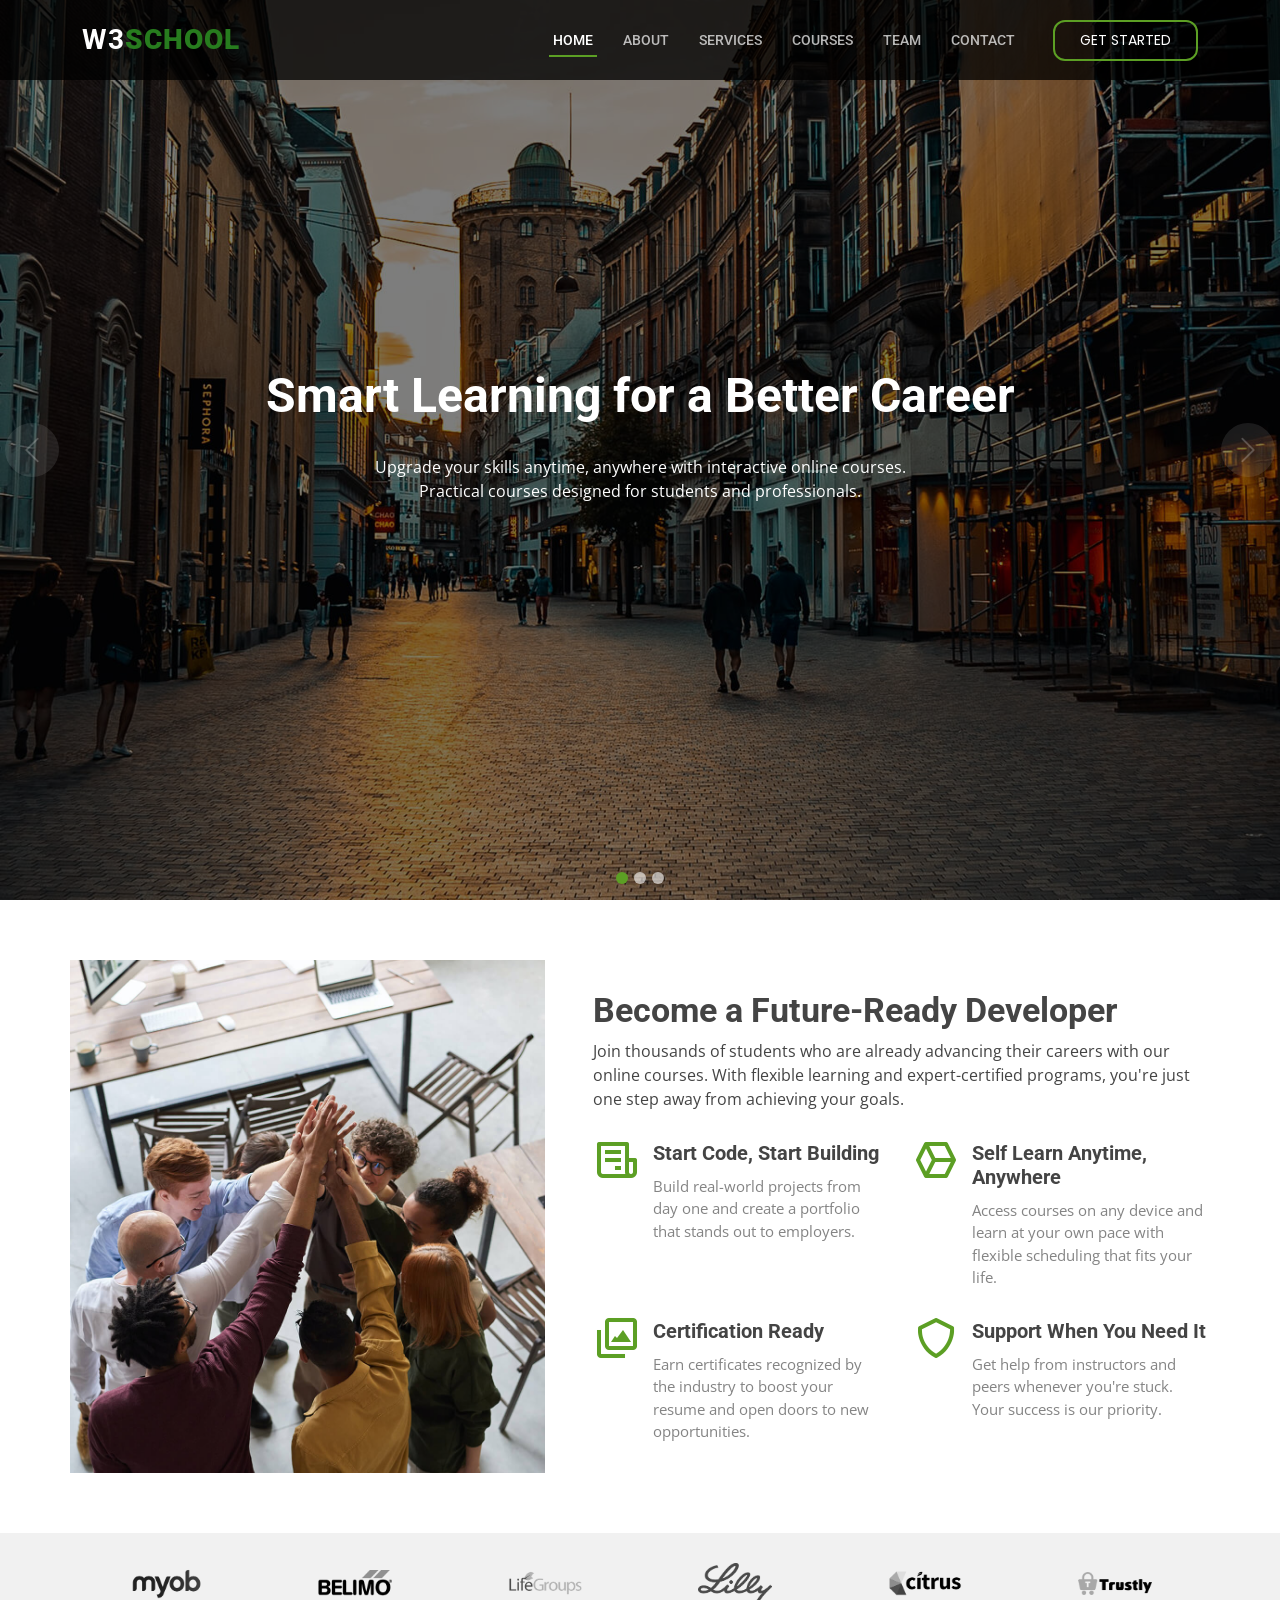
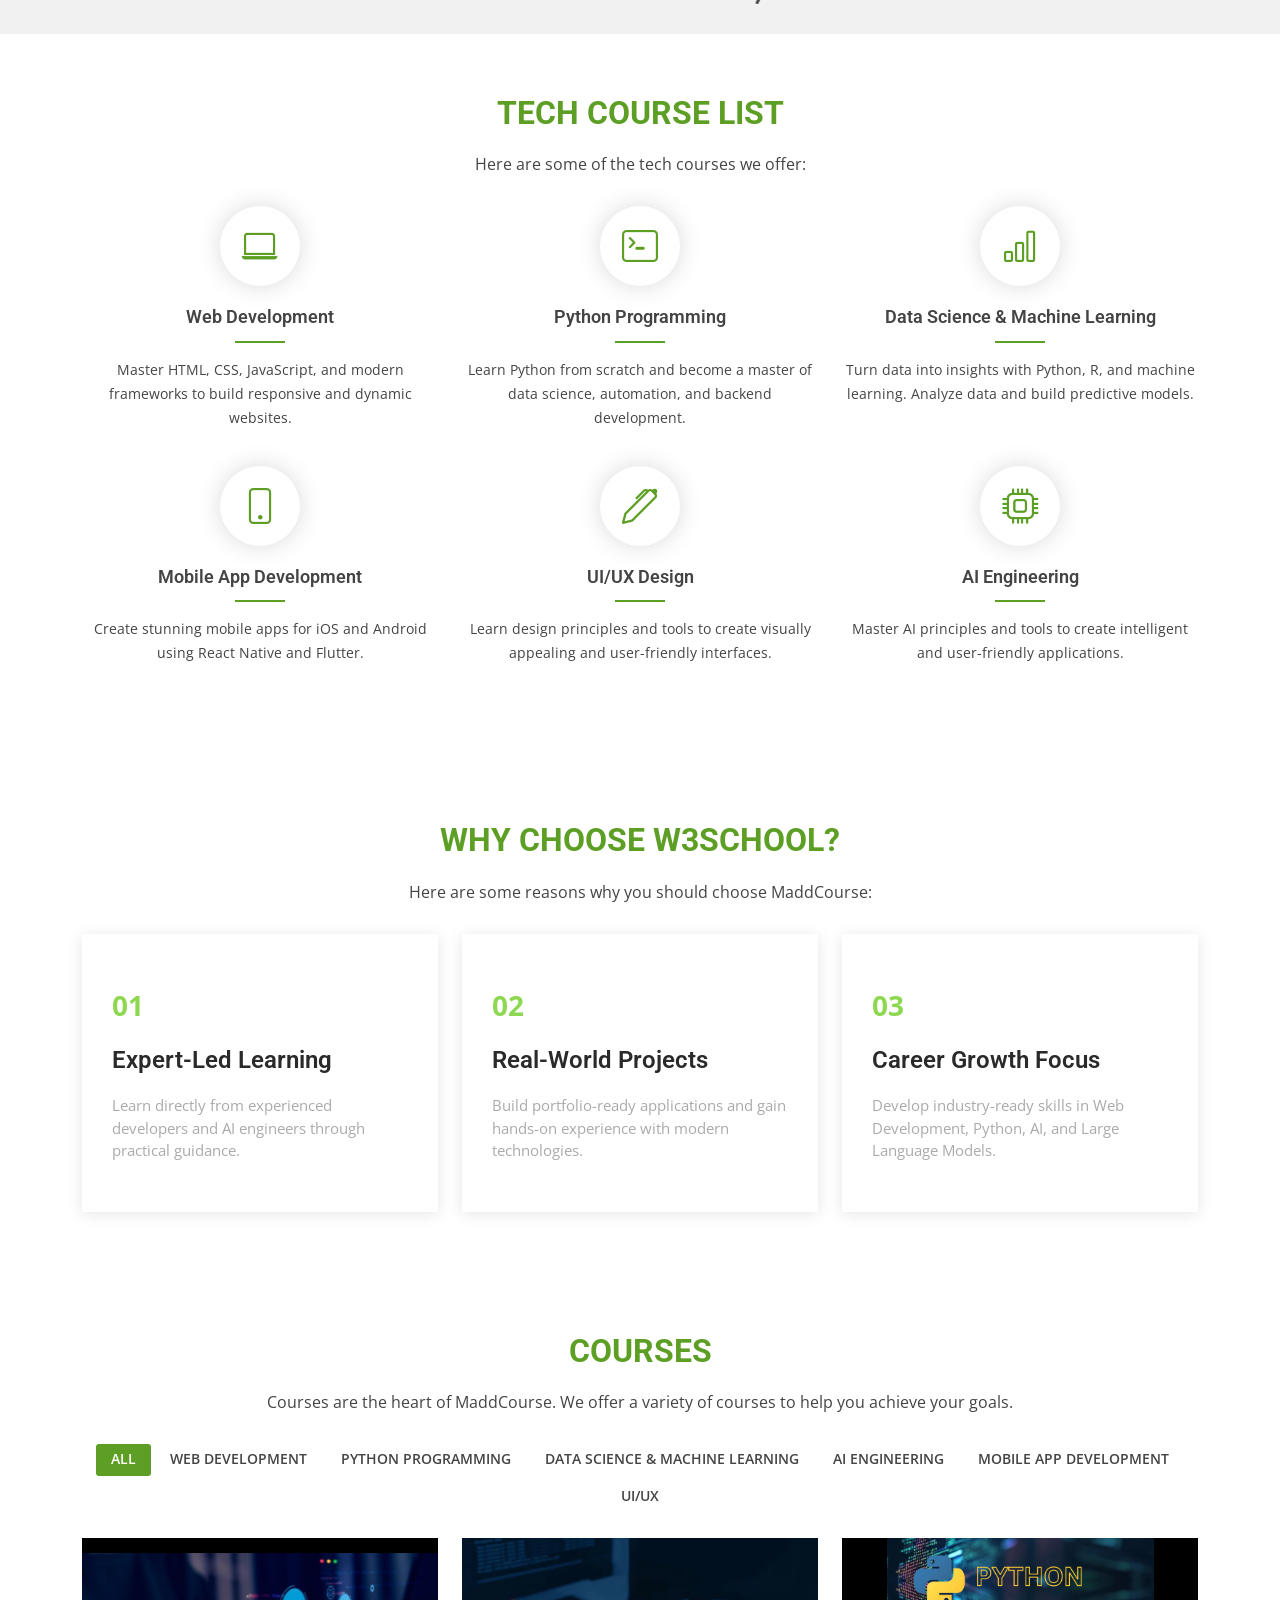
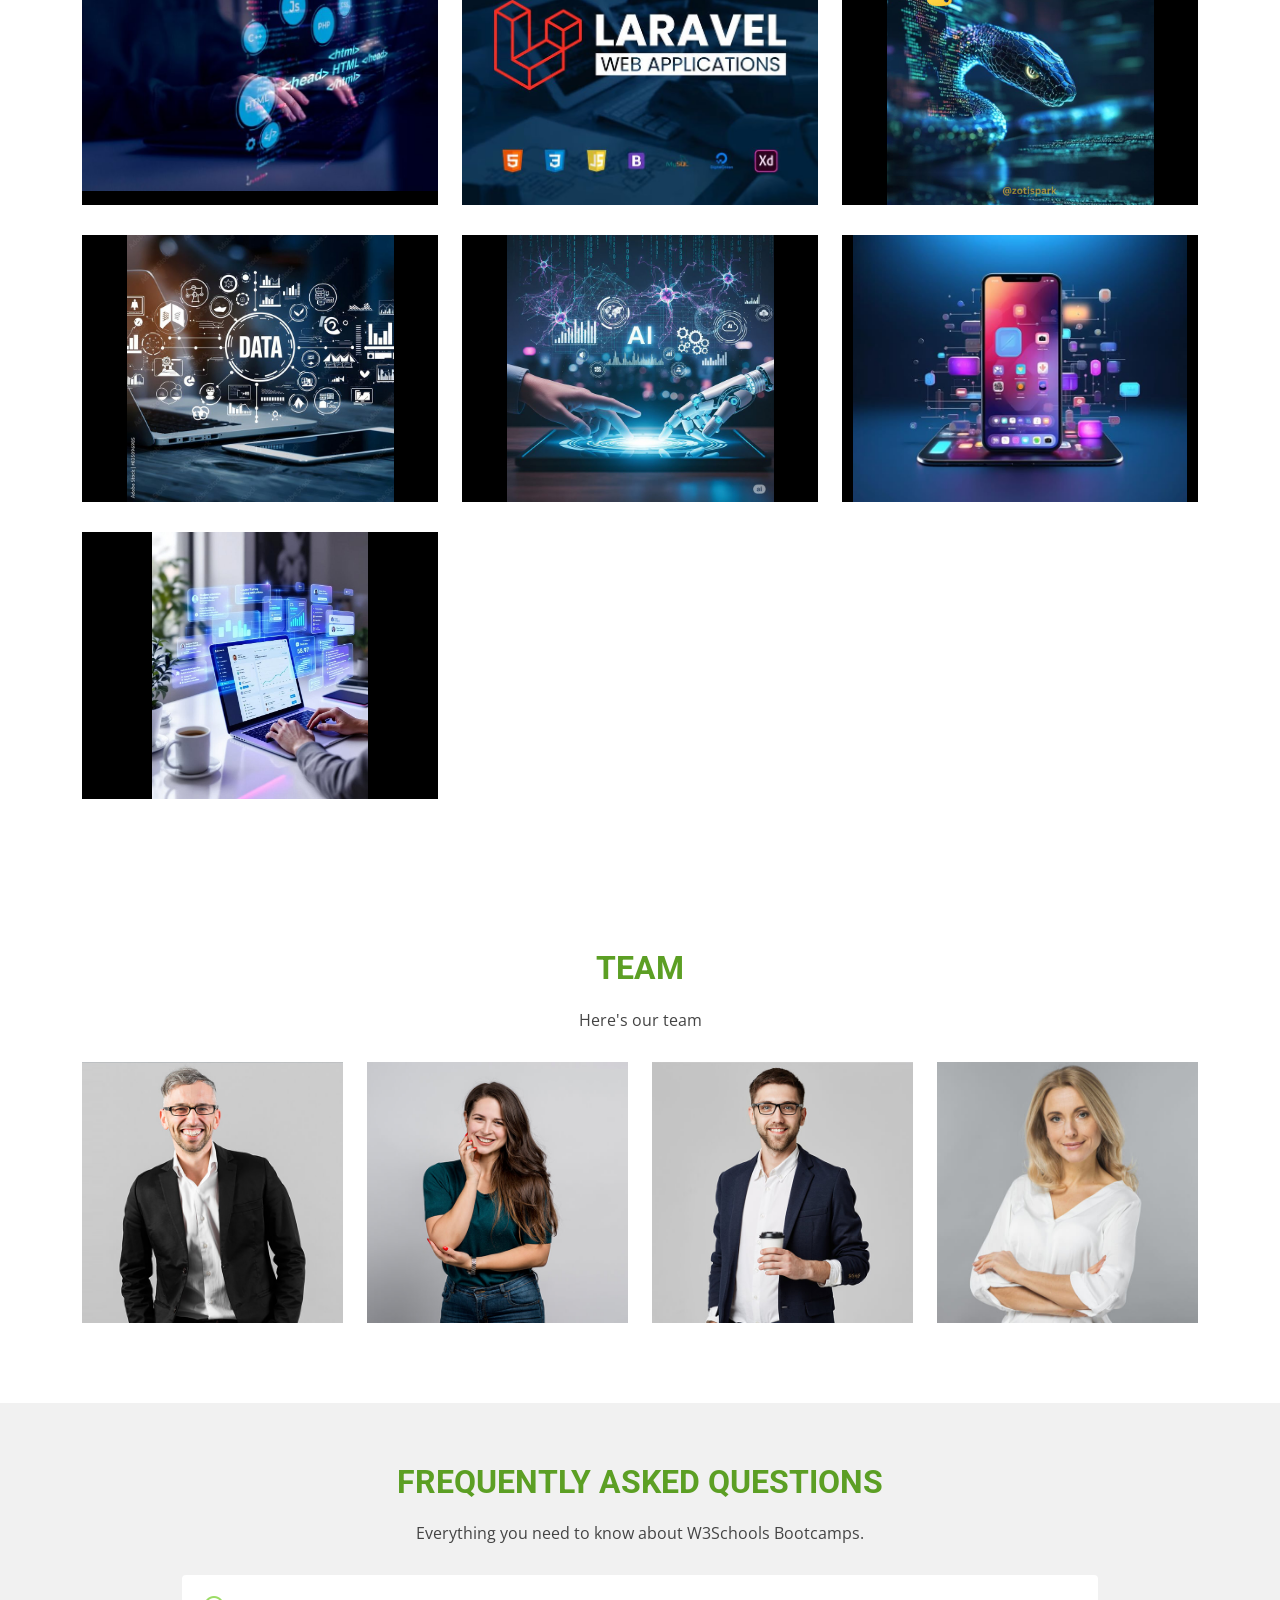
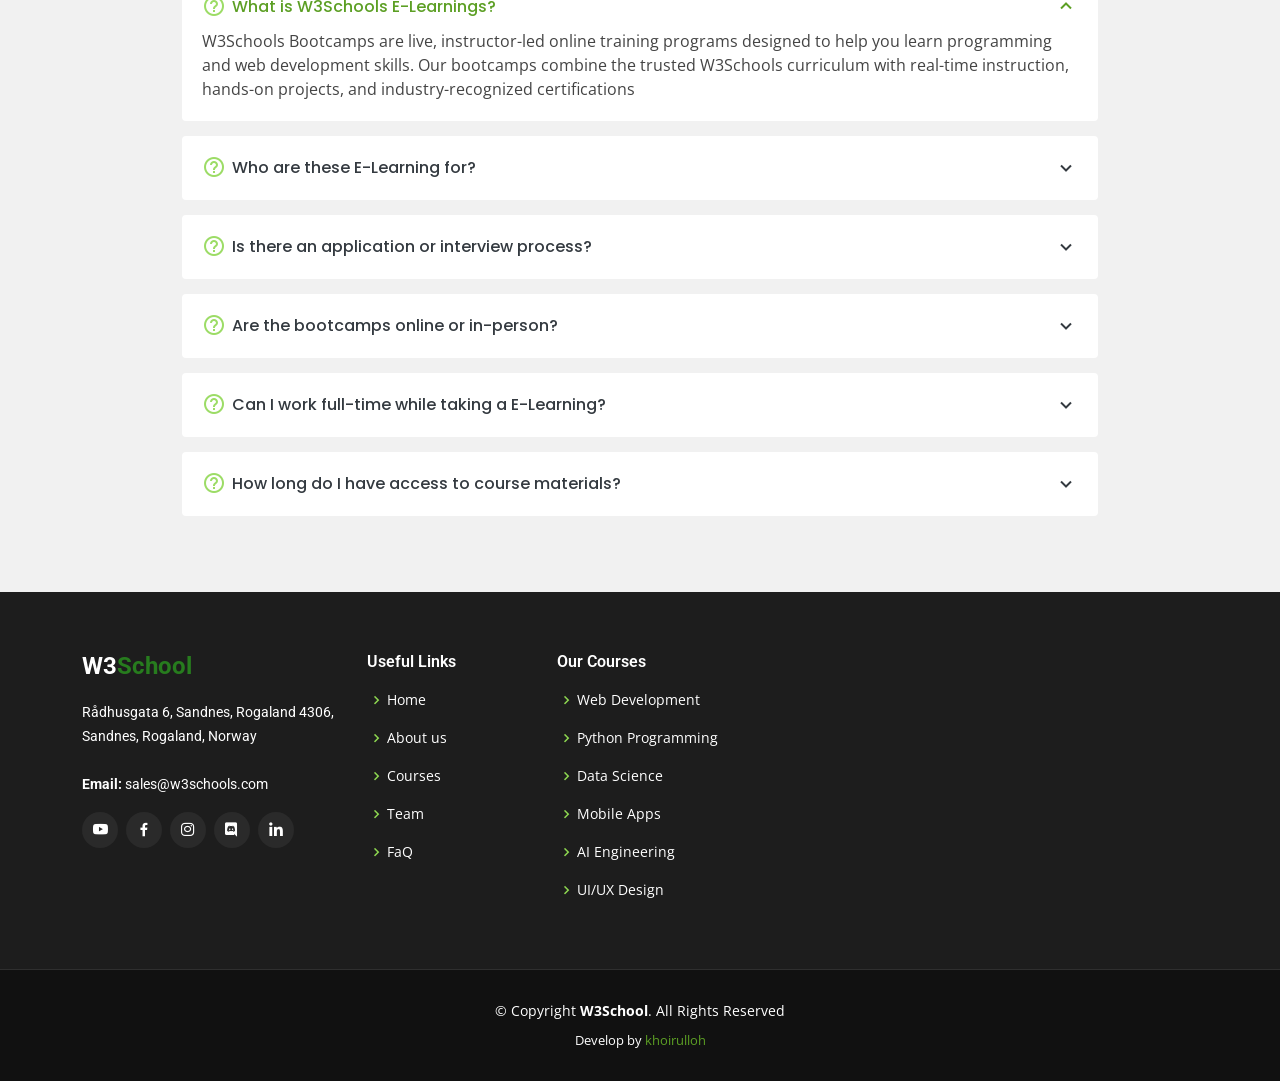
<file: index.html>
<!DOCTYPE html>
<html lang="en">

<head>
  <meta charset="utf-8">
  <meta content="width=device-width, initial-scale=1.0" name="viewport">

  <title>W3School _ E-Learning</title>
  <meta content="" name="description">
  <meta content="" name="keywords">

  <!-- Favicons -->
  <link href="assets/img/favicon.png" rel="icon">
  <link href="assets/img/apple-touch-icon.png" rel="apple-touch-icon">

  <!-- Google Fonts -->
  <link href="https://fonts.googleapis.com/css?family=Open+Sans:300,300i,400,400i,600,600i,700,700i|Roboto:300,300i,400,400i,500,500i,600,600i,700,700i|Poppins:300,300i,400,400i,500,500i,600,600i,700,700i" rel="stylesheet">

  <!-- Vendor CSS Files -->
  <link href="assets/vendor/animate.css/animate.min.css" rel="stylesheet">
  <link href="assets/vendor/bootstrap/css/bootstrap.min.css" rel="stylesheet">
  <link href="assets/vendor/bootstrap-icons/bootstrap-icons.css" rel="stylesheet">
  <link href="assets/vendor/boxicons/css/boxicons.min.css" rel="stylesheet">
  <link href="assets/vendor/glightbox/css/glightbox.min.css" rel="stylesheet">
  <link href="assets/vendor/swiper/swiper-bundle.min.css" rel="stylesheet">

  <!-- Template Main CSS File -->
  <link href="assets/css/style.css" rel="stylesheet">

</head>

<body>

  <!-- ======= Header (Component) ======= -->
  <script src="components/header.js"></script>
  <!-- ======= Hero Section ======= -->
  <section id="hero">
    <div class="hero-container">
      <div id="heroCarousel" data-bs-interval="5000" class="carousel slide carousel-fade" data-bs-ride="carousel">

        <ol class="carousel-indicators" id="hero-carousel-indicators"></ol>

        <div class="carousel-inner" role="listbox">

          <!-- Slide 1 -->
          <div class="carousel-item active" style="background-image: url(assets/img/slide/slide-1.jpg);">
            <div class="carousel-container">
              <div class="carousel-content">
                <h2 class="animate__animated animate__fadeInDown">Smart Learning for a Better Career</h2>
                <p class="animate__animated animate__fadeInUp">Upgrade your skills anytime, anywhere with interactive online courses. Practical courses designed for students and professionals.</p>
                
              </div>
            </div>
          </div>

          <!-- Slide 2 -->
          <div class="carousel-item" style="background-image: url(assets/img/slide/slide-2.jpg);">
            <div class="carousel-container">
              <div class="carousel-content">
                <h2 class="animate__animated animate__fadeInDown">Knowledge is One Click Away</h2>
                <p class="animate__animated animate__fadeInUp">Unlock your potential with thousands of courses at your fingertips. Learn anytime, anywhere, at your own pace.</p>
                
              </div>
            </div>
          </div>
 
          <!-- Slide 3 -->
          <div class="carousel-item" style="background-image: url(assets/img/slide/slide-3.jpg);">
            <div class="carousel-container">
              <div class="carousel-content">
                <h2 class="animate__animated animate__fadeInDown">From Beginner to Developer</h2>
                <p class="animate__animated animate__fadeInUp">Go from zero to hero with step-by-step guidance and expert support. Build your skills and confidence with hands-on projects.</p>
                
              </div>
            </div>
          </div>

        </div>

        <a class="carousel-control-prev" href="#heroCarousel" role="button" data-bs-slide="prev">
          <span class="carousel-control-prev-icon bi bi-chevron-left" aria-hidden="true"></span>
        </a>

        <a class="carousel-control-next" href="#heroCarousel" role="button" data-bs-slide="next">
          <span class="carousel-control-next-icon bi bi-chevron-right" aria-hidden="true"></span>
        </a>

      </div>
    </div>
  </section><!-- End Hero -->

  <main id="main">

    <!-- ======= About Section ======= -->
    <section id="about" class="about">
      <div class="container">

        <div class="row no-gutters">
          <div class="image col-xl-5 d-flex align-items-stretch justify-content-center justify-content-lg-start"></div>
          <div class="col-xl-7 ps-0 ps-lg-5 pe-lg-1 d-flex align-items-stretch">
            <div class="content d-flex flex-column justify-content-center">
              <h3>Become a Future-Ready Developer</h3>
              <p>
                Join thousands of students who are already advancing their careers with our online courses. With flexible learning and expert-certified programs, you're just one step away from achieving your goals.
              </p>
              <div class="row">
                <div class="col-md-6 icon-box">
                  <i class="bx bx-receipt"></i>
                  <h4>Start Code, Start Building</h4>
                  <p>Build real-world projects from day one and create a portfolio that stands out to employers.</p>
                </div>
                <div class="col-md-6 icon-box">
                  <i class="bx bx-cube-alt"></i>
                  <h4>Self Learn Anytime, Anywhere</h4>
                  <p>Access courses on any device and learn at your own pace with flexible scheduling that fits your life.</p>
                </div>
                <div class="col-md-6 icon-box">
                  <i class="bx bx-images"></i>
                  <h4>Certification Ready</h4>
                  <p>Earn certificates recognized by the industry to boost your resume and open doors to new opportunities.</p>
                </div>
                <div class="col-md-6 icon-box">
                  <i class="bx bx-shield"></i>
                  <h4>Support When You Need It</h4>
                  <p>Get help from instructors and peers whenever you're stuck. Your success is our priority.</p>
                </div>
              </div>
            </div><!-- End .content-->
          </div>
        </div>

      </div>
    </section><!-- End About Section -->

        </div>

      </div>
    </section>

    <!-- ======= Clients Section ======= -->
    <section id="clients" class="clients section-bg">
      <div class="container">

        <div class="row">

          <div class="col-lg-2 col-md-4 col-6 d-flex align-items-center justify-content-center">
            <img src="assets/img/clients/client-1.png" class="img-fluid" alt="">
          </div>

          <div class="col-lg-2 col-md-4 col-6 d-flex align-items-center justify-content-center">
            <img src="assets/img/clients/client-2.png" class="img-fluid" alt="">
          </div>

          <div class="col-lg-2 col-md-4 col-6 d-flex align-items-center justify-content-center">
            <img src="assets/img/clients/client-3.png" class="img-fluid" alt="">
          </div>

          <div class="col-lg-2 col-md-4 col-6 d-flex align-items-center justify-content-center">
            <img src="assets/img/clients/client-4.png" class="img-fluid" alt="">
          </div>

          <div class="col-lg-2 col-md-4 col-6 d-flex align-items-center justify-content-center">
            <img src="assets/img/clients/client-5.png" class="img-fluid" alt="">
          </div>

          <div class="col-lg-2 col-md-4 col-6 d-flex align-items-center justify-content-center">
            <img src="assets/img/clients/client-6.png" class="img-fluid" alt="">
          </div>

        </div>

      </div>
    </section><!-- End Clients Section -->

    <!-- ======= Services Section ======= -->
    <section id="services" class="services">
      <div class="container">

        <div class="section-title">
          <h2>Tech Course List</h2>
          <p>Here are some of the tech courses we offer:</p>
        </div>

        <div class="row">
          <div class="col-lg-4 col-md-6 icon-box">
            <div class="icon"><i class="bi bi-laptop"></i></div>
            <h4 class="title"><a href="">Web Development</a></h4>
            <p class="description">Master HTML, CSS, JavaScript, and modern frameworks to build responsive and dynamic websites.</p>
          </div>
          <div class="col-lg-4 col-md-6 icon-box">
            <div class="icon"><i class="bi bi-terminal"></i></div>
            <h4 class="title"><a href="">Python Programming</a></h4>
            <p class="description">Learn Python from scratch and become a master of data science, automation, and backend development.</p>
          </div>
          <div class="col-lg-4 col-md-6 icon-box">
            <div class="icon"><i class="bi bi-bar-chart"></i></div>
            <h4 class="title"><a href="">Data Science & Machine Learning</a></h4>
            <p class="description">Turn data into insights with Python, R, and machine learning. Analyze data and build predictive models.</p>
          </div>
          <div class="col-lg-4 col-md-6 icon-box">
            <div class="icon"><i class="bi bi-phone"></i></div>
            <h4 class="title"><a href="">Mobile App Development</a></h4>
            <p class="description">Create stunning mobile apps for iOS and Android using React Native and Flutter.</p>
          </div>
          <div class="col-lg-4 col-md-6 icon-box">
            <div class="icon"><i class="bi bi-pen"></i></div>
            <h4 class="title"><a href="">UI/UX Design</a></h4>
            <p class="description">Learn design principles and tools to create visually appealing and user-friendly interfaces.</p>
          </div>
          <div class="col-lg-4 col-md-6 icon-box">
            <div class="icon"><i class="bi bi-cpu"></i></div>
            <h4 class="title"><a href="">AI Engineering</a></h4>
            <p class="description">Master AI principles and tools to create intelligent and user-friendly applications.</p>
          </div>
        </div>

      </div>
    </section><!-- End Services Section -->

    <!-- ======= Why Us Section ======= -->
    <section id="why-us" class="why-us">
      <div class="container">

        <div class="section-title">
          <h2>Why Choose W3School?</h2>
          <p>Here are some reasons why you should choose MaddCourse:</p>
        </div>

        <div class="row">

          <div class="col-lg-4">
            <div class="box">
              <span>01</span>
              <h4>Expert-Led Learning</h4>
              <p>Learn directly from experienced developers and AI engineers through practical guidance.</p>
            </div>
          </div>

          <div class="col-lg-4 mt-4 mt-lg-0">
            <div class="box">
              <span>02</span>
              <h4>Real-World Projects</h4>
              <p>Build portfolio-ready applications and gain hands-on experience with modern technologies.</p>
            </div>
          </div>

          <div class="col-lg-4 mt-4 mt-lg-0">
            <div class="box">
              <span>03</span>
              <h4> Career Growth Focus</h4>
              <p>Develop industry-ready skills in Web Development, Python, AI, and Large Language Models.</p>
            </div>
          </div>

        </div>

      </div>
    </section><!-- End Why Us Section -->

        <!-- ======= Portfolio Section ======= -->
    <section id="portfolio" class="portfolio">
      <div class="container">

        <div class="section-title">
          <h2>Courses</h2>
          <p>Courses are the heart of MaddCourse. We offer a variety of courses to help you achieve your goals.</p>
        </div>

        <div class="row">
          <div class="col-lg-12 d-flex justify-content-center">
            <ul id="portfolio-flters">
              <li data-filter="*" class="filter-active">All</li>
              <li data-filter=".filter-web-dev">Web Development</li>
              <li data-filter=".filter-python">Python Programming</li>
              <li data-filter=".filter-data-science">Data Science & Machine Learning</li>
              <li data-filter=".filter-ai">AI Engineering</li>
              <li data-filter=".filter-mobile-app">Mobile App Development</li>
              <li data-filter=".filter-ui-ux">UI/UX</li>
            </ul>
          </div>
        </div>

        <div class="row portfolio-container">

          <div class="col-lg-4 col-md-6 portfolio-item filter-web-dev">
            <div class="portfolio-wrap">
              <img src="assets/img/portfolio/Web_Development.jpg" class="img-fluid" alt="">
              <div class="portfolio-info">
                <h4>Web Development Fundamental</h4>
                <p>Web Development</p>
                <div class="portfolio-links">
                  <a href="assets/img/portfolio/Web_Development.jpg" data-gallery="portfolioGallery" class="portfolio-lightbox" title="Web Development"><i class="bx bx-plus"></i></a>
                  <a href="courses/web-development.html" title="More Details"><i class="bx bx-link"></i></a>
                </div>
              </div>
            </div>
          </div>

          <div class="col-lg-4 col-md-6 portfolio-item filter-web-dev">
            <div class="portfolio-wrap">
              <img src="assets/img/portfolio/laravel.jpg" class="img-fluid" alt="">
              <div class="portfolio-info">
                <h4>Laravel Framework</h4>
                <p>Web Development</p>
                <div class="portfolio-links">
                  <a href="assets/img/portfolio/laravel.jpg" data-gallery="portfolioGallery" class="portfolio-lightbox" title="Laravel Framework"><i class="bx bx-plus"></i></a>
                  <a href="courses/laravel.html" title="More Details"><i class="bx bx-link"></i></a>
                </div>
              </div>
            </div>
          </div>

          <div class="col-lg-4 col-md-6 portfolio-item filter-python">
            <div class="portfolio-wrap">
              <img src="assets/img/portfolio/Python development Company.jpg" class="img-fluid" alt="">
              <div class="portfolio-info">
                <h4>Python for Beginners</h4>
                <p>Python Programming</p>
                <div class="portfolio-links">
                  <a href="assets/img/portfolio/Python development Company.jpg" data-gallery="portfolioGallery" class="portfolio-lightbox" title="Python for Beginners"><i class="bx bx-plus"></i></a>
                  <a href="courses/python-programming.html" title="More Details"><i class="bx bx-link"></i></a>
                </div>
              </div>
            </div>
          </div>

          <div class="col-lg-4 col-md-6 portfolio-item filter-data-science">
            <div class="portfolio-wrap">
              <img src="assets/img/portfolio/Data_Science.jpg" class="img-fluid" alt="">
              <div class="portfolio-info">
                <h4>Data Science for Beginners</h4>
                <p>Data Science & Machine Learning</p>
                <div class="portfolio-links">
                  <a href="assets/img/portfolio/Data_Science.jpg" data-gallery="portfolioGallery" class="portfolio-lightbox" title="Data Science for Beginners"><i class="bx bx-plus"></i></a>
                  <a href="courses/data-science.html" title="More Details"><i class="bx bx-link"></i></a>
                </div>
              </div>
            </div>
          </div>

          <div class="col-lg-4 col-md-6 portfolio-item filter-ai">
            <div class="portfolio-wrap">
              <img src="assets/img/portfolio/AI_Engineering.jpg" class="img-fluid" alt="">
              <div class="portfolio-info">
                <h4>Introduction to AI & Generative AI</h4>
                <p>AI Engineering</p>
                <div class="portfolio-links">
                  <a href="assets/img/portfolio/AI_Engineering.jpg" data-gallery="portfolioGallery" class="portfolio-lightbox" title="Introduction to AI"><i class="bx bx-plus"></i></a>
                  <a href="courses/ai-engineering.html" title="More Details"><i class="bx bx-link"></i></a>
                </div>
              </div>
            </div>
          </div>

          <div class="col-lg-4 col-md-6 portfolio-item filter-mobile-app">
            <div class="portfolio-wrap">
              <img src="assets/img/portfolio/Mobile_app.jpg" class="img-fluid" alt="">
              <div class="portfolio-info">
                <h4>Mobile App with Flutter</h4>
                <p>Mobile App Development</p>
                <div class="portfolio-links">
                  <a href="assets/img/portfolio/Mobile_app.jpg" data-gallery="portfolioGallery" class="portfolio-lightbox" title="Mobile App with Flutter"><i class="bx bx-plus"></i></a>
                  <a href="courses/mobile-app-development.html" title="More Details"><i class="bx bx-link"></i></a>
                </div>
              </div>
            </div>
          </div>

          <div class="col-lg-4 col-md-6 portfolio-item filter-ui-ux">
            <div class="portfolio-wrap">
              <img src="assets/img/portfolio/UIUX.jpg" class="img-fluid" alt="">
              <div class="portfolio-info">
                <h4>UI/UX Masterclass</h4>
                <p>UI/UX</p>
                <div class="portfolio-links">
                  <a href="assets/img/portfolio/UIUX.jpg" data-gallery="portfolioGallery" class="portfolio-lightbox" title="UI/UX Masterclass"><i class="bx bx-plus"></i></a>
                  <a href="courses/ui-ux-design.html" title="More Details"><i class="bx bx-link"></i></a>
                </div>
              </div>
            </div>
          </div>

        </div>

      </div>
    </section><!-- End Portfolio Section -->

    <!-- ======= Team Section ======= -->
    <section id="team" class="team">
      <div class="container">

        <div class="section-title">
          <h2>Team</h2>
          <p>Here's our team</p>
        </div>

        <div class="row">

          <div class="col-xl-3 col-lg-4 col-md-6">
            <div class="member">
              <img src="assets/img/team/team-1.jpg" class="img-fluid" alt="">
              <div class="member-info">
                <div class="member-info-content">
                  <h4>Walter White</h4>
                  <span>Chief Executive Officer</span>
                  
                </div>
              </div>
            </div>
          </div>

          <div class="col-xl-3 col-lg-4 col-md-6" data-wow-delay="0.1s">
            <div class="member">
              <img src="assets/img/team/team-2.jpg" class="img-fluid" alt="">
              <div class="member-info">
                <div class="member-info-content">
                  <h4>Sarah Jhonson</h4>
                  <span>Product Manager</span>
                  
                </div>
              </div>
            </div>
          </div>

          <div class="col-xl-3 col-lg-4 col-md-6" data-wow-delay="0.2s">
            <div class="member">
              <img src="assets/img/team/team-3.jpg" class="img-fluid" alt="">
              <div class="member-info">
                <div class="member-info-content">
                  <h4>William Anderson</h4>
                  <span>CTO</span>
                  
                </div>
              </div>
            </div>
          </div>

          <div class="col-xl-3 col-lg-4 col-md-6" data-wow-delay="0.3s">
            <div class="member">
              <img src="assets/img/team/team-4.jpg" class="img-fluid" alt="">
              <div class="member-info">
                <div class="member-info-content">
                  <h4>Amanda Jepson</h4>
                  <span>Accountant</span>
                  
                </div>
              </div>
            </div>
          </div>

        </div>

      </div>
    </section><!-- End Team Section -->


    <!-- ======= Frequently Asked Questions Section ======= -->
    <section id="faq" class="faq section-bg">
      <div class="container">

        <div class="section-title">
          <h2>Frequently Asked Questions</h2>
          <p>Everything you need to know about W3Schools Bootcamps.</p>
        </div>

        <div class="faq-list">
          <ul>
            <li data-aos="fade-up">
              <i class="bx bx-help-circle icon-help"></i> <a data-bs-toggle="collapse" class="collapse" data-bs-target="#faq-list-1">What is W3Schools E-Learnings? <i class="bx bx-chevron-down icon-show"></i><i class="bx bx-chevron-up icon-close"></i></a>
              <div id="faq-list-1" class="collapse show" data-bs-parent=".faq-list">
                <p>
                  W3Schools Bootcamps are live, instructor-led online training programs designed to help you learn programming and web development skills. Our bootcamps combine the trusted W3Schools curriculum with real-time instruction, hands-on projects, and industry-recognized certifications
                </p>
              </div>
            </li>

            <li data-aos="fade-up" data-aos-delay="100">
              <i class="bx bx-help-circle icon-help"></i> <a data-bs-toggle="collapse" data-bs-target="#faq-list-2" class="collapsed">Who are these E-Learning for? <i class="bx bx-chevron-down icon-show"></i><i class="bx bx-chevron-up icon-close"></i></a>
              <div id="faq-list-2" class="collapse" data-bs-parent=".faq-list">
                <p>
                 Our E-Learning are designed for anyone looking to start or advance their career in tech. This includes complete beginners with no coding experience, career changers looking to transition into tech, working professionals wanting to upskill, students seeking practical skills alongside their education, and entrepreneurs wanting to understand technical aspects of their business.
                </p>
              </div>
            </li>
            <li data-aos="fade-up" data-aos-delay="100">
              <i class="bx bx-help-circle icon-help"></i> <a data-bs-toggle="collapse" data-bs-target="#faq-list-3" class="collapsed">Is there an application or interview process? <i class="bx bx-chevron-down icon-show"></i><i class="bx bx-chevron-up icon-close"></i></a>
              <div id="faq-list-3" class="collapse" data-bs-parent=".faq-list">
                <p>
                 No formal application or interview is required. Our E-Learning are open enrollment, meaning anyone who meets the basic prerequisites can join. We believe in accessibility and want to make quality tech education available to everyone.
                </p>
              </div>
            </li>
            <li data-aos="fade-up" data-aos-delay="100">
              <i class="bx bx-help-circle icon-help"></i> <a data-bs-toggle="collapse" data-bs-target="#faq-list-4" class="collapsed">Are the bootcamps online or in-person? <i class="bx bx-chevron-down icon-show"></i><i class="bx bx-chevron-up icon-close"></i></a>
              <div id="faq-list-4" class="collapse" data-bs-parent=".faq-list">
                <p>
                 All W3Schools E-Learning are conducted online via live video sessions. This allows students from anywhere in the world to participate while maintaining the benefits of real-time instruction and interaction with instructors and peers.
                </p>
              </div>
            </li>
            <li data-aos="fade-up" data-aos-delay="100">
              <i class="bx bx-help-circle icon-help"></i> <a data-bs-toggle="collapse" data-bs-target="#faq-list-5" class="collapsed">Can I work full-time while taking a E-Learning? <i class="bx bx-chevron-down icon-show"></i><i class="bx bx-chevron-up icon-close"></i></a>
              <div id="faq-list-5" class="collapse" data-bs-parent=".faq-list">
                <p>
                 That's a great question! While our E-Learning are designed to be flexible, they require a significant time commitment. Most students dedicate 15-20 hours per week to lectures, assignments, and projects. We recommend discussing your schedule with your employer to ensure you can fully engage with the program without falling behind in your work.
                </p>
              </div>
            </li>
            <li data-aos="fade-up" data-aos-delay="100">
              <i class="bx bx-help-circle icon-help"></i> <a data-bs-toggle="collapse" data-bs-target="#faq-list-6" class="collapsed">How long do I have access to course materials? <i class="bx bx-chevron-down icon-show"></i><i class="bx bx-chevron-up icon-close"></i></a>
              <div id="faq-list-6" class="collapse" data-bs-parent=".faq-list">
                <p>
                 Once you enroll in a bootcamp, you'll have access to all course materials, including lectures, assignments, and projects, for six months. This allows you to learn at your own pace and revisit materials as needed. After six months, you'll still be able to access your completed projects and certificates, but the instructional content will no longer be available.
                </p>
              </div>
            </li>

           
          </ul>
        </div>

      </div>
    </section><!-- End Frequently Asked Questions Section -->

  </main><!-- End #main -->

  <!-- ======= Footer (Component) ======= -->
  <script src="components/footer.js"></script>

  <a href="#" class="back-to-top d-flex align-items-center justify-content-center"><i class="bi bi-arrow-up-short"></i></a>

  <!-- Vendor JS Files -->
  <script src="assets/vendor/purecounter/purecounter_vanilla.js"></script>
  <script src="assets/vendor/bootstrap/js/bootstrap.bundle.min.js"></script>
  <script src="assets/vendor/glightbox/js/glightbox.min.js"></script>
  <script src="assets/vendor/isotope-layout/isotope.pkgd.min.js"></script>
  <script src="assets/vendor/swiper/swiper-bundle.min.js"></script>
  <script src="assets/vendor/php-email-form/validate.js"></script>

  

  <!-- Template Main JS File -->
  <script src="assets/js/main.js"></script>

</body>

</html>
</file>
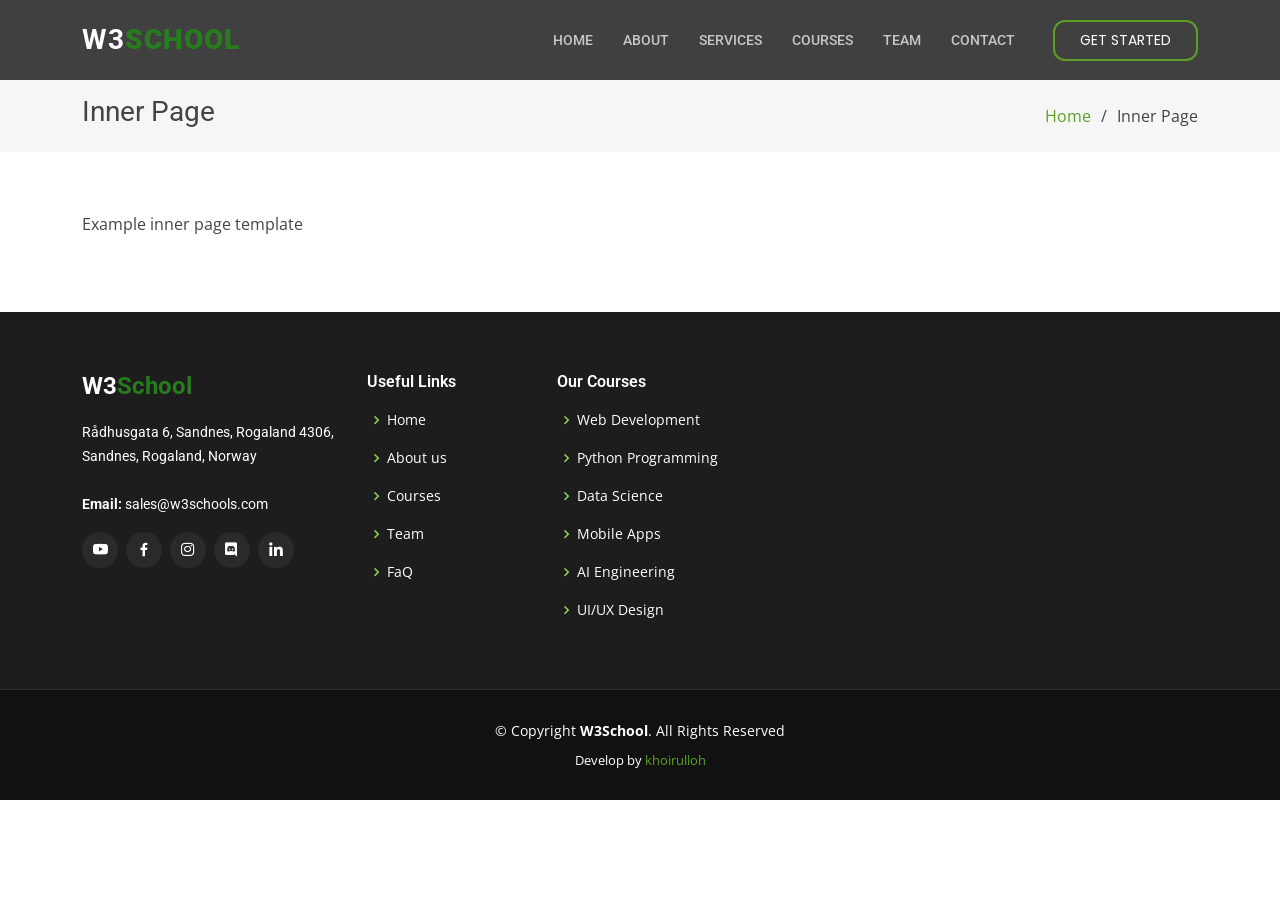
<file: inner-page.html>
<!DOCTYPE html>
<html lang="en">

<head>
  <meta charset="utf-8">
  <meta content="width=device-width, initial-scale=1.0" name="viewport">

  <title>Inner Page - Groovin Bootstrap Template</title>
  <meta content="" name="description">
  <meta content="" name="keywords">

  <!-- Favicons -->
  <link href="assets/img/favicon.png" rel="icon">
  <link href="assets/img/apple-touch-icon.png" rel="apple-touch-icon">

  <!-- Google Fonts -->
  <link href="https://fonts.googleapis.com/css?family=Open+Sans:300,300i,400,400i,600,600i,700,700i|Roboto:300,300i,400,400i,500,500i,600,600i,700,700i|Poppins:300,300i,400,400i,500,500i,600,600i,700,700i" rel="stylesheet">

  <!-- Vendor CSS Files -->
  <link href="assets/vendor/animate.css/animate.min.css" rel="stylesheet">
  <link href="assets/vendor/bootstrap/css/bootstrap.min.css" rel="stylesheet">
  <link href="assets/vendor/bootstrap-icons/bootstrap-icons.css" rel="stylesheet">
  <link href="assets/vendor/boxicons/css/boxicons.min.css" rel="stylesheet">
  <link href="assets/vendor/glightbox/css/glightbox.min.css" rel="stylesheet">
  <link href="assets/vendor/swiper/swiper-bundle.min.css" rel="stylesheet">

  <!-- Template Main CSS File -->
  <link href="assets/css/style.css" rel="stylesheet">

  <!-- =======================================================
  * Template Name: Groovin
  * Updated: Mar 10 2023 with Bootstrap v5.2.3
  * Template URL: https://bootstrapmade.com/groovin-free-bootstrap-theme/
  * Author: BootstrapMade.com
  * Template URL: https://bootstrapmade.com/groovin-free-bootstrap-theme/
  * Author: BootstrapMade.com
  * License: https://bootstrapmade.com/license/
  ======================================================== -->
</head>

<body>

  <!-- ======= Header (Component) ======= -->
  <script src="components/header.js"></script>

  <main id="main">

    <!-- ======= Breadcrumbs ======= -->
    <section class="breadcrumbs">
      <div class="container">

        <div class="d-flex justify-content-between align-items-center">
          <h2>Inner Page</h2>
          <ol>
            <li><a href="index.html">Home</a></li>
            <li>Inner Page</li>
          </ol>
        </div>

      </div>
    </section><!-- End Breadcrumbs -->

    <section class="inner-page">
      <div class="container">
        <p>
          Example inner page template
        </p>
      </div>
    </section>

  </main><!-- End #main -->

  <!-- ======= Footer (Component) ======= -->
  <script src="components/footer.js"></script>

  <a href="#" class="back-to-top d-flex align-items-center justify-content-center"><i class="bi bi-arrow-up-short"></i></a>

  <!-- Vendor JS Files -->
  <script src="assets/vendor/purecounter/purecounter_vanilla.js"></script>
  <script src="assets/vendor/bootstrap/js/bootstrap.bundle.min.js"></script>
  <script src="assets/vendor/glightbox/js/glightbox.min.js"></script>
  <script src="assets/vendor/isotope-layout/isotope.pkgd.min.js"></script>
  <script src="assets/vendor/swiper/swiper-bundle.min.js"></script>
  <script src="assets/vendor/php-email-form/validate.js"></script>

  

  <!-- Template Main JS File -->
  <script src="assets/js/main.js"></script>

</body>

</html>
</file>
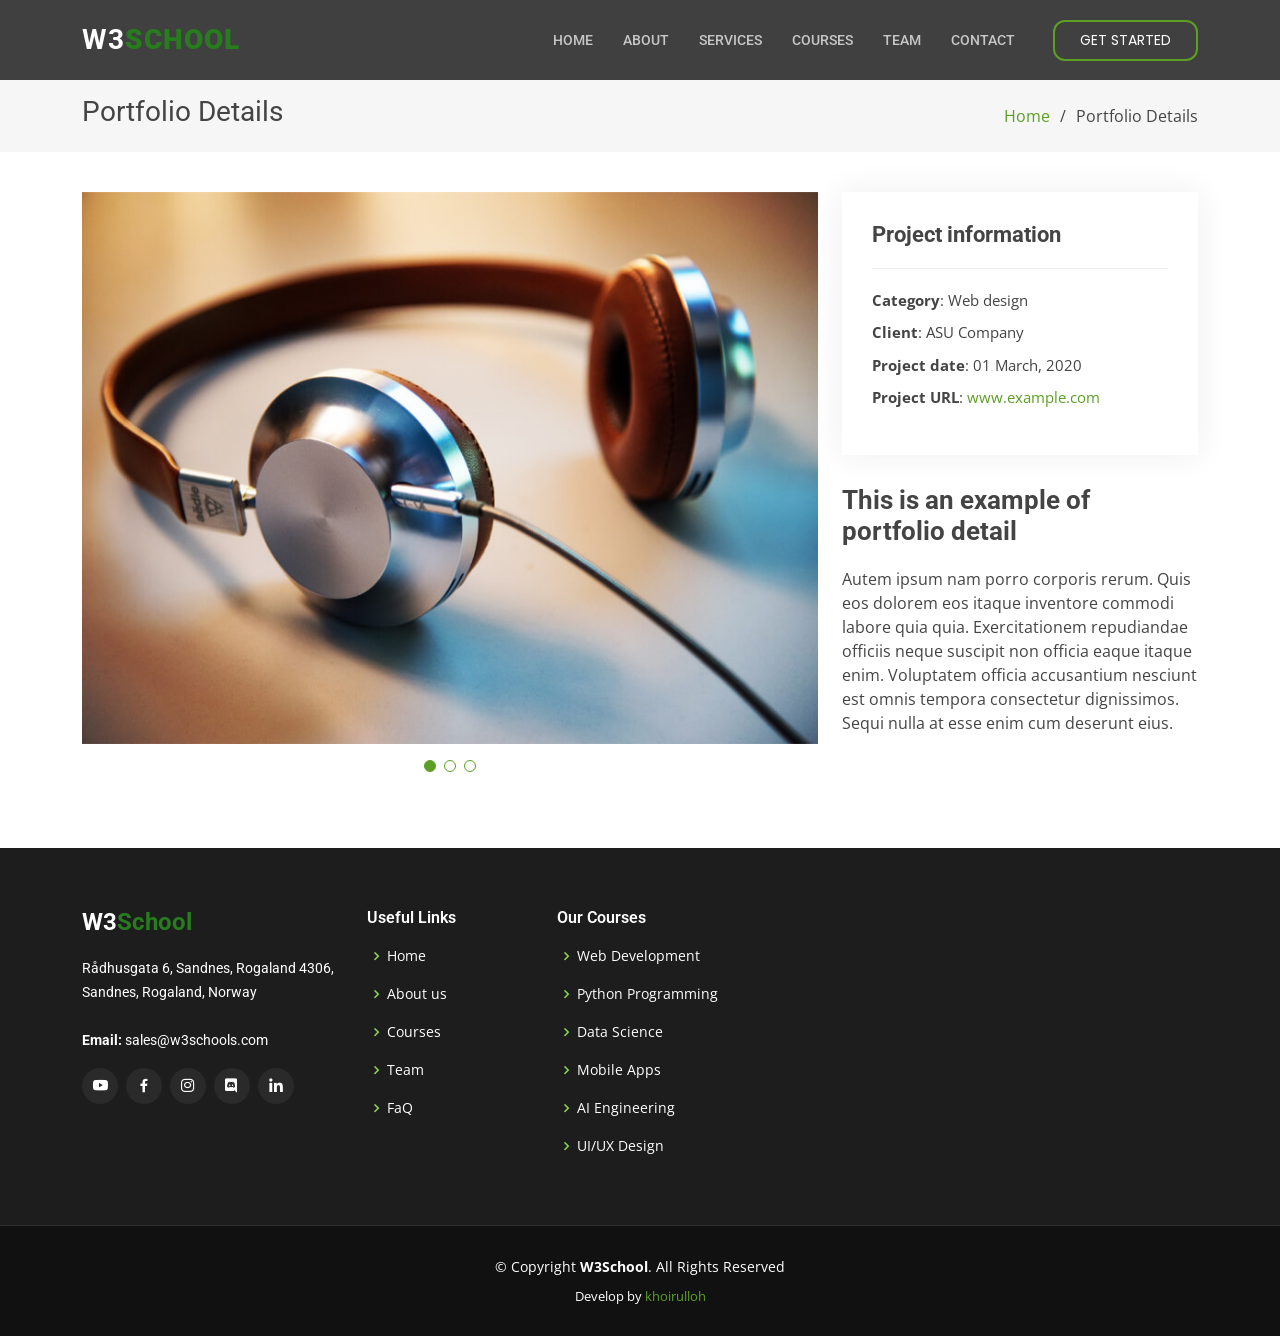
<file: portfolio-details.html>
<!DOCTYPE html>
<html lang="en">

<head>
  <meta charset="utf-8">
  <meta content="width=device-width, initial-scale=1.0" name="viewport">

  <title>Portfolio Details - Groovin Bootstrap Template</title>
  <meta content="" name="description">
  <meta content="" name="keywords">

  <!-- Favicons -->
  <link href="assets/img/favicon.png" rel="icon">
  <link href="assets/img/apple-touch-icon.png" rel="apple-touch-icon">

  <!-- Google Fonts -->
  <link
    href="https://fonts.googleapis.com/css?family=Open+Sans:300,300i,400,400i,600,600i,700,700i|Roboto:300,300i,400,400i,500,500i,600,600i,700,700i|Poppins:300,300i,400,400i,500,500i,600,600i,700,700i"
    rel="stylesheet">

  <!-- Vendor CSS Files -->
  <link href="assets/vendor/animate.css/animate.min.css" rel="stylesheet">
  <link href="assets/vendor/bootstrap/css/bootstrap.min.css" rel="stylesheet">
  <link href="assets/vendor/bootstrap-icons/bootstrap-icons.css" rel="stylesheet">
  <link href="assets/vendor/boxicons/css/boxicons.min.css" rel="stylesheet">
  <link href="assets/vendor/glightbox/css/glightbox.min.css" rel="stylesheet">
  <link href="assets/vendor/swiper/swiper-bundle.min.css" rel="stylesheet">

  <!-- Template Main CSS File -->
  <link href="assets/css/style.css" rel="stylesheet">

  <!-- =======================================================
  * Template Name: Groovin
  * Updated: Mar 10 2023 with Bootstrap v5.2.3
  * Template URL: https://bootstrapmade.com/groovin-free-bootstrap-theme/
  * Author: BootstrapMade.com
  * License: https://bootstrapmade.com/license/
  ======================================================== -->
</head>

<body>

  <!-- ======= Header (Component) ======= -->
  <script src="components/header.js"></script>

  <main id="main">

    <!-- ======= Breadcrumbs ======= -->
    <section id="breadcrumbs" class="breadcrumbs">
      <div class="container">

        <div class="d-flex justify-content-between align-items-center">
          <h2>Portfolio Details</h2>
          <ol>
            <li><a href="index.html">Home</a></li>
            <li>Portfolio Details</li>
          </ol>
        </div>

      </div>
    </section><!-- End Breadcrumbs -->

    <!-- ======= Portfolio Details Section ======= -->
    <section id="portfolio-details" class="portfolio-details">
      <div class="container">

        <div class="row gy-4">

          <div class="col-lg-8">
            <div class="portfolio-details-slider swiper">
              <div class="swiper-wrapper align-items-center">

                <div class="swiper-slide">
                  <img src="assets/img/portfolio/portfolio-1.jpg" alt="">
                </div>

                <div class="swiper-slide">
                  <img src="assets/img/portfolio/portfolio-2.jpg" alt="">
                </div>

                <div class="swiper-slide">
                  <img src="assets/img/portfolio/portfolio-3.jpg" alt="">
                </div>

              </div>
              <div class="swiper-pagination"></div>
            </div>
          </div>

          <div class="col-lg-4">
            <div class="portfolio-info">
              <h3>Project information</h3>
              <ul>
                <li><strong>Category</strong>: Web design</li>
                <li><strong>Client</strong>: ASU Company</li>
                <li><strong>Project date</strong>: 01 March, 2020</li>
                <li><strong>Project URL</strong>: <a href="#">www.example.com</a></li>
              </ul>
            </div>
            <div class="portfolio-description">
              <h2>This is an example of portfolio detail</h2>
              <p>
                Autem ipsum nam porro corporis rerum. Quis eos dolorem eos itaque inventore commodi labore quia quia.
                Exercitationem repudiandae officiis neque suscipit non officia eaque itaque enim. Voluptatem officia
                accusantium nesciunt est omnis tempora consectetur dignissimos. Sequi nulla at esse enim cum deserunt
                eius.
              </p>
            </div>
          </div>

        </div>

      </div>
    </section><!-- End Portfolio Details Section -->

  </main><!-- End #main -->

  <!-- ======= Footer (Component) ======= -->
  <script src="components/footer.js"></script>

  <a href="#" class="back-to-top d-flex align-items-center justify-content-center"><i
      class="bi bi-arrow-up-short"></i></a>

  <!-- Vendor JS Files -->
  <script src="assets/vendor/purecounter/purecounter_vanilla.js"></script>
  <script src="assets/vendor/bootstrap/js/bootstrap.bundle.min.js"></script>
  <script src="assets/vendor/glightbox/js/glightbox.min.js"></script>
  <script src="assets/vendor/isotope-layout/isotope.pkgd.min.js"></script>
  <script src="assets/vendor/swiper/swiper-bundle.min.js"></script>
  <script src="assets/vendor/php-email-form/validate.js"></script>

  

  <!-- Template Main JS File -->
  <script src="assets/js/main.js"></script>

</body>

</html>
</file>
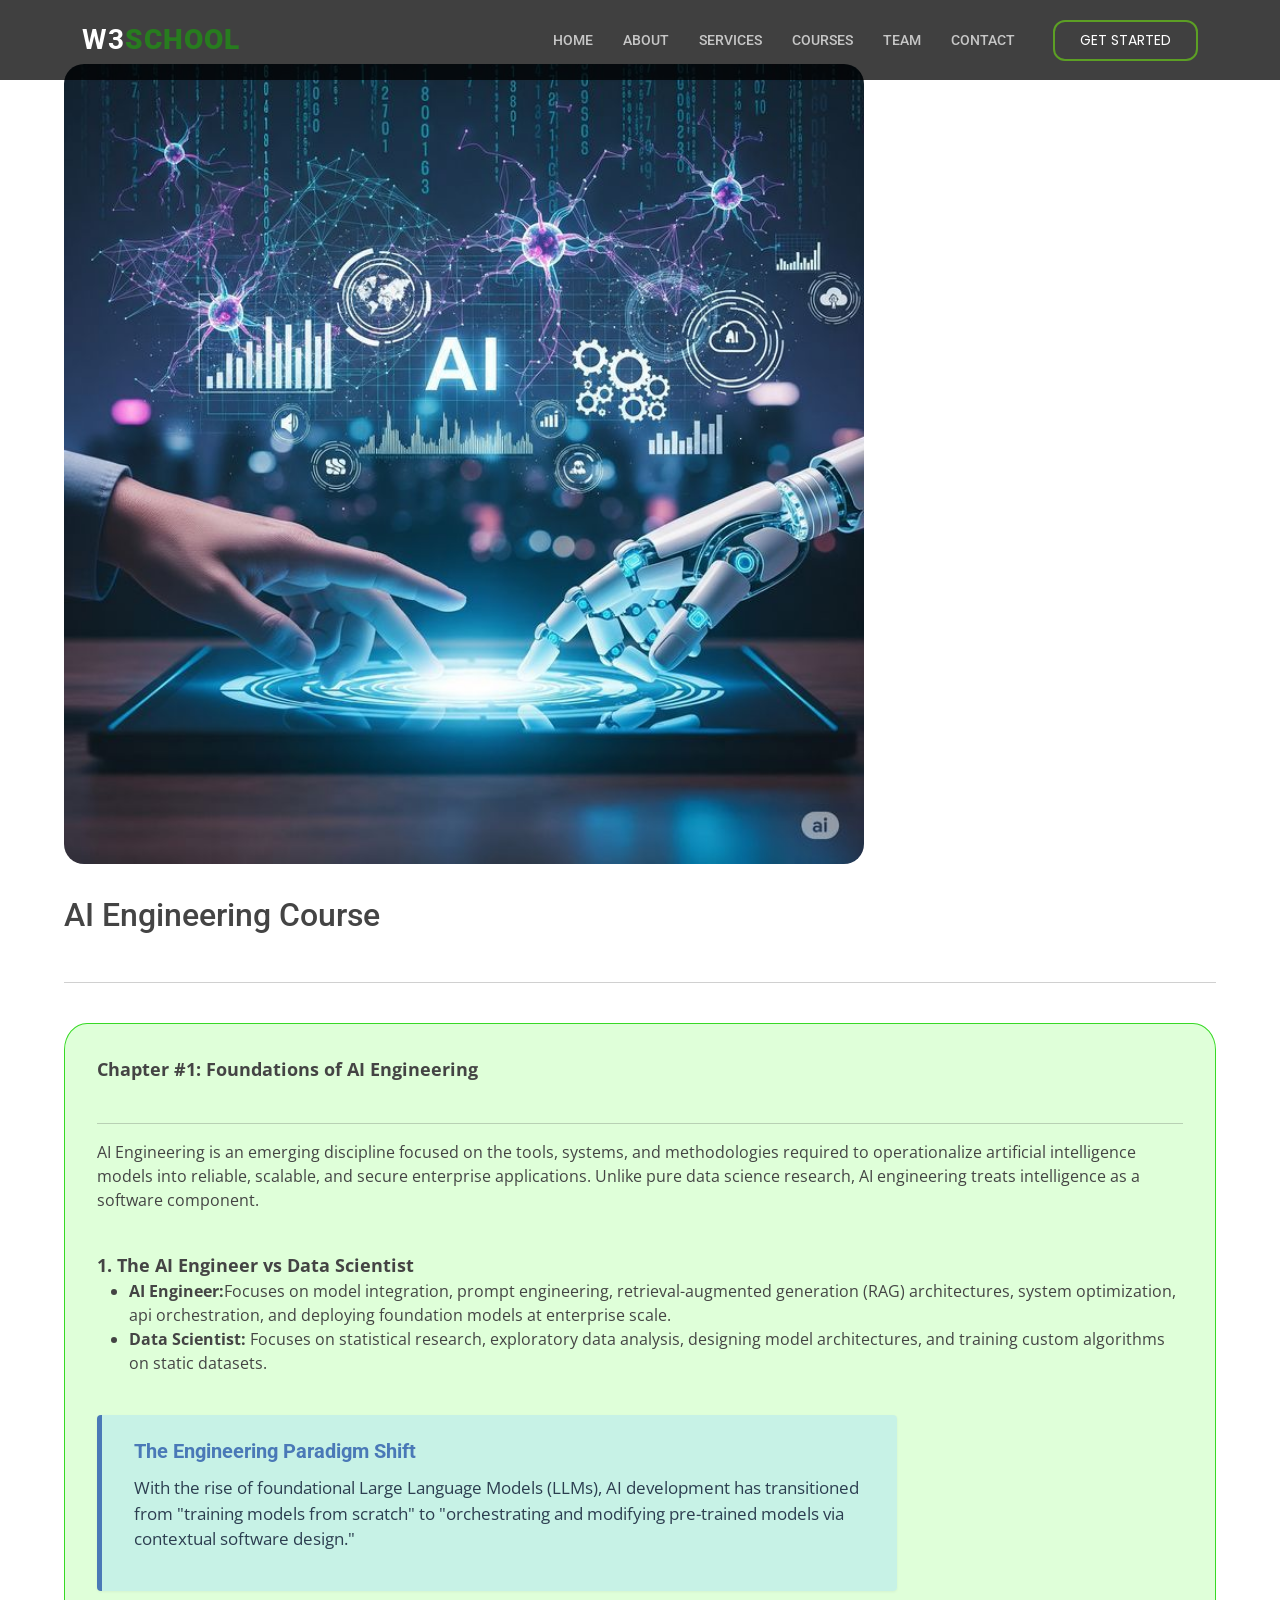
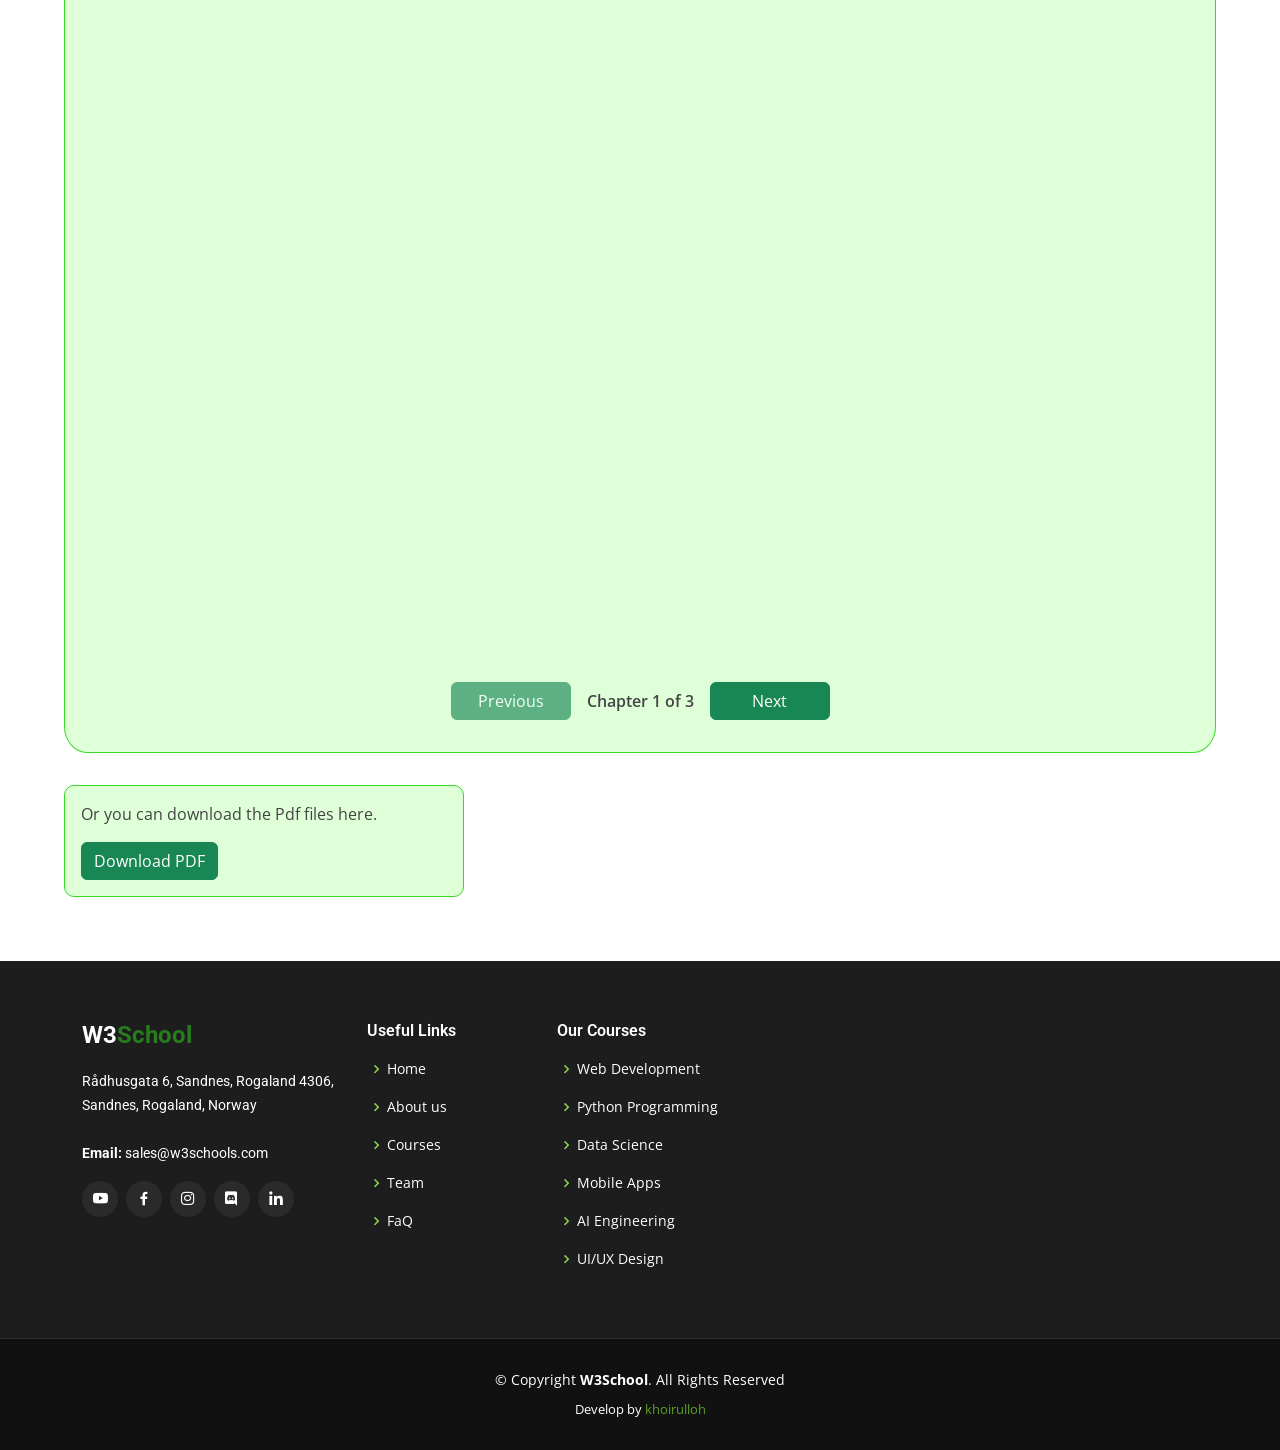
<file: courses/ai-engineering.html>
<!doctype html>
<html lang="en">
  <head>
    <meta charset="utf-8" />
    <meta content="width=device-width, initial-scale=1.0" name="viewport" />

    <title>AI Engineering Course - W3School E-Learning</title>
    <meta
      content="Master HTML, CSS, JavaScript, and modern frameworks. Build responsive websites with our comprehensive Web Development course."
      name="description"
    />
    <meta
      content="web development, HTML, CSS, JavaScript, frontend, backend"
      name="keywords"
    />

    <!-- Favicons -->
    <link href="../assets/img/favicon.png" rel="icon" />
    <link href="../assets/img/apple-touch-icon.png" rel="apple-touch-icon" />

    <!-- Google Fonts -->
    <link
      href="https://fonts.googleapis.com/css?family=Open+Sans:300,300i,400,400i,600,600i,700,700i|Roboto:300,300i,400,400i,500,500i,600,600i,700,700i|Poppins:300,300i,400,400i,500,500i,600,600i,700,700i"
      rel="stylesheet"
    />

    <!-- Vendor CSS Files -->
    <link
      href="../assets/vendor/animate.css/animate.min.css"
      rel="stylesheet"
    />
    <link
      href="../assets/vendor/bootstrap/css/bootstrap.min.css"
      rel="stylesheet"
    />
    <link
      href="../assets/vendor/bootstrap-icons/bootstrap-icons.css"
      rel="stylesheet"
    />
    <link
      href="../assets/vendor/boxicons/css/boxicons.min.css"
      rel="stylesheet"
    />
    <link
      href="../assets/vendor/glightbox/css/glightbox.min.css"
      rel="stylesheet"
    />
    <link
      href="../assets/vendor/swiper/swiper-bundle.min.css"
      rel="stylesheet"
    />

    <!-- Template Main CSS File -->
    <link href="../assets/css/style.css" rel="stylesheet" />
    <link rel="stylesheet" href="../assets/css/courses.css" />
    <style>
      .course .chapter[hidden] {
        display: none;
      }

      .chapter-navigation {
        display: flex;
        align-items: center;
        justify-content: center;
        gap: 1rem;
        margin-top: 2rem;
      }

      .chapter-navigation button {
        min-width: 120px;
      }

      .chapter-indicator {
        font-weight: 600;
      }
      .box-model-container {
        background-color: #96d8ff54;
        border-left: 5px solid #4a79b7;
      }
      .box-model-title {
        color: #4a79b7;
      }
    </style>
  </head>

  <body>
    <!-- ======= Header (Component) ======= -->
    <script src="../components/header.js"></script>

    <main class="web-development">
      <div class="top">
        <img src="../assets/img/portfolio/AI_Engineering.jpg" alt="" />
        <div class="desc"></div>
      </div>

      <div class="article">
        <h2>AI Engineering Course</h2>
        <br />
        <hr />
        <br />
        <div class="course">
           <div class="chapter" data-chapter="1">
            <b>Chapter #1: Foundations of AI Engineering</b> <br />
            <hr />
            <p>
              AI Engineering is an emerging discipline focused on the tools,
              systems, and methodologies required to operationalize artificial
              intelligence models into reliable, scalable, and secure enterprise
              applications. Unlike pure data science research, AI engineering
              treats intelligence as a software component.
            </p>
            <br />

            <div class="sub-chapter">
              <b>1. The AI Engineer vs Data Scientist</b> <br />
              <ul>
                <li>
                  <strong>AI Engineer:</strong>Focuses on model integration,
                  prompt engineering, retrieval-augmented generation (RAG)
                  architectures, system optimization, api orchestration, and
                  deploying foundation models at enterprise scale.
                </li>
                <li>
                  <strong>Data Scientist: </strong>Focuses on statistical
                  research, exploratory data analysis, designing model
                  architectures, and training custom algorithms on static
                  datasets.
                </li>
              </ul>
              <br />
              <div class="box-model-container">
                <h2 class="box-model-title">The Engineering Paradigm Shift</h2>
                <p class="box-model-desc">
                  With the rise of foundational Large Language Models (LLMs), AI
                  development has transitioned from "training models from
                  scratch" to "orchestrating and modifying pre-trained models
                  via contextual software design."
                </p>
              </div>
            </div>
            <br />
            <iframe width="560" height="315" src="https://www.youtube.com/embed/qYNweeDHiyU?si=0Fj9ROYQ47-11Obu" title="YouTube video player" frameborder="0" allow="accelerometer; autoplay; clipboard-write; encrypted-media; gyroscope; picture-in-picture; web-share" referrerpolicy="strict-origin-when-cross-origin" allowfullscreen></iframe> <br>
          </div> 
          <hr class="chapter-divider" />
          <div class="chapter" data-chapter="2" hidden>
            <b>Chapter #2: Core AI Architecture Patterns</b> <br />
            <hr />
            <p>
              Building reliable applications with foundational models requires
              overcoming issues like factual hallucinations, outdated dynamic
              knowledge bounds, and lack of systemic memory.
            </p>
            <div class="sub-chapter">
              <b>1. Retrieval-Augmented Generation (RAG)</b> <br />
              <p>
                RAG extends the baseline knowledge base of an LLM by querying
                external data components before executing inference pipelines.
                This architecture consists of three core structural steps:
              </p>
              <br />
              <ol>
                <li>
                  <strong>Ingestion : </strong>Documents are partitioned into
                  small text chunks, passed through an embedding model to
                  generate numerical vectors, and indexed into a vector
                  database.
                </li>
                <li>
                  <strong>Retrieval : </strong
                    >At runtime, a user's prompt is vectorized to perform a semantic
                    similarity search within the vector database to fetch relevant
                    text chunks.
                  </li>
                  <li>
                    <strong>Generations : </strong
                      >The retrieved document chunks are appended alongside the
                      original user prompt into the context window of the LLM,
                      prompting an accurate, grounded response.
                    </li>
                  </ol>
              <br />
            
              <br />
              <br />
              <b>2. Core Infrastructure Taxonomy</b><br><br>
             <img style="width:45em; height:20em;" src="img/AI-Taxonomy.png" alt="">
             <br><br>
             <iframe width="560" height="315" src="https://www.youtube.com/embed/MrD9tCNpOvU?si=6HI9ax-cI6meYMmy" title="YouTube video player" frameborder="0" allow="accelerometer; autoplay; clipboard-write; encrypted-media; gyroscope; picture-in-picture; web-share" referrerpolicy="strict-origin-when-cross-origin" allowfullscreen></iframe>
            </div>
          </div> 
          <div class="chapter" data-chapter="3">
            <b>Chapter #3: AI Engineering Implementation Code</b> <br />
            <hr />
            <p>
              The code sample below demonstrates an enterprise orchestration
              design pattern leveraging a model API combined with structural
              parameters to run safe, context-guided inference loops.
            </p>
            <br />
            <pre
              class="outline-card"
              style="
                font-family:
                  Consolas, Monaco, &quot;Andale Mono&quot;,
                  &quot;Ubuntu Mono&quot;, monospace;
                white-space: pre-wrap;
                word-wrap: break-word;
                color: #1a252f;
                line-height: 1.5;
                padding: 15px;
                margin: 10px 0;
              "
            >
# Prototype Implementation of an AI Engineering Agent Endpoint Loop
import os
import openai

class ConversationalAIEngine:
    def __init__(self, api_key: str, model_name: str = "gpt-4-turbo"):
        self.client = openai.OpenAI(api_key=api_key)
        self.model = model_name

    def execute_grounded_inference(self, user_query: str, retrieved_context: str) -> str:
        # Construct explicit system prompt boundaries to avoid model hallucinations
        system_instructions = (
            "You are an enterprise AI engineering assistant. Answer the user's question "
            "strictly using the provided context. If the answer cannot be verified "
            "from the context, state that the information is unavailable."
        )
        # Structure the contextual execution payload
        user_payload = f"Context: {retrieved_context} Question: {user_query}"
        response = self.client.chat.completions.create(
            model=self.model,
            temperature=0.2,  # Low variance to enforce deterministic responses
            messages=[
                {"role": "system", "content": system_instructions},
                {"role": "user", "content": user_payload}
            ]
        )
        return response.choices[0].message.content

# Usage Example (Conceptual Layout)
# ai_engine = ConversationalAIEngine(api_key="your-enterprise-api-token")
# context = "Product Alpha patch notes v2.6 explicitly fixed database connection timeout errors."
# print(ai_engine.execute_grounded_inference("What fixed the timeout errors?", context))</pre
            >

            <br />
          </div>
          <div class="chapter-navigation">
            <button
              class="btn btn-success"
              id="prevChapter"
              type="button"
              disabled
            >
              Previous
            </button>
            <span class="chapter-indicator" id="chapterIndicator"
              >Chapter 1 of 2</span
            >
            <button class="btn btn-success" id="nextChapter" type="button">
              Next
            </button>
          </div>
        </div>
      </div>
      <div class="pdf">
        <p>Or you can download the Pdf files here.</p>
        <button class="btn btn-success">
          <a
            class="text-white"
            href="pdf.course/AI_Engineering.pdf
            "
            >Download PDF</a
          >
        </button>
      </div>
    </main>
    <!-- End #main -->

    <!-- ======= Footer (Component) ======= -->
    <script src="../components/footer.js"></script>

    <a
      href="#"
      class="back-to-top d-flex align-items-center justify-content-center"
      ><i class="bi bi-arrow-up-short"></i
    ></a>

    <!-- Vendor JS Files -->
    <script src="../assets/vendor/purecounter/purecounter_vanilla.js"></script>
    <script src="../assets/vendor/bootstrap/js/bootstrap.bundle.min.js"></script>
    <script src="../assets/vendor/glightbox/js/glightbox.min.js"></script>
    <script src="../assets/vendor/isotope-layout/isotope.pkgd.min.js"></script>
    <script src="../assets/vendor/swiper/swiper-bundle.min.js"></script>
    <script src="../assets/vendor/php-email-form/validate.js"></script>

    <!-- Template Main JS File -->
    <script src="../assets/js/main.js"></script>

    <!-- Initialize Swiper for this page -->
    <script>
      document.addEventListener("DOMContentLoaded", function () {
        if (typeof Swiper !== "undefined") {
          new Swiper(".course-details-slider", {
            speed: 600,
            loop: true,
            autoplay: { delay: 5000, disableOnInteraction: false },
            slidesPerView: 1,
            pagination: {
              el: ".swiper-pagination",
              type: "bullets",
              clickable: true,
            },
          });
        }

        const chapters = document.querySelectorAll(
          ".course .chapter[data-chapter]",
        );
        const divider = document.querySelector(".chapter-divider");
        const prevButton = document.getElementById("prevChapter");
        const nextButton = document.getElementById("nextChapter");
        const indicator = document.getElementById("chapterIndicator");
        let currentChapter = 0;

        if (!chapters.length || !prevButton || !nextButton || !indicator) {
          return;
        }

        function showChapter(index) {
          chapters.forEach((chapter, chapterIndex) => {
            chapter.hidden = chapterIndex !== index;
          });

          if (divider) {
            divider.hidden = true;
          }

          prevButton.disabled = index === 0;
          nextButton.disabled = index === chapters.length - 1;
          indicator.textContent = `Chapter ${index + 1} of ${chapters.length}`;
        }

        prevButton.addEventListener("click", function () {
          if (currentChapter > 0) {
            currentChapter -= 1;
            showChapter(currentChapter);
          }
        });

        nextButton.addEventListener("click", function () {
          if (currentChapter < chapters.length - 1) {
            currentChapter += 1;
            showChapter(currentChapter);
          }
        });

        showChapter(currentChapter);
      });
    </script>
  </body>
</html>
</file>
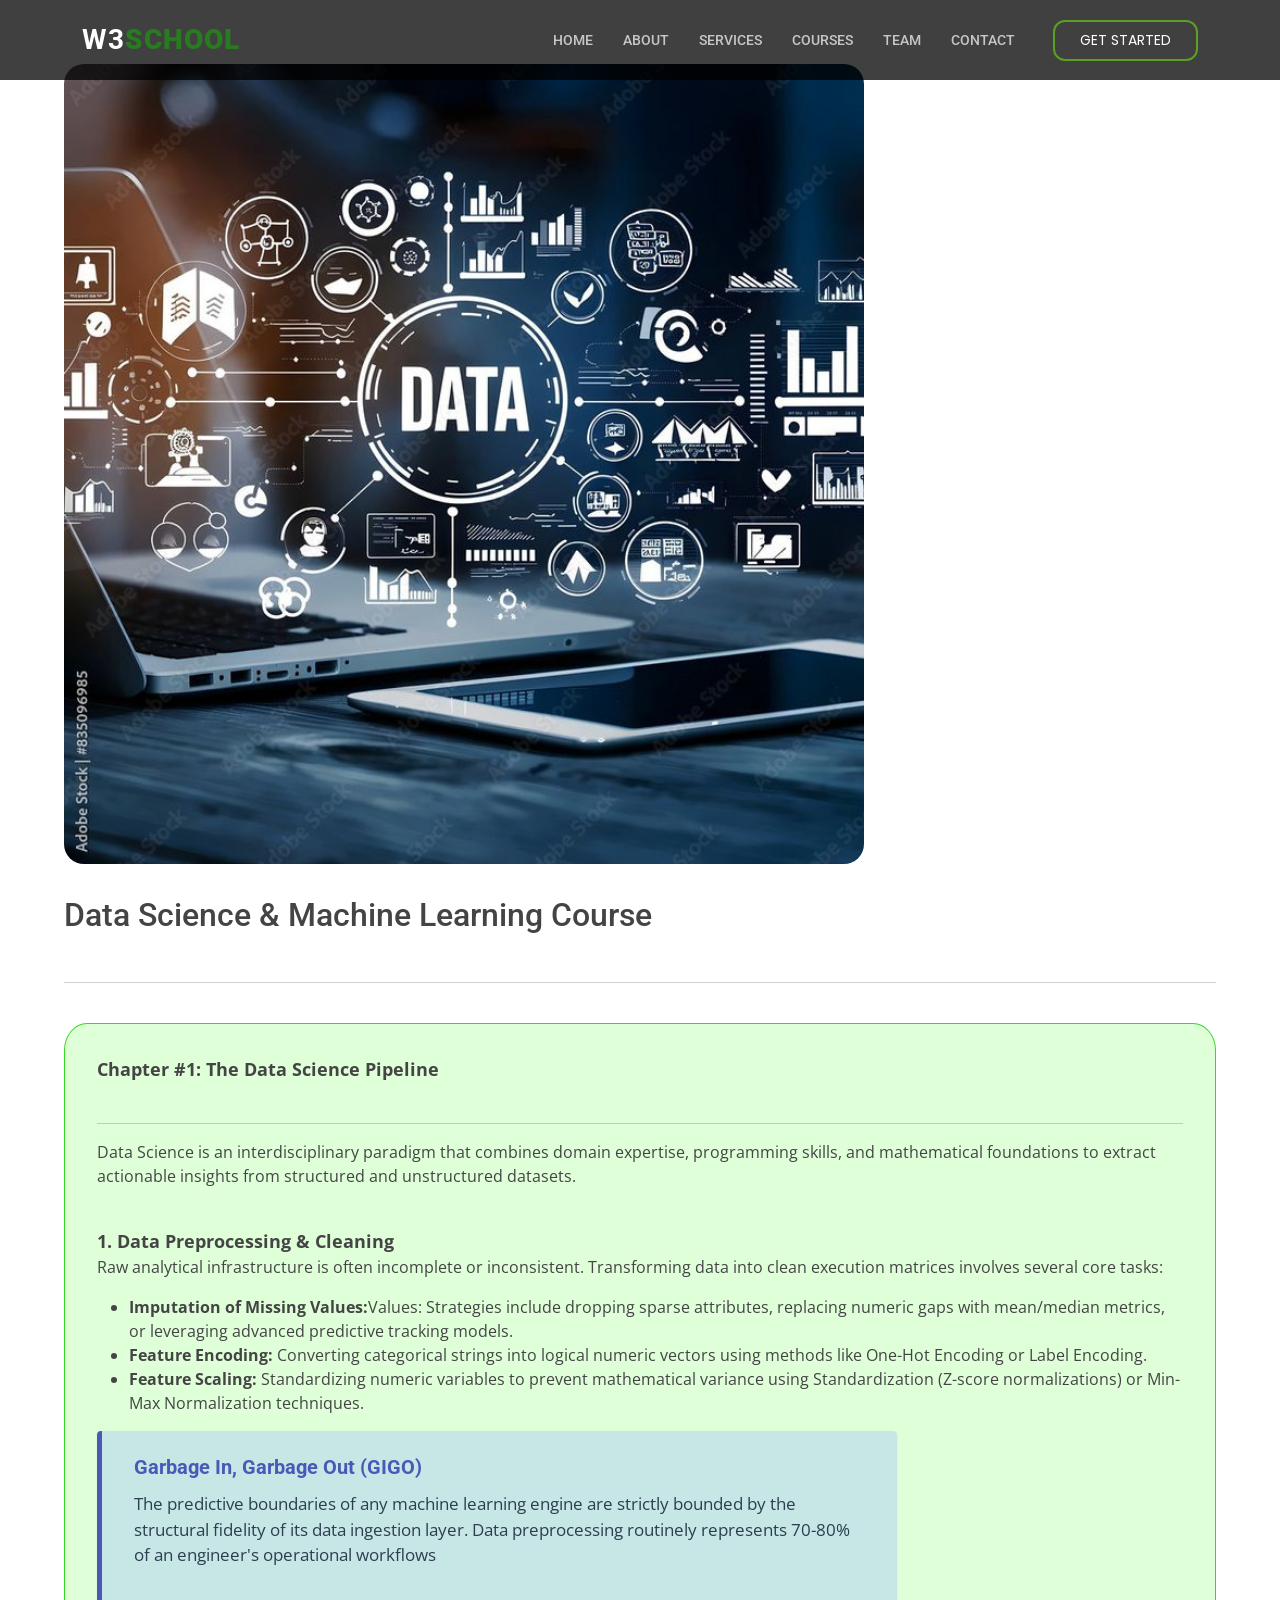
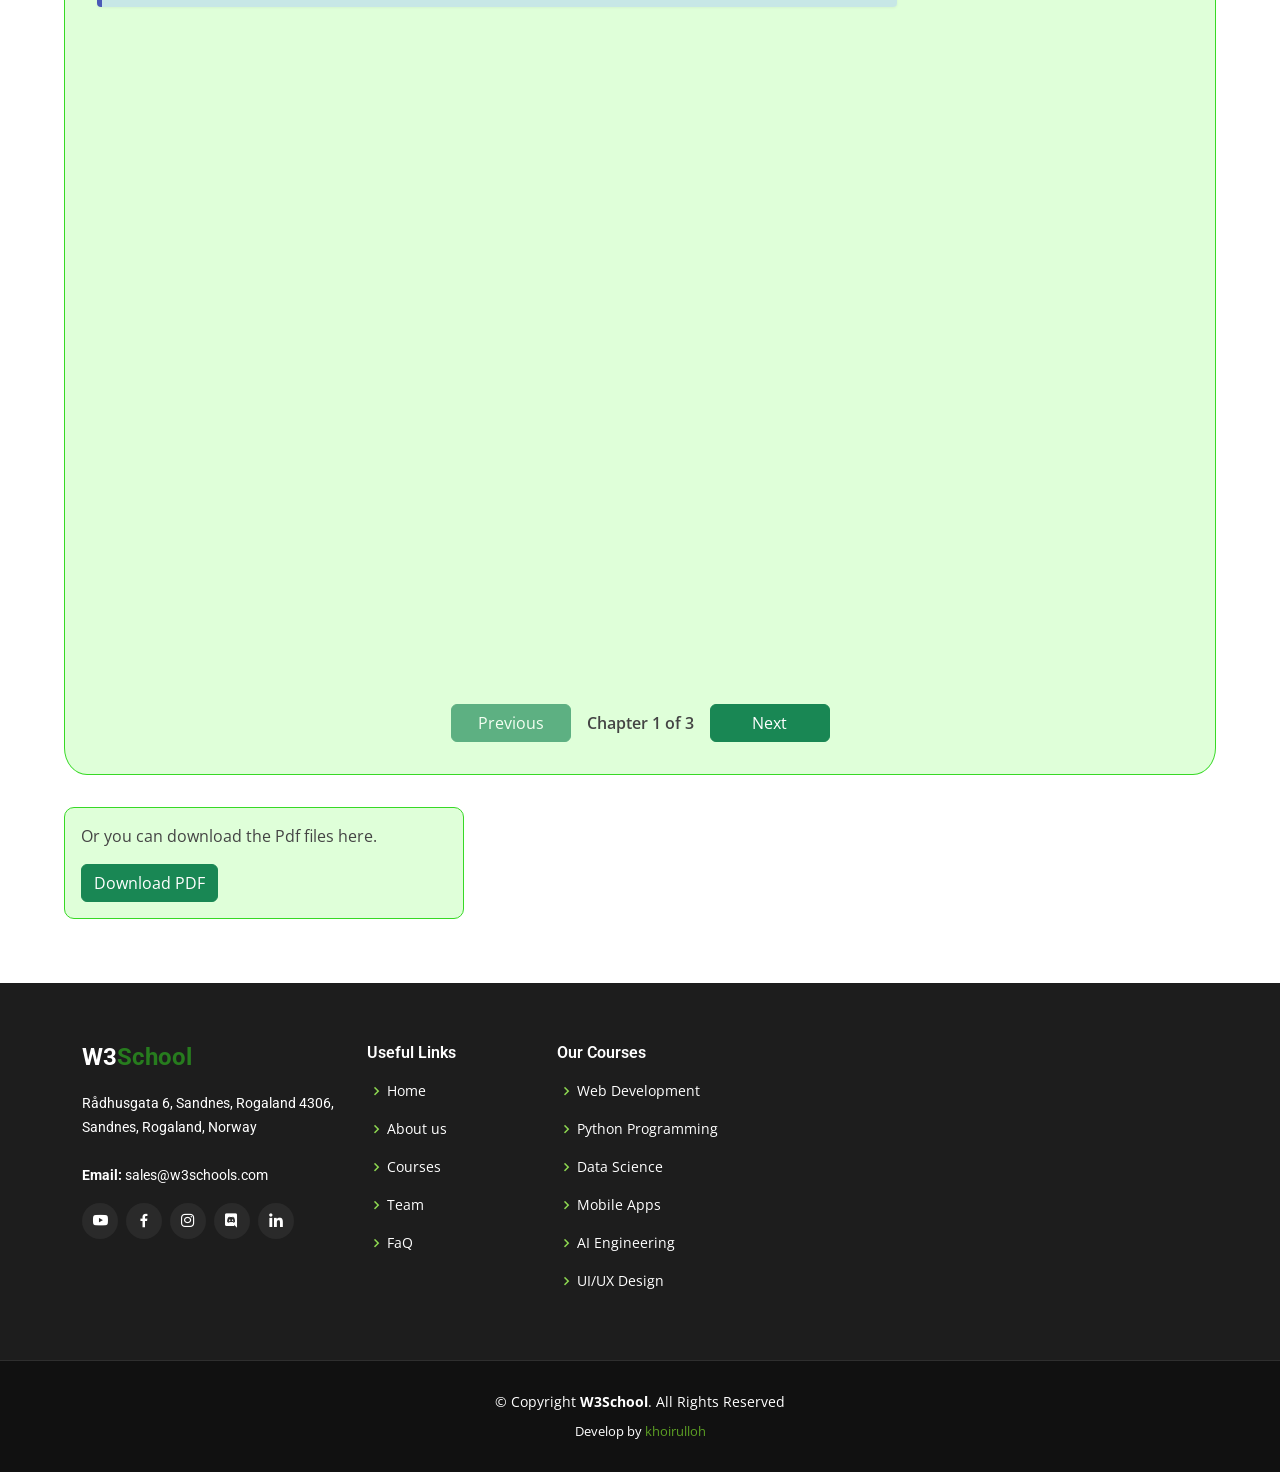
<file: courses/data-science.html>
<!doctype html>
<html lang="en">
  <head>
    <meta charset="utf-8" />
    <meta content="width=device-width, initial-scale=1.0" name="viewport" />

    <title>Data Science Course - W3School E-Learning</title>
    <meta
      content="Master HTML, CSS, JavaScript, and modern frameworks. Build responsive websites with our comprehensive Web Development course."
      name="description"
    />
    <meta
      content="web development, HTML, CSS, JavaScript, frontend, backend"
      name="keywords"
    />

    <!-- Favicons -->
    <link href="../assets/img/favicon.png" rel="icon" />
    <link href="../assets/img/apple-touch-icon.png" rel="apple-touch-icon" />

    <!-- Google Fonts -->
    <link
      href="https://fonts.googleapis.com/css?family=Open+Sans:300,300i,400,400i,600,600i,700,700i|Roboto:300,300i,400,400i,500,500i,600,600i,700,700i|Poppins:300,300i,400,400i,500,500i,600,600i,700,700i"
      rel="stylesheet"
    />

    <!-- Vendor CSS Files -->
    <link
      href="../assets/vendor/animate.css/animate.min.css"
      rel="stylesheet"
    />
    <link
      href="../assets/vendor/bootstrap/css/bootstrap.min.css"
      rel="stylesheet"
    />
    <link
      href="../assets/vendor/bootstrap-icons/bootstrap-icons.css"
      rel="stylesheet"
    />
    <link
      href="../assets/vendor/boxicons/css/boxicons.min.css"
      rel="stylesheet"
    />
    <link
      href="../assets/vendor/glightbox/css/glightbox.min.css"
      rel="stylesheet"
    />
    <link
      href="../assets/vendor/swiper/swiper-bundle.min.css"
      rel="stylesheet"
    />

    <!-- Template Main CSS File -->
    <link href="../assets/css/style.css" rel="stylesheet" />
    <link rel="stylesheet" href="../assets/css/courses.css" />
    <style>
      .course .chapter[hidden] {
        display: none;
      }

      .chapter-navigation {
        display: flex;
        align-items: center;
        justify-content: center;
        gap: 1rem;
        margin-top: 2rem;
      }

      .chapter-navigation button {
        min-width: 120px;
      }

      .chapter-indicator {
        font-weight: 600;
      }
      .box-model-container {
        background-color: #96b7ff54;
        border-left: 5px solid #4a59b7;
      }
      .box-model-title {
        color: #4a59b7;
      }
    </style>
  </head>

  <body>
    <!-- ======= Header (Component) ======= -->
    <script src="../components/header.js"></script>

    <main class="web-development">
      <div class="top">
        <img src="../assets/img/portfolio/Data_Science.jpg" alt="" />
        <div class="desc"></div>
      </div>

      <div class="article">
        <h2>Data Science & Machine Learning Course</h2>
        <br />
        <hr />
        <br />
        <div class="course">
           <div class="chapter" data-chapter="1">
            <b>Chapter #1: The Data Science Pipeline</b> <br />
            <hr />
            <p>
              Data Science is an interdisciplinary paradigm that combines domain
              expertise, programming skills, and mathematical foundations to
              extract actionable insights from structured and unstructured
              datasets.
            </p>
            <br />

            <div class="sub-chapter">
              <b>1. Data Preprocessing & Cleaning</b> <br />
              <p>
                Raw analytical infrastructure is often incomplete or
                inconsistent. Transforming data into clean execution matrices
                involves several core tasks:
              </p>
              <ul>
                <li>
                  <strong>Imputation of Missing Values:</strong>Values:
                  Strategies include dropping sparse attributes, replacing
                  numeric gaps with mean/median metrics, or leveraging advanced
                  predictive tracking models.
                </li>
                <li>
                  <strong>Feature Encoding: </strong> Converting categorical
                  strings into logical numeric vectors using methods like
                  One-Hot Encoding or Label Encoding.
                </li>
                <li>
                  <strong>Feature Scaling: </strong>
                  Standardizing numeric variables to prevent mathematical
                  variance using Standardization (Z-score normalizations) or
                  Min-Max Normalization techniques.
                </li>
              </ul>

              <div class="box-model-container">
                <h2 class="box-model-title">Garbage In, Garbage Out (GIGO)</h2>
                <p class="box-model-desc">
                  The predictive boundaries of any machine learning engine are
                  strictly bounded by the structural fidelity of its data
                  ingestion layer. Data preprocessing routinely represents
                  70-80% of an engineer's operational workflows
                </p>
              </div>
              <br />
              <iframe width="560" height="315" src="https://www.youtube.com/embed/6kEGUCrBEU0?si=IN1MvDvK02y9LjPp" title="YouTube video player" frameborder="0" allow="accelerometer; autoplay; clipboard-write; encrypted-media; gyroscope; picture-in-picture; web-share" referrerpolicy="strict-origin-when-cross-origin" allowfullscreen></iframe>
            </div>
            <br />
          </div> 
          <hr class="chapter-divider" />
           <div class="chapter" data-chapter="2" hidden>
            <b>Chapter #2: Machine Learning Paradigms</b> <br />
            <hr />
            <p>
              Machine learning focuses on engineering algorithm models that scan
              data distributions to dynamically discover mathematical rules
              without manual software instruction blocks.
            </p>
            <div class="sub-chapter">
              <b>1. Core Learning Taxonomies</b> <br />
              <img
                style="width: 40em; height: 15em"
                src="img/Taxonomies.png"
                alt=""
              />
              <br />
              <br />

              <br />
              <br />
              <b>2. Model Evaluation Standards</b>
              <p>
                Evaluating algorithmic inference capabilities requires
                structured metrics applied against isolated test data
                allocations:
              </p>
              <b> Regression Evaluation Metrics </b>
              <ul>
                <li>
                  <strong>Mean Squared Error (MSE): </strong> Measures the
                  average squared difference between estimated values and actual
                  outputs.
                </li>
                <li>
                  <strong>Root Mean Squared Error (RMSE):</strong> Provides
                  error evaluations mapped directly to the baseline output unit
                  metric scale.
                </li>
              </ul>
              <br />

              <b> Classification Evaluation Metrics </b>
              <p>
                Classification problems use a structured matrix topology known
                as a <strong>Confusion Matrix</strong> to calculate standard
                diagnostic yields:
              </p>
              <ul>
                <li>
                  <strong>Accuracy: </strong>Total true positive and negative
                  outcomes divided by the absolute dataset volume.
                </li>
                <li>
                  <strong>Precission: </strong>Quantifies the operational
                  validity of true positive detections against total positive
                  predictions.
                </li>
                <li>
                  <strong>Recall (Sensitivity): </strong> Validates the model's
                  capacity to scan and isolate all actual positive occurrences
                  within the training population.
                </li>
              </ul>
            </div>
            <iframe width="560" height="315" src="https://www.youtube.com/embed/emGoxQDi_fk?si=1wrBp5DB70ha6Bx4" title="YouTube video player" frameborder="0" allow="accelerometer; autoplay; clipboard-write; encrypted-media; gyroscope; picture-in-picture; web-share" referrerpolicy="strict-origin-when-cross-origin" allowfullscreen></iframe>
          </div> 
          <div class="chapter" data-chapter="3">
            <b>Chapter #3: Algorithmic Implementation Template</b> <br />
            <hr />
            <p>
             Modern implementation leverages standardized open-source ecosystems like 
and isolate execution steps within a reusable scripting pipeline.
            </p>
            <img
              style="width: 40em; height: 35em"
              src="img/Algorithmic.png"
              alt=""
            />
            <br />
          <iframe width="560" height="315" src="https://www.youtube.com/embed/SmZmBKc7Lrs?si=4b_jVES14kWyRffY" title="YouTube video player" frameborder="0" allow="accelerometer; autoplay; clipboard-write; encrypted-media; gyroscope; picture-in-picture; web-share" referrerpolicy="strict-origin-when-cross-origin" allowfullscreen></iframe>
          </div>
          <div class="chapter-navigation">
            <button
              class="btn btn-success"
              id="prevChapter"
              type="button"
              disabled
            >
              Previous
            </button>
            <span class="chapter-indicator" id="chapterIndicator"
              >Chapter 1 of 2</span
            >
            <button class="btn btn-success" id="nextChapter" type="button">
              Next
            </button>
          </div>
        </div>
      </div>
      <div class="pdf">
        <p>Or you can download the Pdf files here.</p>
        <button class="btn btn-success">
          <a
            class="text-white"
            href="pdf.course/DataScience&MachineLearning.pdf"
            >Download PDF</a
          >
        </button>
      </div>
    </main>
    <!-- End #main -->

    <!-- ======= Footer (Component) ======= -->
    <script src="../components/footer.js"></script>

    <a
      href="#"
      class="back-to-top d-flex align-items-center justify-content-center"
      ><i class="bi bi-arrow-up-short"></i
    ></a>

    <!-- Vendor JS Files -->
    <script src="../assets/vendor/purecounter/purecounter_vanilla.js"></script>
    <script src="../assets/vendor/bootstrap/js/bootstrap.bundle.min.js"></script>
    <script src="../assets/vendor/glightbox/js/glightbox.min.js"></script>
    <script src="../assets/vendor/isotope-layout/isotope.pkgd.min.js"></script>
    <script src="../assets/vendor/swiper/swiper-bundle.min.js"></script>
    <script src="../assets/vendor/php-email-form/validate.js"></script>

    <!-- Template Main JS File -->
    <script src="../assets/js/main.js"></script>

    <!-- Initialize Swiper for this page -->
    <script>
      document.addEventListener("DOMContentLoaded", function () {
        if (typeof Swiper !== "undefined") {
          new Swiper(".course-details-slider", {
            speed: 600,
            loop: true,
            autoplay: { delay: 5000, disableOnInteraction: false },
            slidesPerView: 1,
            pagination: {
              el: ".swiper-pagination",
              type: "bullets",
              clickable: true,
            },
          });
        }

        const chapters = document.querySelectorAll(
          ".course .chapter[data-chapter]",
        );
        const divider = document.querySelector(".chapter-divider");
        const prevButton = document.getElementById("prevChapter");
        const nextButton = document.getElementById("nextChapter");
        const indicator = document.getElementById("chapterIndicator");
        let currentChapter = 0;

        if (!chapters.length || !prevButton || !nextButton || !indicator) {
          return;
        }

        function showChapter(index) {
          chapters.forEach((chapter, chapterIndex) => {
            chapter.hidden = chapterIndex !== index;
          });

          if (divider) {
            divider.hidden = true;
          }

          prevButton.disabled = index === 0;
          nextButton.disabled = index === chapters.length - 1;
          indicator.textContent = `Chapter ${index + 1} of ${chapters.length}`;
        }

        prevButton.addEventListener("click", function () {
          if (currentChapter > 0) {
            currentChapter -= 1;
            showChapter(currentChapter);
          }
        });

        nextButton.addEventListener("click", function () {
          if (currentChapter < chapters.length - 1) {
            currentChapter += 1;
            showChapter(currentChapter);
          }
        });

        showChapter(currentChapter);
      });
    </script>
  </body>
</html>
</file>
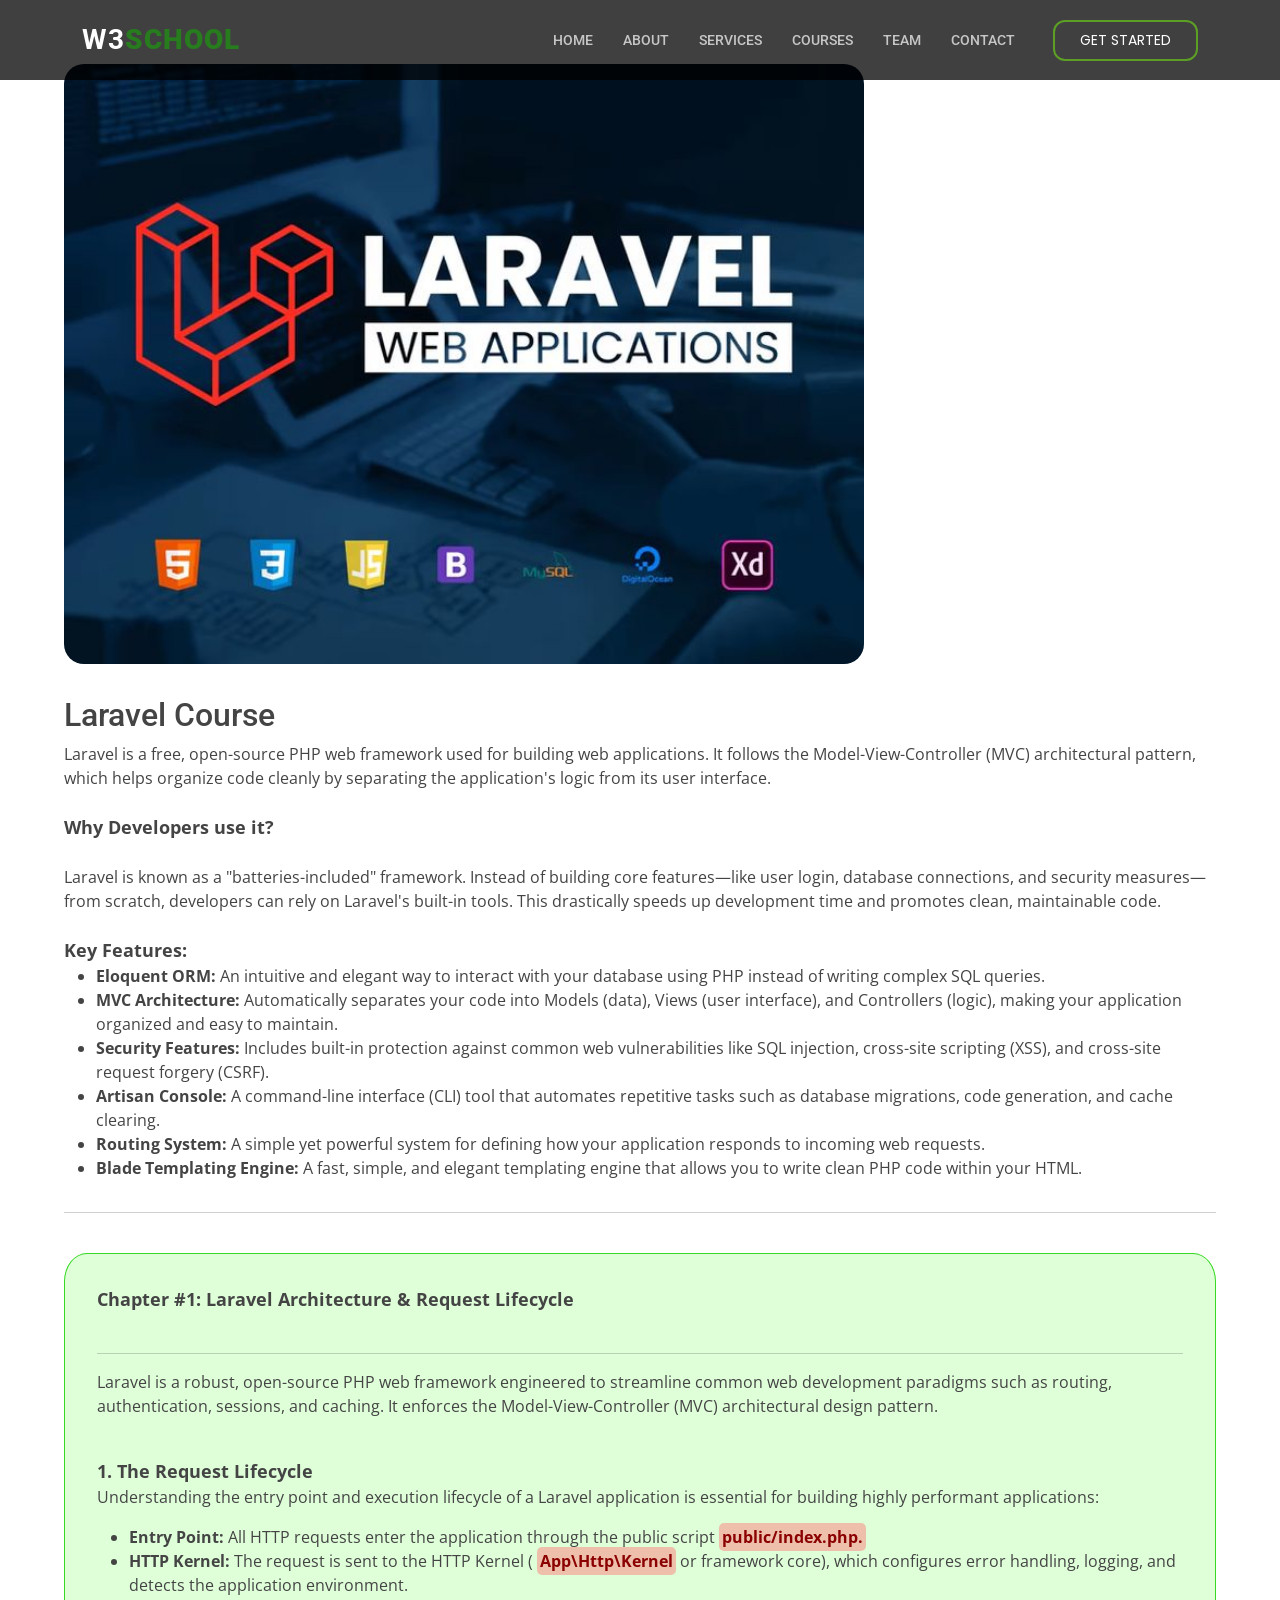
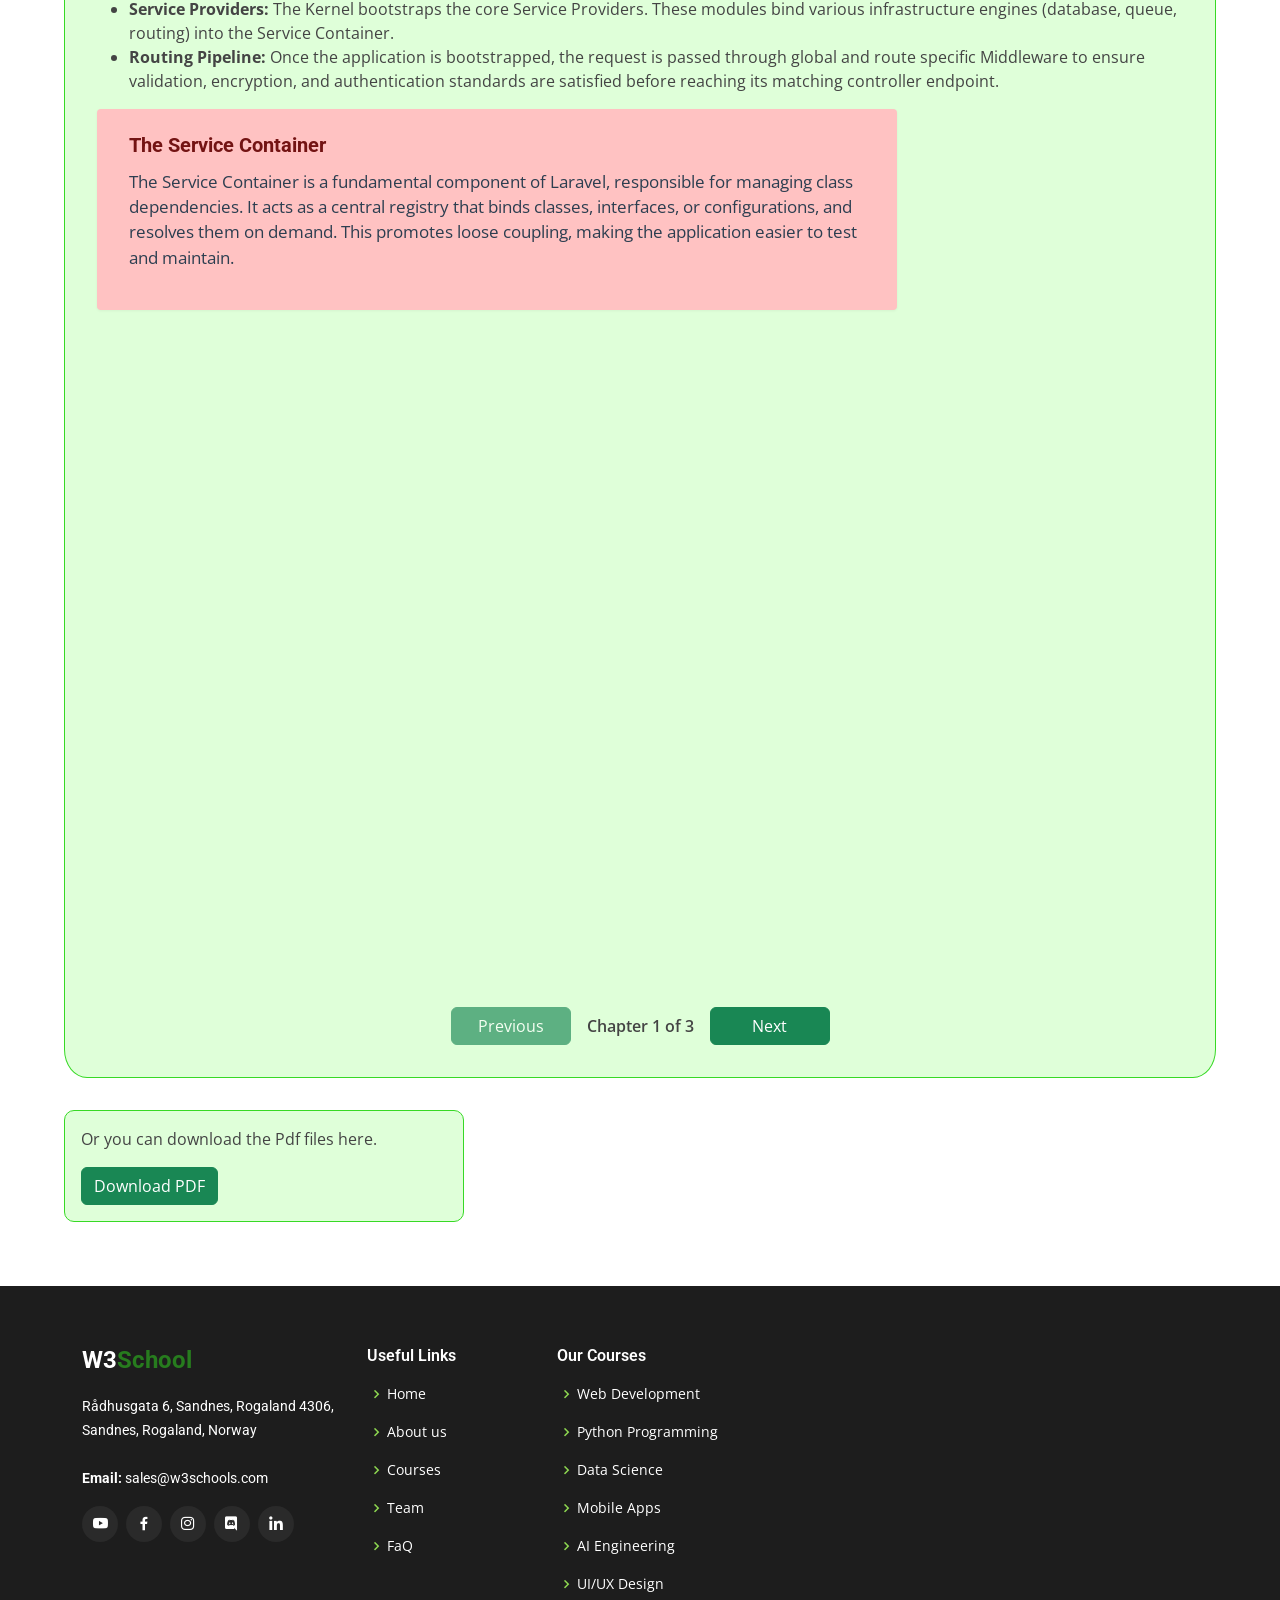
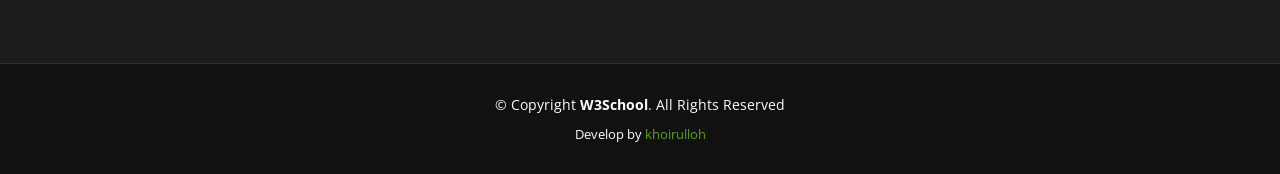
<file: courses/laravel.html>
<!doctype html>
<html lang="en">
  <head>
    <meta charset="utf-8" />
    <meta content="width=device-width, initial-scale=1.0" name="viewport" />

    <title>Laravel Course - W3School E-Learning</title>
    <meta
      content="Master HTML, CSS, JavaScript, and modern frameworks. Build responsive websites with our comprehensive Web Development course."
      name="description"
    />
    <meta
      content="web development, HTML, CSS, JavaScript, frontend, backend"
      name="keywords"
    />

    <!-- Favicons -->
    <link href="../assets/img/favicon.png" rel="icon" />
    <link href="../assets/img/apple-touch-icon.png" rel="apple-touch-icon" />

    <!-- Google Fonts -->
    <link
      href="https://fonts.googleapis.com/css?family=Open+Sans:300,300i,400,400i,600,600i,700,700i|Roboto:300,300i,400,400i,500,500i,600,600i,700,700i|Poppins:300,300i,400,400i,500,500i,600,600i,700,700i"
      rel="stylesheet"
    />

    <!-- Vendor CSS Files -->
    <link
      href="../assets/vendor/animate.css/animate.min.css"
      rel="stylesheet"
    />
    <link
      href="../assets/vendor/bootstrap/css/bootstrap.min.css"
      rel="stylesheet"
    />
    <link
      href="../assets/vendor/bootstrap-icons/bootstrap-icons.css"
      rel="stylesheet"
    />
    <link
      href="../assets/vendor/boxicons/css/boxicons.min.css"
      rel="stylesheet"
    />
    <link
      href="../assets/vendor/glightbox/css/glightbox.min.css"
      rel="stylesheet"
    />
    <link
      href="../assets/vendor/swiper/swiper-bundle.min.css"
      rel="stylesheet"
    />

    <!-- Template Main CSS File -->
    <link href="../assets/css/style.css" rel="stylesheet" />
    <link rel="stylesheet" href="../assets/css/courses.css" />
    <style>
      .course .chapter[hidden] {
        display: none;
      }

      .chapter-navigation {
        display: flex;
        align-items: center;
        justify-content: center;
        gap: 1rem;
        margin-top: 2rem;
      }

      .chapter-navigation button {
        min-width: 120px;
      }

      .chapter-indicator {
        font-weight: 600;
      }
    </style>
  </head>

  <body>
    <!-- ======= Header (Component) ======= -->
    <script src="../components/header.js"></script>

    <main class="web-development">
      <div class="top">
        <img src="../assets/img/portfolio/laravel.jpg" alt="" />
        <div class="desc"></div>
      </div>

      <div class="article">
        <h2>Laravel Course</h2>
        <article>
          Laravel is a free, open-source PHP web framework used for building web
          applications. It follows the Model-View-Controller (MVC) architectural
          pattern, which helps organize code cleanly by separating the
          application's logic from its user interface.
          <br />
          <br />
          <b>Why Developers use it?</b>
          <br />
          <br />
          Laravel is known as a "batteries-included" framework. Instead of
          building core features—like user login, database connections, and
          security measures—from scratch, developers can rely on Laravel's
          built-in tools. This drastically speeds up development time and
          promotes clean, maintainable code.
        </article>
        <br />
        <article>
          <b>Key Features: </b>
          <ul>
            <li>
              <strong>Eloquent ORM: </strong> An intuitive and elegant way to
              interact with your database using PHP instead of writing complex
              SQL queries.
            </li>
            <li>
              <strong>MVC Architecture: </strong> Automatically separates your
              code into Models (data), Views (user interface), and Controllers
              (logic), making your application organized and easy to maintain.
            </li>
            <li>
              <strong>Security Features: </strong> Includes built-in protection
              against common web vulnerabilities like SQL injection, cross-site
              scripting (XSS), and cross-site request forgery (CSRF).
            </li>
            <li>
              <strong>Artisan Console: </strong> A command-line interface (CLI)
              tool that automates repetitive tasks such as database migrations,
              code generation, and cache clearing.
            </li>
            <li>
              <strong>Routing System: </strong> A simple yet powerful system for
              defining how your application responds to incoming web requests.
            </li>
            <li>
              <strong>Blade Templating Engine: </strong> A fast, simple, and
              elegant templating engine that allows you to write clean PHP code
              within your HTML.
            </li>
          </ul>
        </article>
        <hr />
        <br />
        <div class="course">
          <div class="chapter" data-chapter="1">
            <b>Chapter #1: Laravel Architecture & Request Lifecycle</b> <br />
            <hr />
            <p>
              Laravel is a robust, open-source PHP web framework engineered to
              streamline common web development paradigms such as routing,
              authentication, sessions, and caching. It enforces the
              Model-View-Controller (MVC) architectural design pattern.
            </p>
            <br />

            <div class="sub-chapter">
              <b>1. The Request Lifecycle</b> <br />
              <p>
                Understanding the entry point and execution lifecycle of a
                Laravel application is essential for building highly performant
                applications:
              </p>
              <ul>
                <li>
                  <strong>Entry Point:</strong> All HTTP requests enter the
                  application through the public script
                  <span class="span-text">public/index.php.</span>
                </li>
                <li>
                  <strong>HTTP Kernel: </strong> The request is sent to the HTTP
                  Kernel (
                  <span class="span-text">App\Http\Kernel</span>
                  or framework core), which configures error handling, logging,
                  and detects the application environment.
                </li>
                <li>
                  <strong>Service Providers: </strong>
                  The Kernel bootstraps the core Service Providers. These
                  modules bind various infrastructure engines (database, queue,
                  routing) into the Service Container.
                </li>
                <li>
                  <strong>Routing Pipeline: </strong>
                  Once the application is bootstrapped, the request is passed
                  through global and route specific Middleware to ensure
                  validation, encryption, and authentication standards are
                  satisfied before reaching its matching controller endpoint.
                </li>
              </ul>
              <div class="box-model-container">
                <h2 class="box-model-title">The Service Container</h2>
                <p class="box-model-desc">
                  The Service Container is a fundamental component of Laravel,
                  responsible for managing class dependencies. It acts as a
                  central registry that binds classes, interfaces, or
                  configurations, and resolves them on demand. This promotes
                  loose coupling, making the application easier to test and
                  maintain.
                </p>
              </div> <br>
         <iframe width="560" height="315" src="https://www.youtube.com/embed/W0KFGXx1HG8?si=pOcBZIEv0IVQjeJt" title="YouTube video player" frameborder="0" allow="accelerometer; autoplay; clipboard-write; encrypted-media; gyroscope; picture-in-picture; web-share" referrerpolicy="strict-origin-when-cross-origin" allowfullscreen></iframe>
            </div>
            <br />
          </div> 
          <hr class="chapter-divider" />
          <div class="chapter" data-chapter="2" hidden>
            <b>Chapter #2: Routing, Middleware, & Controllers</b> <br />
            <hr />
            <p>
              The HTTP routing tier defines the public application pathways and
              maps incoming client requests directly to execution endpoints.
            </p>
            <div class="sub-chapter">
              <b>1. Declarative Web Routing</b>
              <p>
                Routes are declared in files located inside the CSRF protection
                are maintained in
                <span class="span-text">routes/</span> directory. Web routes
                utilizing session states and
                <span class="span-text">routes/web.php .</span>
              </p>
              <div style="display: flex; gap: 1em">
                <div class="outline-card-child">
                  <strong><i>Code: </i></strong>
                  <img
                    style="border: 1px solid black; width: 40em; height: 20em"
                    src="img/web-routing.png"
                    alt=""
                  />
                </div>
              </div>
              <br />
              <br />
              <b>2. HTTP Middleware Layers</b>
              <p>
                Middleware structures act as defensive layers isolating
                application controllers. They execute code blocks before or
                after a request moves deeper into core application layers.
              </p>
              <p>
                Modern design relies on declarative CSS systems instead of
                old-fashioned absolute floats:
              </p>
              <ul>
                <li>
                  <strong>Before Middleware: </strong> Performs actions such as
                  checking user authentication tokens or validating payload
                  schemas.
                </li>
                <li>
                  <strong>After Middleware: </strong> Modifies the out-going
                  response payload or appends custom cookie variables to header
                  outputs.
                </li>
              </ul>
              <b>3. Controllers</b>
              <p>
                Controllers isolate HTTP transaction processing from background
                data layers. Rather than declaring fat closure executions inside
                route mapping files, related logic is clustered inside custom
                controller classes.
              </p>
              <img
                style="width: 40em; height: 25em"
                src="img/Controller.png"
                alt=""
              />
              <br />
              <br />

              <iframe
                width="560"
                height="315"
                src="https://www.youtube.com/embed/yf9SSaFodpw?si=Zt4_tomRAo_UERg2"
                title="YouTube video player"
                frameborder="0"
                allow="
                  accelerometer;
                  autoplay;
                  clipboard-write;
                  encrypted-media;
                  gyroscope;
                  picture-in-picture;
                  web-share;
                "
                referrerpolicy="strict-origin-when-cross-origin"
                allowfullscreen
              ></iframe>
            </div>
          </div> 
          <div class="chapter" data-chapter="3">
            <b>Chapter #3: Database Persistency & Eloquent ORM</b> <br />
            <hr />
            <p>
              Laravel provides an integrated object-relational mapping mechanism
              called **Eloquent ORM**. Every database table maps directly to a
              matching Model class structure.
            </p>
            <strong>1. Database Migrations</strong>
            <p>
              Migrations serve as version-control systems for application schema
              models. They allow developers to programmatic-ally alter
              structural tables across varied application environments.
            </p>
            <img
              style="width: 40em; height: 25em"
              src="img/Migration.png"
              alt=""
            />
            <br />

            <strong>2. Eloquent Relationships</strong>
            <p>
              Eloquent simplifies complex database operations by managing
              relational joins through intuitive methods:
            </p>
            <img
              style="width: 50em; height: 15em"
              src="img/Mapping_cardinality.png"
              alt=""
            />
            <br />
            <img style="width: 40em; height: 20em" src="img/model.png" alt="" />
            <br />

            <br />
           <iframe width="560" height="315" src="https://www.youtube.com/embed/tPpUzK10Ml4?si=x5jYQkmbFzL9i0Kj" title="YouTube video player" frameborder="0" allow="accelerometer; autoplay; clipboard-write; encrypted-media; gyroscope; picture-in-picture; web-share" referrerpolicy="strict-origin-when-cross-origin" allowfullscreen></iframe>
            <br />
           <iframe width="560" height="315" src="https://www.youtube.com/embed/TdEZcP1JTf8?si=HixTsEWzZjosWP3a" title="YouTube video player" frameborder="0" allow="accelerometer; autoplay; clipboard-write; encrypted-media; gyroscope; picture-in-picture; web-share" referrerpolicy="strict-origin-when-cross-origin" allowfullscreen></iframe>
          </div>
          <div class="chapter-navigation">
            <button
              class="btn btn-success"
              id="prevChapter"
              type="button"
              disabled
            >
              Previous
            </button>
            <span class="chapter-indicator" id="chapterIndicator"
              >Chapter 1 of 2</span
            >
            <button class="btn btn-success" id="nextChapter" type="button">
              Next
            </button>
          </div>
        </div>
      </div>
      <div class="pdf">
        <p>Or you can download the Pdf files here.</p>
        <button class="btn btn-success">
          <a class="text-white" href="pdf.course/laravel.pdf"
            >Download PDF</a
          >
        </button>
      </div>
    </main>
    <!-- End #main -->

    <!-- ======= Footer (Component) ======= -->
    <script src="../components/footer.js"></script>

    <a
      href="#"
      class="back-to-top d-flex align-items-center justify-content-center"
      ><i class="bi bi-arrow-up-short"></i
    ></a>

    <!-- Vendor JS Files -->
    <script src="../assets/vendor/purecounter/purecounter_vanilla.js"></script>
    <script src="../assets/vendor/bootstrap/js/bootstrap.bundle.min.js"></script>
    <script src="../assets/vendor/glightbox/js/glightbox.min.js"></script>
    <script src="../assets/vendor/isotope-layout/isotope.pkgd.min.js"></script>
    <script src="../assets/vendor/swiper/swiper-bundle.min.js"></script>
    <script src="../assets/vendor/php-email-form/validate.js"></script>

    <!-- Template Main JS File -->
    <script src="../assets/js/main.js"></script>

    <!-- Initialize Swiper for this page -->
    <script>
      document.addEventListener("DOMContentLoaded", function () {
        if (typeof Swiper !== "undefined") {
          new Swiper(".course-details-slider", {
            speed: 600,
            loop: true,
            autoplay: { delay: 5000, disableOnInteraction: false },
            slidesPerView: 1,
            pagination: {
              el: ".swiper-pagination",
              type: "bullets",
              clickable: true,
            },
          });
        }

        const chapters = document.querySelectorAll(
          ".course .chapter[data-chapter]",
        );
        const divider = document.querySelector(".chapter-divider");
        const prevButton = document.getElementById("prevChapter");
        const nextButton = document.getElementById("nextChapter");
        const indicator = document.getElementById("chapterIndicator");
        let currentChapter = 0;

        if (!chapters.length || !prevButton || !nextButton || !indicator) {
          return;
        }

        function showChapter(index) {
          chapters.forEach((chapter, chapterIndex) => {
            chapter.hidden = chapterIndex !== index;
          });

          if (divider) {
            divider.hidden = true;
          }

          prevButton.disabled = index === 0;
          nextButton.disabled = index === chapters.length - 1;
          indicator.textContent = `Chapter ${index + 1} of ${chapters.length}`;
        }

        prevButton.addEventListener("click", function () {
          if (currentChapter > 0) {
            currentChapter -= 1;
            showChapter(currentChapter);
          }
        });

        nextButton.addEventListener("click", function () {
          if (currentChapter < chapters.length - 1) {
            currentChapter += 1;
            showChapter(currentChapter);
          }
        });

        showChapter(currentChapter);
      });
    </script>
  </body>
</html>
</file>
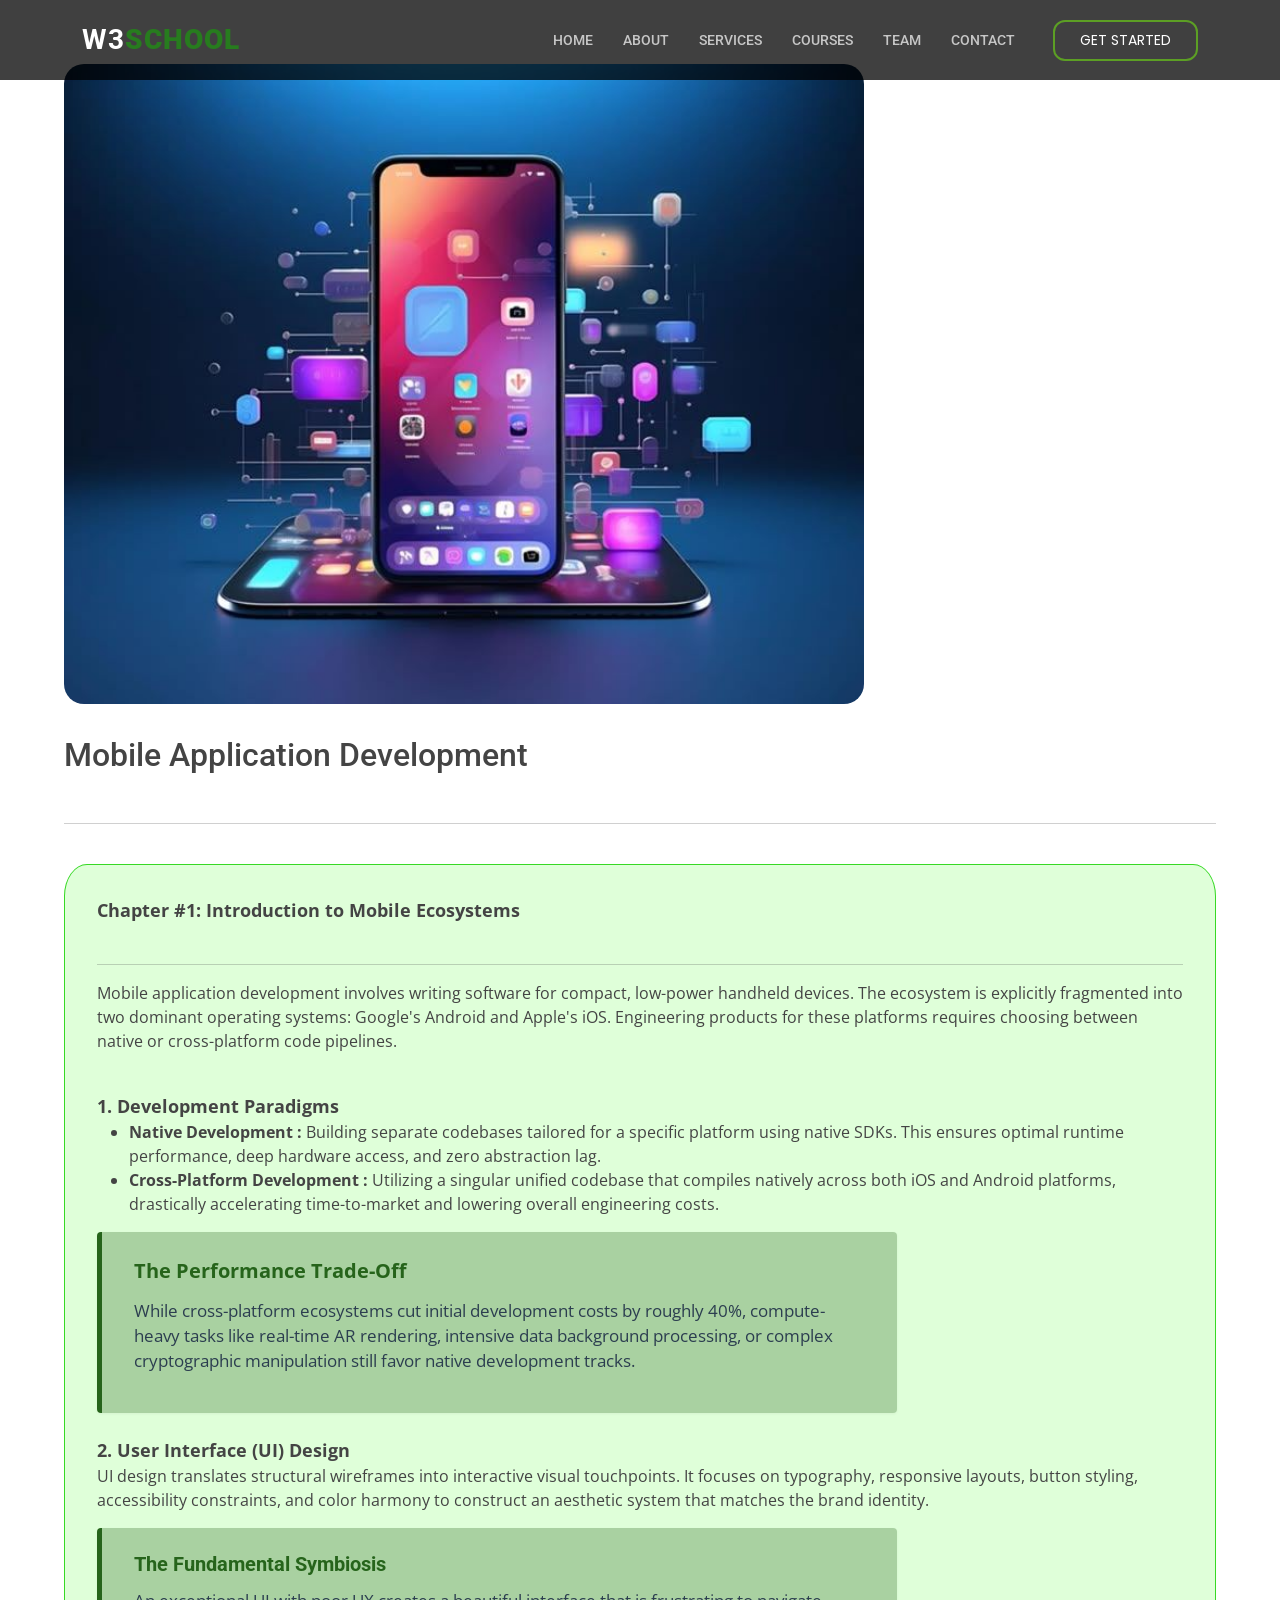
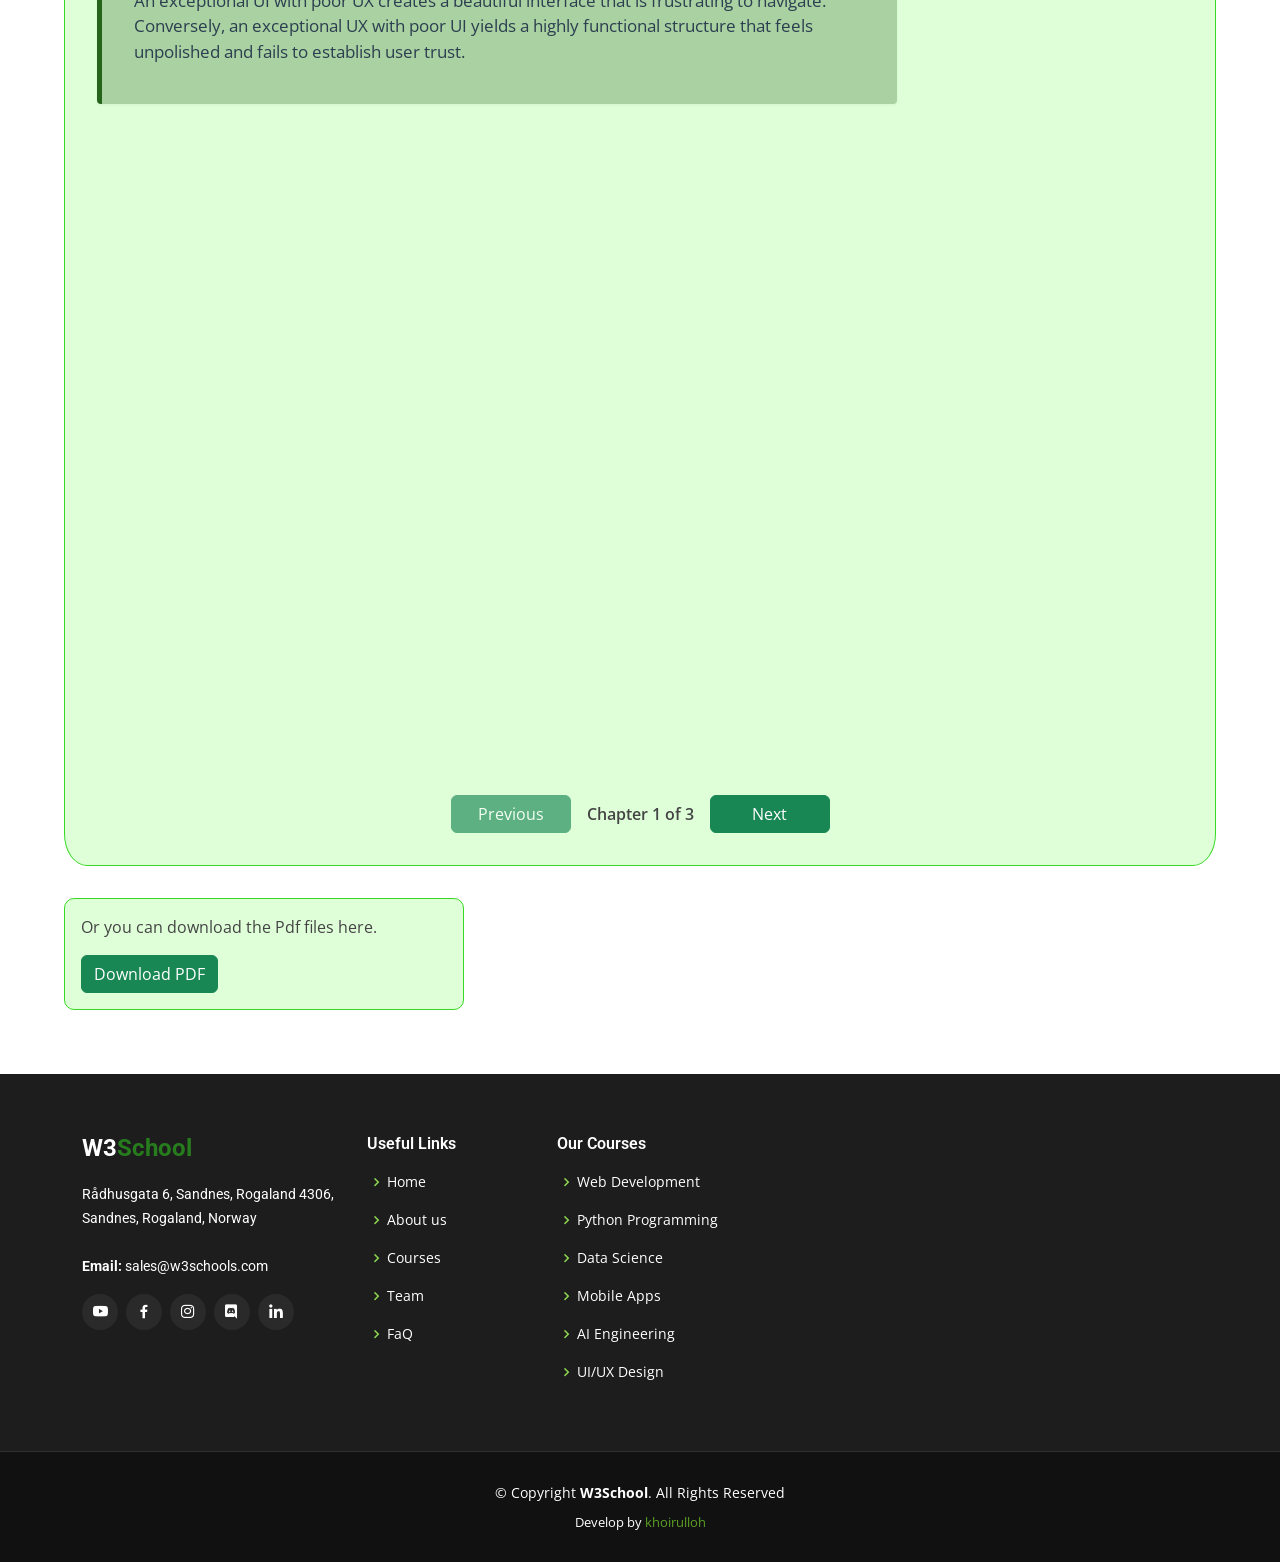
<file: courses/mobile-app-development.html>
<!doctype html>
<html lang="en">
  <head>
    <meta charset="utf-8" />
    <meta content="width=device-width, initial-scale=1.0" name="viewport" />

    <title>Mobile App Development Course - W3Schools E-Learning</title>
    <meta
      content="Master UI/UX Design Principles. Learn how to create visually appealing and user-friendly interfaces with our comprehensive UI/UX Design course."
      name="description"
    />
    <meta
      content="web development, HTML, CSS, JavaScript, frontend, backend"
      name="keywords"
    />

    <!-- Favicons -->
    <link href="../assets/img/favicon.png" rel="icon" />
    <link href="../assets/img/apple-touch-icon.png" rel="apple-touch-icon" />

    <!-- Google Fonts -->
    <link
      href="https://fonts.googleapis.com/css?family=Open+Sans:300,300i,400,400i,600,600i,700,700i|Roboto:300,300i,400,400i,500,500i,600,600i,700,700i|Poppins:300,300i,400,400i,500,500i,600,600i,700,700i"
      rel="stylesheet"
    />

    <!-- Vendor CSS Files -->
    <link
      href="../assets/vendor/animate.css/animate.min.css"
      rel="stylesheet"
    />
    <link
      href="../assets/vendor/bootstrap/css/bootstrap.min.css"
      rel="stylesheet"
    />
    <link
      href="../assets/vendor/bootstrap-icons/bootstrap-icons.css"
      rel="stylesheet"
    />
    <link
      href="../assets/vendor/boxicons/css/boxicons.min.css"
      rel="stylesheet"
    />
    <link
      href="../assets/vendor/glightbox/css/glightbox.min.css"
      rel="stylesheet"
    />
    <link
      href="../assets/vendor/swiper/swiper-bundle.min.css"
      rel="stylesheet"
    />

    <!-- Template Main CSS File -->
    <link href="../assets/css/style.css" rel="stylesheet" />
    <link rel="stylesheet" href="../assets/css/courses.css" />
    <style>
      .course .chapter[hidden] {
        display: none;
      }

      .chapter-navigation {
        display: flex;
        align-items: center;
        justify-content: center;
        gap: 1rem;
        margin-top: 2rem;
      }

      .chapter-navigation button {
        min-width: 120px;
      }

      .chapter-indicator {
        font-weight: 600;
      }
      .box-model-container {
        background-color: #3c753054;
        border-left: 5px solid #26641b;
      }
      .box-model-title {
        color: #26641b;
      }
    </style>
  </head>

  <body>
    <!-- ======= Header (Component) ======= -->
    <script src="../components/header.js"></script>

    <main class="web-development">
      <div class="top">
        <img src="../assets/img/portfolio/Mobile_app.jpg" alt="" />
        <div class="desc"></div>
      </div>

      <div class="article">
        <h2>Mobile Application Development</h2>
        <br />
        <hr />
        <br />
        <div class="course">
          <div class="chapter" data-chapter="1">
            <b>Chapter #1: Introduction to Mobile Ecosystems</b> <br />
            <hr />
            <p>
              Mobile application development involves writing software for
              compact, low-power handheld devices. The ecosystem is explicitly
              fragmented into two dominant operating systems: Google's Android
              and Apple's iOS. Engineering products for these platforms requires
              choosing between native or cross-platform code pipelines.
            </p>
            <br />

            <div class="sub-chapter">
              <b>1. Development Paradigms</b> <br />
              <ul>
                <li>
                  <strong>Native Development : </strong>
                  Building separate codebases tailored for a specific platform
                  using native SDKs. This ensures optimal runtime performance,
                  deep hardware access, and zero abstraction lag.
                </li>
                <li>
                  <strong>Cross-Platform Development : </strong>
                  Utilizing a singular unified codebase that compiles natively
                  across both iOS and Android platforms, drastically
                  accelerating time-to-market and lowering overall engineering
                  costs.
                </li>
              </ul>

              <div class="box-model-container">
                <div class="box-model-title">The Performance Trade-Off</div>
                <div class="box-model-desc">
                  While cross-platform ecosystems cut initial development costs
                  by roughly 40%, compute-heavy tasks like real-time AR
                  rendering, intensive data background processing, or complex
                  cryptographic manipulation still favor native development
                  tracks.
                </div>
              </div>
              <br />
              <b>2. User Interface (UI) Design</b><br />
              <p>
                UI design translates structural wireframes into interactive
                visual touchpoints. It focuses on typography, responsive
                layouts, button styling, accessibility constraints, and color
                harmony to construct an aesthetic system that matches the brand
                identity.
              </p>
              <div class="box-model-container">
                <h2 class="box-model-title">The Fundamental Symbiosis</h2>
                <p class="box-model-desc">
                  An exceptional UI with poor UX creates a beautiful interface
                  that is frustrating to navigate. Conversely, an exceptional UX
                  with poor UI yields a highly functional structure that feels
                  unpolished and fails to establish user trust.
                </p>
              </div>
            </div>
            <br />
            <iframe
              width="560"
              height="315"
              src="https://www.youtube.com/embed/ODpB9-MCa5s?si=iaP4S-MHzacwDVT6"
              title="YouTube video player"
              frameborder="0"
              allow="
                accelerometer;
                autoplay;
                clipboard-write;
                encrypted-media;
                gyroscope;
                picture-in-picture;
                web-share;
              "
              referrerpolicy="strict-origin-when-cross-origin"
              allowfullscreen
            ></iframe>
            <br />
          </div>
          <hr class="chapter-divider" />
          <div class="chapter" data-chapter="2" hidden>
            <b>Chapter #2: Technological Framework Matrix</b> <br />
            <hr />
            <p>
              Selecting the right tech stack dictates your team's architectural
              agility and your app's platform adaptability.
            </p>
            <div class="sub-chapter">
              <b>1. Core Framework Breakdown</b> <br />
              <img
                style="width: 45em; height: 20em"
                src="img/Framework.png
                  "
                alt=""
              />
              <br />

              <br />
              <br />
              <b>2. Critical Mobile Constraints</b><br />
              <p>
                Mobile software engineers must account for hardware-level
                limitations that rarely affect web-scale systems:
              </p>
              <ul>
                <li>
                  <strong>Lifecycle Management : </strong>The OS can kill
                  background applications aggressively to reclaim RAM. State
                  preservation routines must be written to prevent data loss.
                </li>
                <li>
                  <strong>Network Volatility : </strong> Mobile devices
                  frequently hop across cellular networks and Wi-Fi dead zones.
                  Apps should adopt offline-first architectures using local
                  synchronization databases like SQLite or Realm.
                </li>
              </ul>
              <br />
            </div>
          </div>
          <div class="chapter" data-chapter="3">
            <b>Chapter #3: Declarative UI Implementation Template</b> <br />
            <hr />
            <p>
              Modern mobile development has shifted entirely from imperative UI
              layouts (XML/Storyboards) to functional, state-driven declarative
              design models.
            </p>
            <br />
            <strong
              >Cross-Platform UI Component Example (Flutter Framework)</strong
            >
            <br />
            <p>
              he code block below demonstrates how modern applications manage
              reactive rendering states natively inside a component tree
            </p>
            <br />
            <pre class="outline-card">
              import 'package:flutter/material.dart'; <br> <br>
              void main()=> runApp(const EnterpriseMobileApp()); <br>
              class EnterpriseMobileApp extends StatelessWidget { <br>
               const EnterpriseMobileApp({Key? key}) : super(key:key); <br> <br>
               @override <br>
               Widget build(BuildContext context)  { <br>
               return MaterialApp( <br>
               theme: ThemeData(primarySwatch: Colors.emerald), <br>
               home: const CounterScreen(), <br>
               );<br>
               }  <br>
              } <br> <br>
              class CounterScreen extends StatefulWidget { <br>
                const CounterScreen({Key? key}) : super(key:key); <br> <br>
                @override <br>
                State createState() => _CounterScreenState(); <br>
              } <br> <br>
              class _CounterScreenState extends State { <br>
                int _interactionCount = 0; <br> <br>
                 void _incrementCounter() { <br>
                  setState(() { <br>
                    _interactionCount++; <br>
                   }); <br>
                 } <br>
              } <br>
               @override <br>
  Widget build(BuildContext context) { <br>
    return Scaffold( <br>
      appBar: AppBar(title: const Text('State Management Core')), <br>
      body: Center( <br>
        child: Column( <br>
          mainAxisAlignment: MainAxisAlignment.center, <br>
          children: [ <br>
            const Text('Total Safe Operations Extracted:', style: TextStyle(fontSize:  
        
16)), <br>
            Text('$_interactionCount', style: const TextStyle(fontSize: 36, <br>
fontWeight: FontWeight.bold)), <br>
          ], <br>
        ), <br>
      ), <br>
      floatingActionButton: FloatingActionButton( <br>
        onPressed: _incrementCounter, <br>
        child: const Icon(Icons.add), <br>
      ), <br>
    ); <br>
  } <br>

            </pre>
          </div>
          <div class="chapter-navigation">
            <button
              class="btn btn-success"
              id="prevChapter"
              type="button"
              disabled
            >
              Previous
            </button>
            <span class="chapter-indicator" id="chapterIndicator"
              >Chapter 1 of 2</span
            >
            <button class="btn btn-success" id="nextChapter" type="button">
              Next
            </button>
          </div>
        </div>
      </div>
      <div class="pdf">
        <p>Or you can download the Pdf files here.</p>
        <button class="btn btn-success">
          <a
            class="text-white"
            href="pdf.course/mobile-apps.pdf
            "
            >Download PDF</a
          >
        </button>
      </div>
    </main>
    <!-- End #main -->

    <!-- ======= Footer (Component) ======= -->
    <script src="../components/footer.js"></script>

    <a
      href="#"
      class="back-to-top d-flex align-items-center justify-content-center"
      ><i class="bi bi-arrow-up-short"></i
    ></a>

    <!-- Vendor JS Files -->
    <script src="../assets/vendor/purecounter/purecounter_vanilla.js"></script>
    <script src="../assets/vendor/bootstrap/js/bootstrap.bundle.min.js"></script>
    <script src="../assets/vendor/glightbox/js/glightbox.min.js"></script>
    <script src="../assets/vendor/isotope-layout/isotope.pkgd.min.js"></script>
    <script src="../assets/vendor/swiper/swiper-bundle.min.js"></script>
    <script src="../assets/vendor/php-email-form/validate.js"></script>

    <!-- Template Main JS File -->
    <script src="../assets/js/main.js"></script>

    <!-- Initialize Swiper for this page -->
    <script>
      document.addEventListener("DOMContentLoaded", function () {
        if (typeof Swiper !== "undefined") {
          new Swiper(".course-details-slider", {
            speed: 600,
            loop: true,
            autoplay: { delay: 5000, disableOnInteraction: false },
            slidesPerView: 1,
            pagination: {
              el: ".swiper-pagination",
              type: "bullets",
              clickable: true,
            },
          });
        }

        const chapters = document.querySelectorAll(
          ".course .chapter[data-chapter]",
        );
        const divider = document.querySelector(".chapter-divider");
        const prevButton = document.getElementById("prevChapter");
        const nextButton = document.getElementById("nextChapter");
        const indicator = document.getElementById("chapterIndicator");
        let currentChapter = 0;

        if (!chapters.length || !prevButton || !nextButton || !indicator) {
          return;
        }

        function showChapter(index) {
          chapters.forEach((chapter, chapterIndex) => {
            chapter.hidden = chapterIndex !== index;
          });

          if (divider) {
            divider.hidden = true;
          }

          prevButton.disabled = index === 0;
          nextButton.disabled = index === chapters.length - 1;
          indicator.textContent = `Chapter ${index + 1} of ${chapters.length}`;
        }

        prevButton.addEventListener("click", function () {
          if (currentChapter > 0) {
            currentChapter -= 1;
            showChapter(currentChapter);
          }
        });

        nextButton.addEventListener("click", function () {
          if (currentChapter < chapters.length - 1) {
            currentChapter += 1;
            showChapter(currentChapter);
          }
        });

        showChapter(currentChapter);
      });
    </script>
  </body>
</html>
</file>
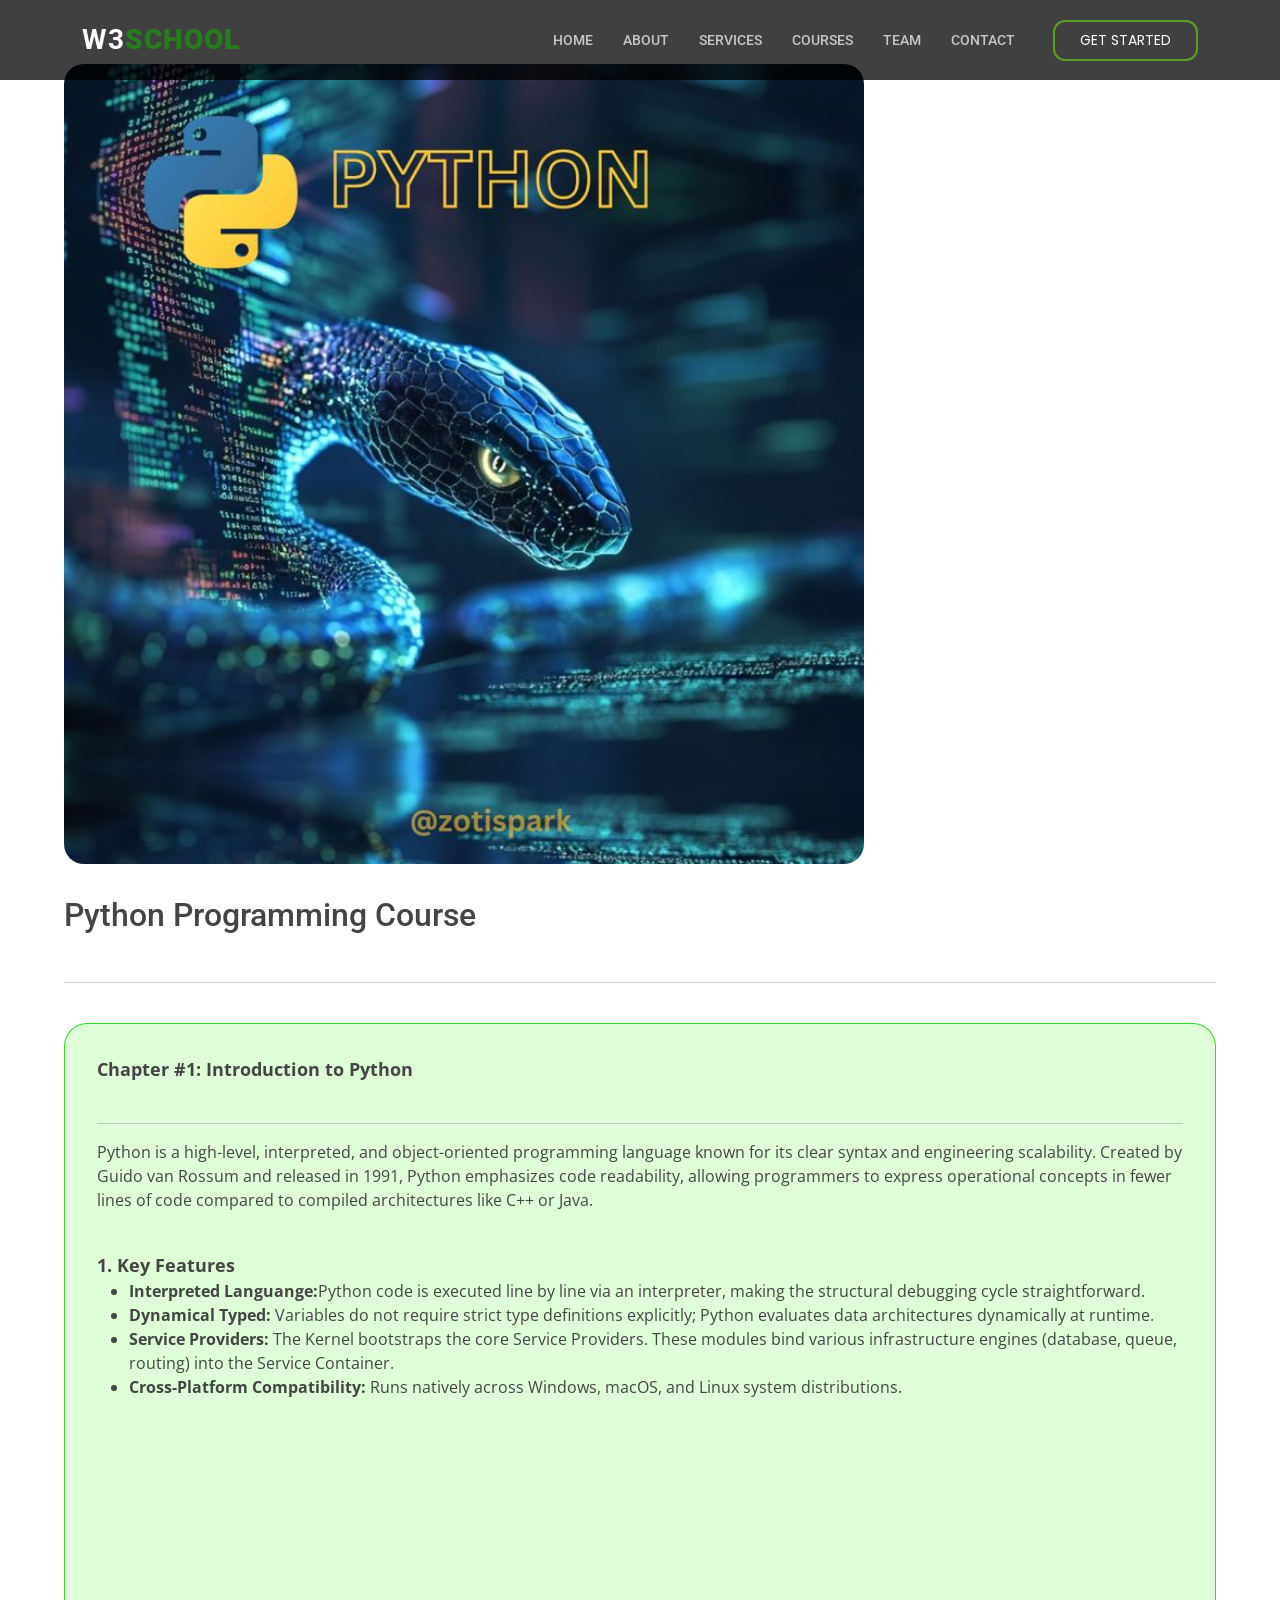
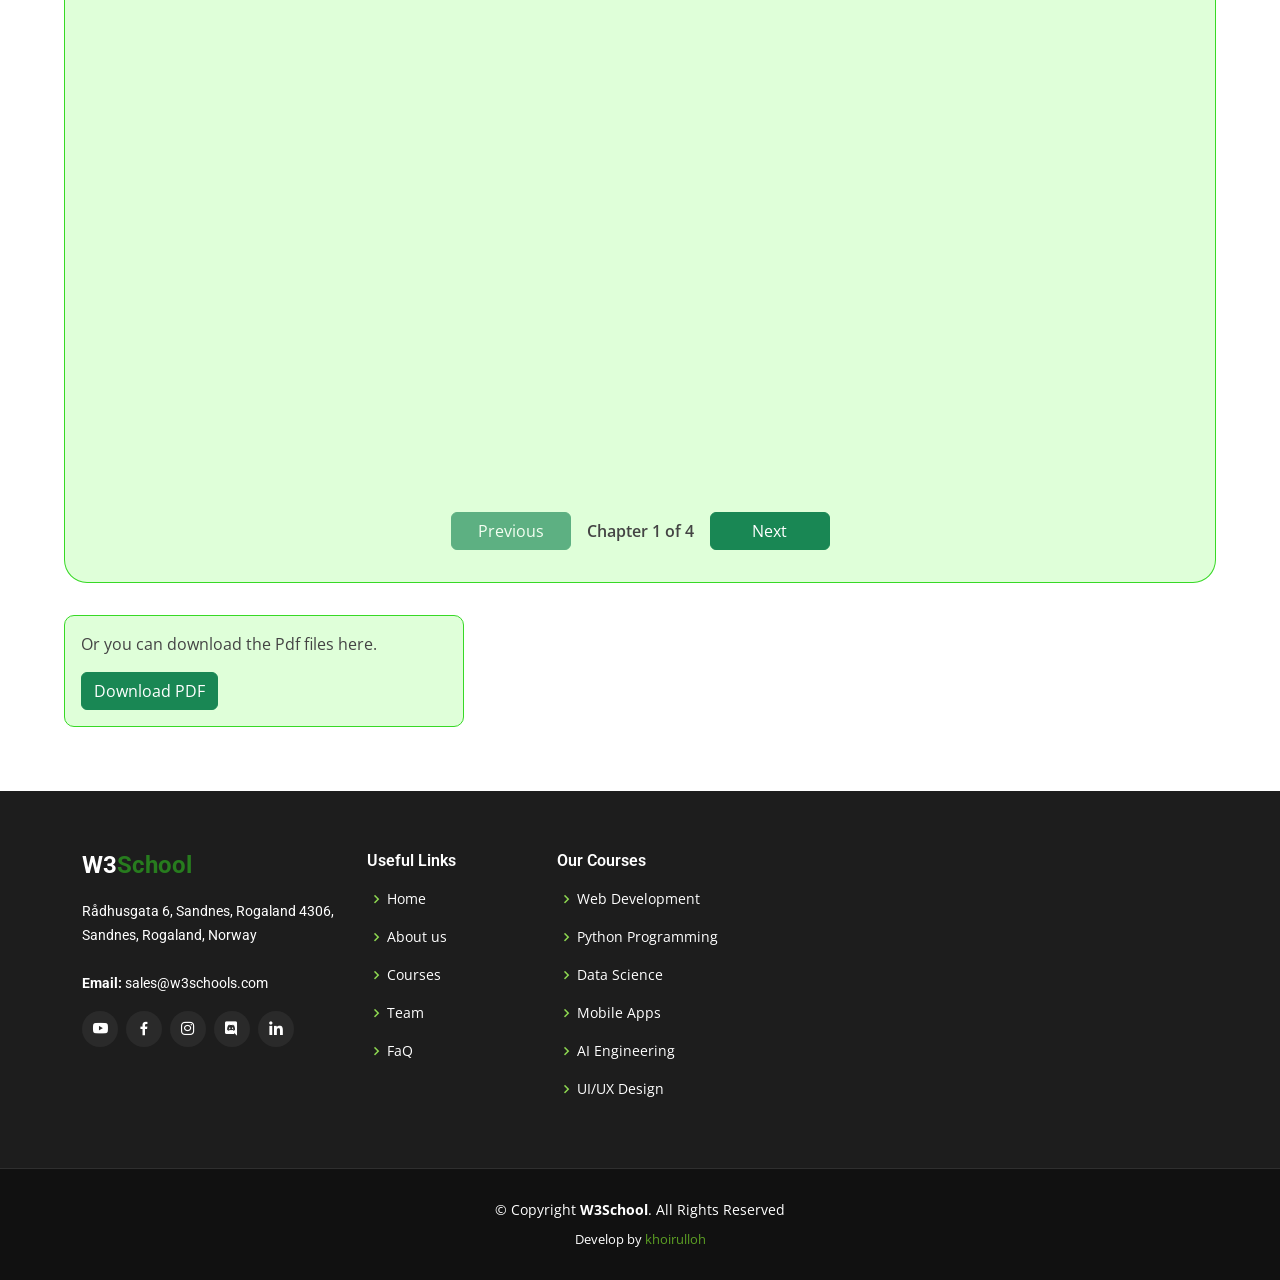
<file: courses/python-programming.html>
<!doctype html>
<html lang="en">
  <head>
    <meta charset="utf-8" />
    <meta content="width=device-width, initial-scale=1.0" name="viewport" />

    <title>Python Course - W3School E-Learning</title>
    <meta
      content="Master HTML, CSS, JavaScript, and modern frameworks. Build responsive websites with our comprehensive Web Development course."
      name="description"
    />
    <meta
      content="web development, HTML, CSS, JavaScript, frontend, backend"
      name="keywords"
    />

    <!-- Favicons -->
    <link href="../assets/img/favicon.png" rel="icon" />
    <link href="../assets/img/apple-touch-icon.png" rel="apple-touch-icon" />

    <!-- Google Fonts -->
    <link
      href="https://fonts.googleapis.com/css?family=Open+Sans:300,300i,400,400i,600,600i,700,700i|Roboto:300,300i,400,400i,500,500i,600,600i,700,700i|Poppins:300,300i,400,400i,500,500i,600,600i,700,700i"
      rel="stylesheet"
    />

    <!-- Vendor CSS Files -->
    <link
      href="../assets/vendor/animate.css/animate.min.css"
      rel="stylesheet"
    />
    <link
      href="../assets/vendor/bootstrap/css/bootstrap.min.css"
      rel="stylesheet"
    />
    <link
      href="../assets/vendor/bootstrap-icons/bootstrap-icons.css"
      rel="stylesheet"
    />
    <link
      href="../assets/vendor/boxicons/css/boxicons.min.css"
      rel="stylesheet"
    />
    <link
      href="../assets/vendor/glightbox/css/glightbox.min.css"
      rel="stylesheet"
    />
    <link
      href="../assets/vendor/swiper/swiper-bundle.min.css"
      rel="stylesheet"
    />

    <!-- Template Main CSS File -->
    <link href="../assets/css/style.css" rel="stylesheet" />
    <link rel="stylesheet" href="../assets/css/courses.css" />
    <style>
      .course .chapter[hidden] {
        display: none;
      }

      .chapter-navigation {
        display: flex;
        align-items: center;
        justify-content: center;
        gap: 1rem;
        margin-top: 2rem;
      }

      .chapter-navigation button {
        min-width: 120px;
      }

      .chapter-indicator {
        font-weight: 600;
      }
    </style>
  </head>

  <body>
    <!-- ======= Header (Component) ======= -->
    <script src="../components/header.js"></script>

    <main class="web-development">
      <div class="top">
        <img
          src="../assets/img/portfolio/Python development Company.jpg"
          alt=""
        />
        <div class="desc"></div>
      </div>

      <div class="article">
        <h2>Python Programming Course</h2>
        <br />
        <hr />
        <br />
        <div class="course">
          <div class="chapter" data-chapter="1">
            <b>Chapter #1: Introduction to Python</b> <br />
            <hr />
            <p>
              Python is a high-level, interpreted, and object-oriented
              programming language known for its clear syntax and engineering
              scalability. Created by Guido van Rossum and released in 1991,
              Python emphasizes code readability, allowing programmers to
              express operational concepts in fewer lines of code compared to
              compiled architectures like C++ or Java.
            </p>
            <br />

            <div class="sub-chapter">
              <b>1. Key Features</b> <br />
              <ul>
                <li>
                  <strong>Interpreted Languange:</strong>Python code is executed
                  line by line via an interpreter, making the structural
                  debugging cycle straightforward.
                </li>
                <li>
                  <strong>Dynamical Typed: </strong> Variables do not require
                  strict type definitions explicitly; Python evaluates data
                  architectures dynamically at runtime.
                </li>
                <li>
                  <strong>Service Providers: </strong>
                  The Kernel bootstraps the core Service Providers. These
                  modules bind various infrastructure engines (database, queue,
                  routing) into the Service Container.
                </li>
                <li>
                  <strong>Cross-Platform Compatibility: </strong>
                  Runs natively across Windows, macOS, and Linux system
                  distributions.
                </li>
              </ul>
              <br />
            <iframe width="560" height="315" src="https://www.youtube.com/embed/xkZMUX_oQX4?si=qosfyQG01QFOxhpo" title="YouTube video player" frameborder="0" allow="accelerometer; autoplay; clipboard-write; encrypted-media; gyroscope; picture-in-picture; web-share" referrerpolicy="strict-origin-when-cross-origin" allowfullscreen></iframe>
            </div>
            <br />
          </div>
          <hr class="chapter-divider" />
          <div class="chapter" data-chapter="2" hidden>
            <b>Chapter #2: Core Fundamentals</b> <br />
            <hr />
            <p>
              Writing structured Python programs requires understanding
              fundamental variable components and operational control flows.
            </p>
            <div class="sub-chapter">
              <b>1. Variables and Built-in Data Types</b> <br />
              <img
                style="width: 30em; height: 10em"
                src="img/variable-datatypes.png"
                alt=""
              />
             <br> <br>
             <iframe width="560" height="315" src="https://www.youtube.com/embed/LKFrQXaoSMQ?si=cxdhFg44zFs4yg9H" title="YouTube video player" frameborder="0" allow="accelerometer; autoplay; clipboard-write; encrypted-media; gyroscope; picture-in-picture; web-share" referrerpolicy="strict-origin-when-cross-origin" allowfullscreen></iframe>
              <br />
              <br />
              <b>2. Control Flow Structures</b>
              <p>
                Conditional structures and iterative loops orchestrate the
                execution flow of code modules.
              </p>
              <strong>Conditional Statements (if-elif-else)</strong> <br />
              <div class="outline-card">
                score = 85 <br /><br />
                if score >= 90: <br />
                print("Grade: A") <br /><br />
                elif score >= 80: <br /><br />
                print("Grade: B") <br /><br />
                else: <br /><br />
                print("Grade: C") <br />
              </div>
              <br />
              <strong>Loops (for & while)</strong> <br />
              <div class="outline-card">
                # For Loop: Iterating through a fixed range sequence <br />
                for i in range(3): <br />
                print(f"Iteration index: {i}") <br />
                # While Loop: Executing actions while conditional rules persist
                <br />
                count = 0 <br />
                while count < 3: <br />
                print(f"Count: {count}") <br />
                count += 1 <br />
              </div>
              <br />

             <iframe width="560" height="315" src="https://www.youtube.com/embed/Mg6B3RsMd54?si=roetXMLhHJ1XZ5h_" title="YouTube video player" frameborder="0" allow="accelerometer; autoplay; clipboard-write; encrypted-media; gyroscope; picture-in-picture; web-share" referrerpolicy="strict-origin-when-cross-origin" allowfullscreen></iframe>
            </div>
          </div>
          <div class="chapter" data-chapter="3">
            <b>Chapter #3: Data Structures</b> <br />
            <hr />
            <p>
             Python features built-in container architectures designed to cluster data records systematically.
            </p>
            <img style="width:40em; height:15em;" src="img/python-data-structures.png" alt="">
            <br>
            <div class="outline-card">
              # Working with a List
            programming_languages = ["Python", "JavaScript", "C#"]<br><br>
            programming_languages.append("Go")<br>
            # Working with a Dictionary<br>
            user_profile = {
            "username": "coder_99",<br>
            "level": 5<br>
            }<br>
            print(user_profile["username"])
            </div>
            <iframe width="560" height="315" src="https://www.youtube.com/embed/SVjXp22ddFQ?si=Xv4HmIB2-zPwSBLF" title="YouTube video player" frameborder="0" allow="accelerometer; autoplay; clipboard-write; encrypted-media; gyroscope; picture-in-picture; web-share" referrerpolicy="strict-origin-when-cross-origin" allowfullscreen></iframe>
            <br />
            
          </div>
          <div class="chapter" data-chapter="4">
            <b>Chapter #4: Functions & Object-Oriented Programming</b>
            <hr />
            <br />
            <strong>1. Reusable Functions</strong>
            <p>
              Functions isolate specific execution paths into reusable program
              modules.
            </p>
            <div class="outline-card">
              def calculate_area(width, height):<br /><br />
              return width * height<br /><br />
              # Invoking the function block<br />
              result = calculate_area(5, 10)<br /><br />
              print(f"Calculated Area: {result}")<br />
            </div>
            <br />
            <strong>2. Object Oriented Programming (OOP)</strong>
            <p>
              Classes and objects map operational code blocks directly to
              real-world structural entities.
            </p>
            <div class="outline-card">
              class SmartDevice: <br />
              # The Constructor Method <br />
              def __init__(self, device_name, operating_system): <br />
              self.name = device_name # Instance attribute <br />
              self.os = operating_system # Instance attribute <br />
              # Custom Instance Method <br />
              def boot_up(self): <br />
              return f"{self.name} running {self.os} is powering on..." <br />
              # Instantiating an Object from the Class blueprint <br />
              my_phone = SmartDevice("Pixel 8", "Android") <br />
              print(my_phone.boot_up()) <br />
            </div>
            <br>
            <iframe width="560" height="315" src="https://www.youtube.com/embed/rLyYb7BFgQI?si=GdjVcgVqc0keT-iB" title="YouTube video player" frameborder="0" allow="accelerometer; autoplay; clipboard-write; encrypted-media; gyroscope; picture-in-picture; web-share" referrerpolicy="strict-origin-when-cross-origin" allowfullscreen></iframe>
          </div>
          <div class="chapter-navigation">
            <button
              class="btn btn-success"
              id="prevChapter"
              type="button"
              disabled
            >
              Previous
            </button>
            <span class="chapter-indicator" id="chapterIndicator"
              >Chapter 1 of 2</span
            >
            <button class="btn btn-success" id="nextChapter" type="button">
              Next
            </button>
          </div>
        </div>
      </div>
      <div class="pdf">
        <p>Or you can download the Pdf files here.</p>
        <button class="btn btn-success">
          <a class="text-white" href="pdf.course/Python_Programming_Fundamentals.pdf">Download PDF</a>
        </button>
      </div>
    </main>
    <!-- End #main -->

    <!-- ======= Footer (Component) ======= -->
    <script src="../components/footer.js"></script>

    <a
      href="#"
      class="back-to-top d-flex align-items-center justify-content-center"
      ><i class="bi bi-arrow-up-short"></i
    ></a>

    <!-- Vendor JS Files -->
    <script src="../assets/vendor/purecounter/purecounter_vanilla.js"></script>
    <script src="../assets/vendor/bootstrap/js/bootstrap.bundle.min.js"></script>
    <script src="../assets/vendor/glightbox/js/glightbox.min.js"></script>
    <script src="../assets/vendor/isotope-layout/isotope.pkgd.min.js"></script>
    <script src="../assets/vendor/swiper/swiper-bundle.min.js"></script>
    <script src="../assets/vendor/php-email-form/validate.js"></script>

    <!-- Template Main JS File -->
    <script src="../assets/js/main.js"></script>

    <!-- Initialize Swiper for this page -->
    <script>
      document.addEventListener("DOMContentLoaded", function () {
        if (typeof Swiper !== "undefined") {
          new Swiper(".course-details-slider", {
            speed: 600,
            loop: true,
            autoplay: { delay: 5000, disableOnInteraction: false },
            slidesPerView: 1,
            pagination: {
              el: ".swiper-pagination",
              type: "bullets",
              clickable: true,
            },
          });
        }

        const chapters = document.querySelectorAll(
          ".course .chapter[data-chapter]",
        );
        const divider = document.querySelector(".chapter-divider");
        const prevButton = document.getElementById("prevChapter");
        const nextButton = document.getElementById("nextChapter");
        const indicator = document.getElementById("chapterIndicator");
        let currentChapter = 0;

        if (!chapters.length || !prevButton || !nextButton || !indicator) {
          return;
        }

        function showChapter(index) {
          chapters.forEach((chapter, chapterIndex) => {
            chapter.hidden = chapterIndex !== index;
          });

          if (divider) {
            divider.hidden = true;
          }

          prevButton.disabled = index === 0;
          nextButton.disabled = index === chapters.length - 1;
          indicator.textContent = `Chapter ${index + 1} of ${chapters.length}`;
        }

        prevButton.addEventListener("click", function () {
          if (currentChapter > 0) {
            currentChapter -= 1;
            showChapter(currentChapter);
          }
        });

        nextButton.addEventListener("click", function () {
          if (currentChapter < chapters.length - 1) {
            currentChapter += 1;
            showChapter(currentChapter);
          }
        });

        showChapter(currentChapter);
      });
    </script>
  </body>
</html>
</file>
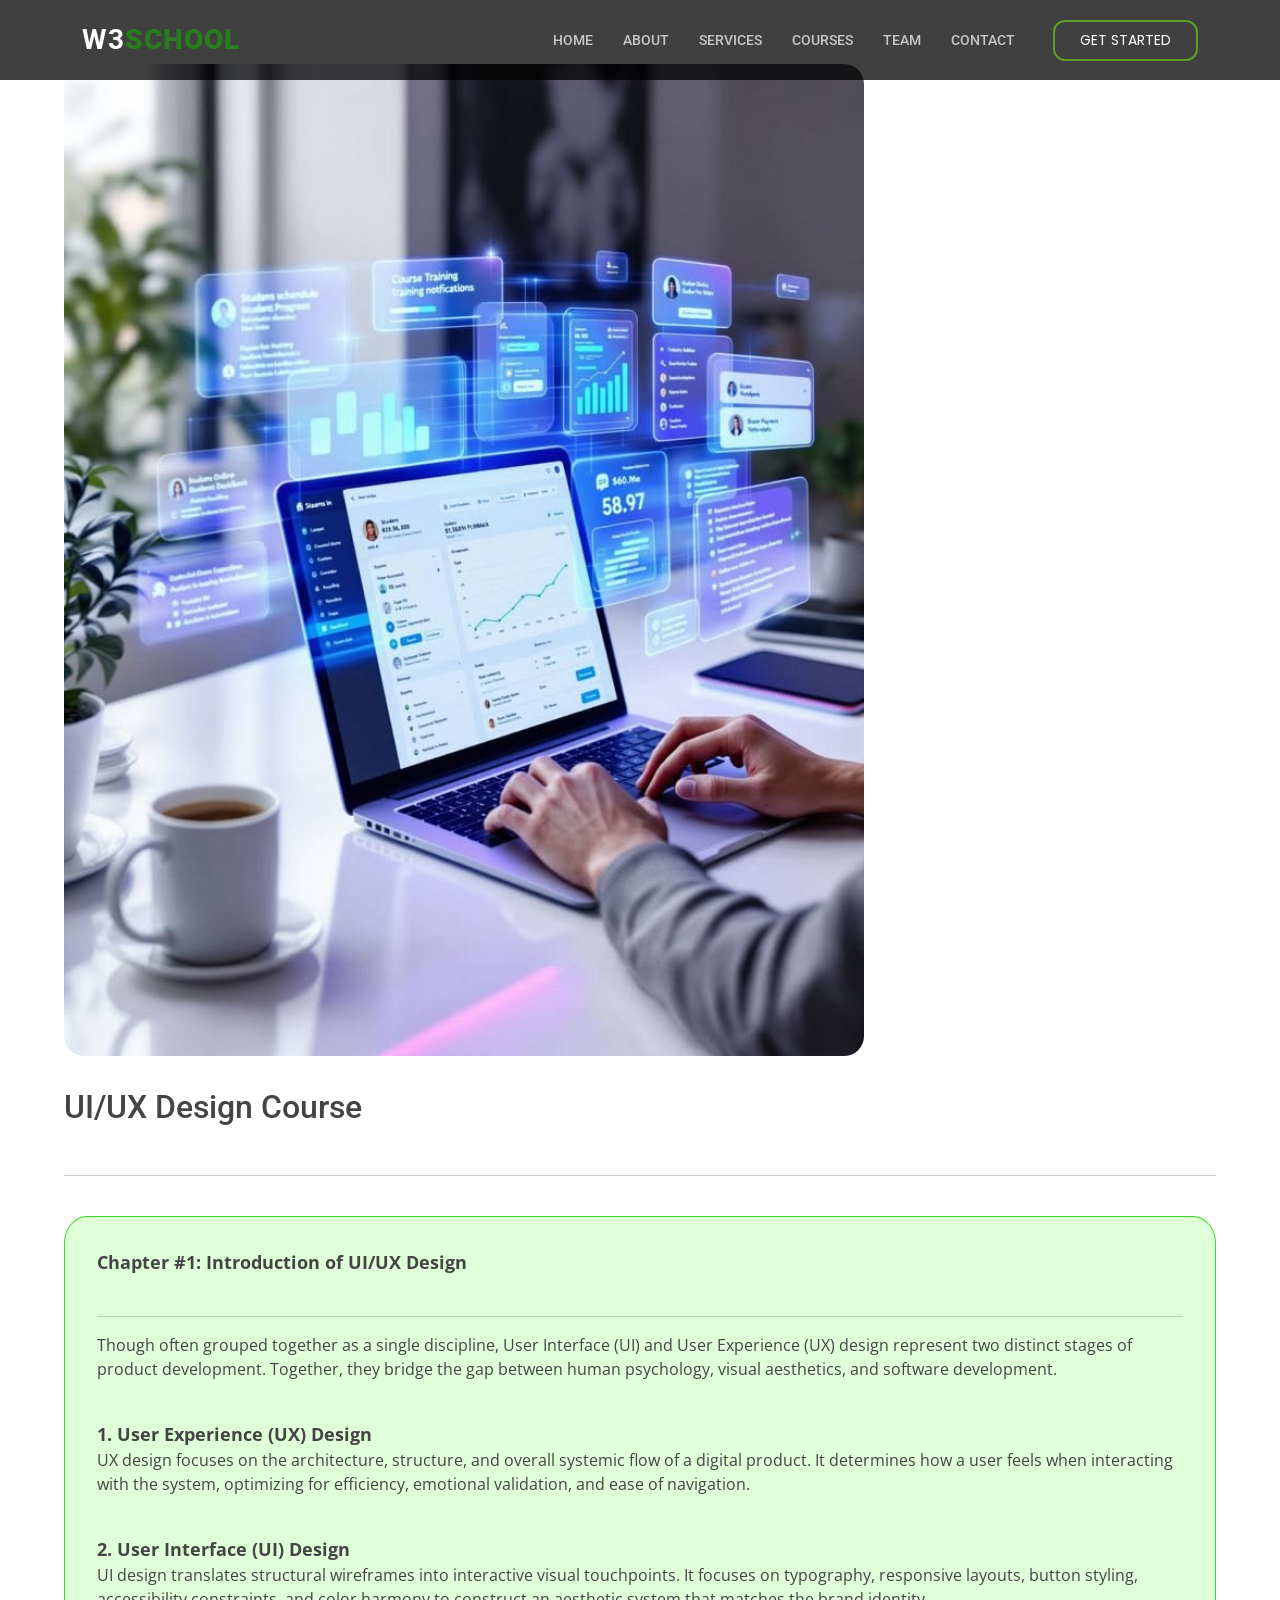
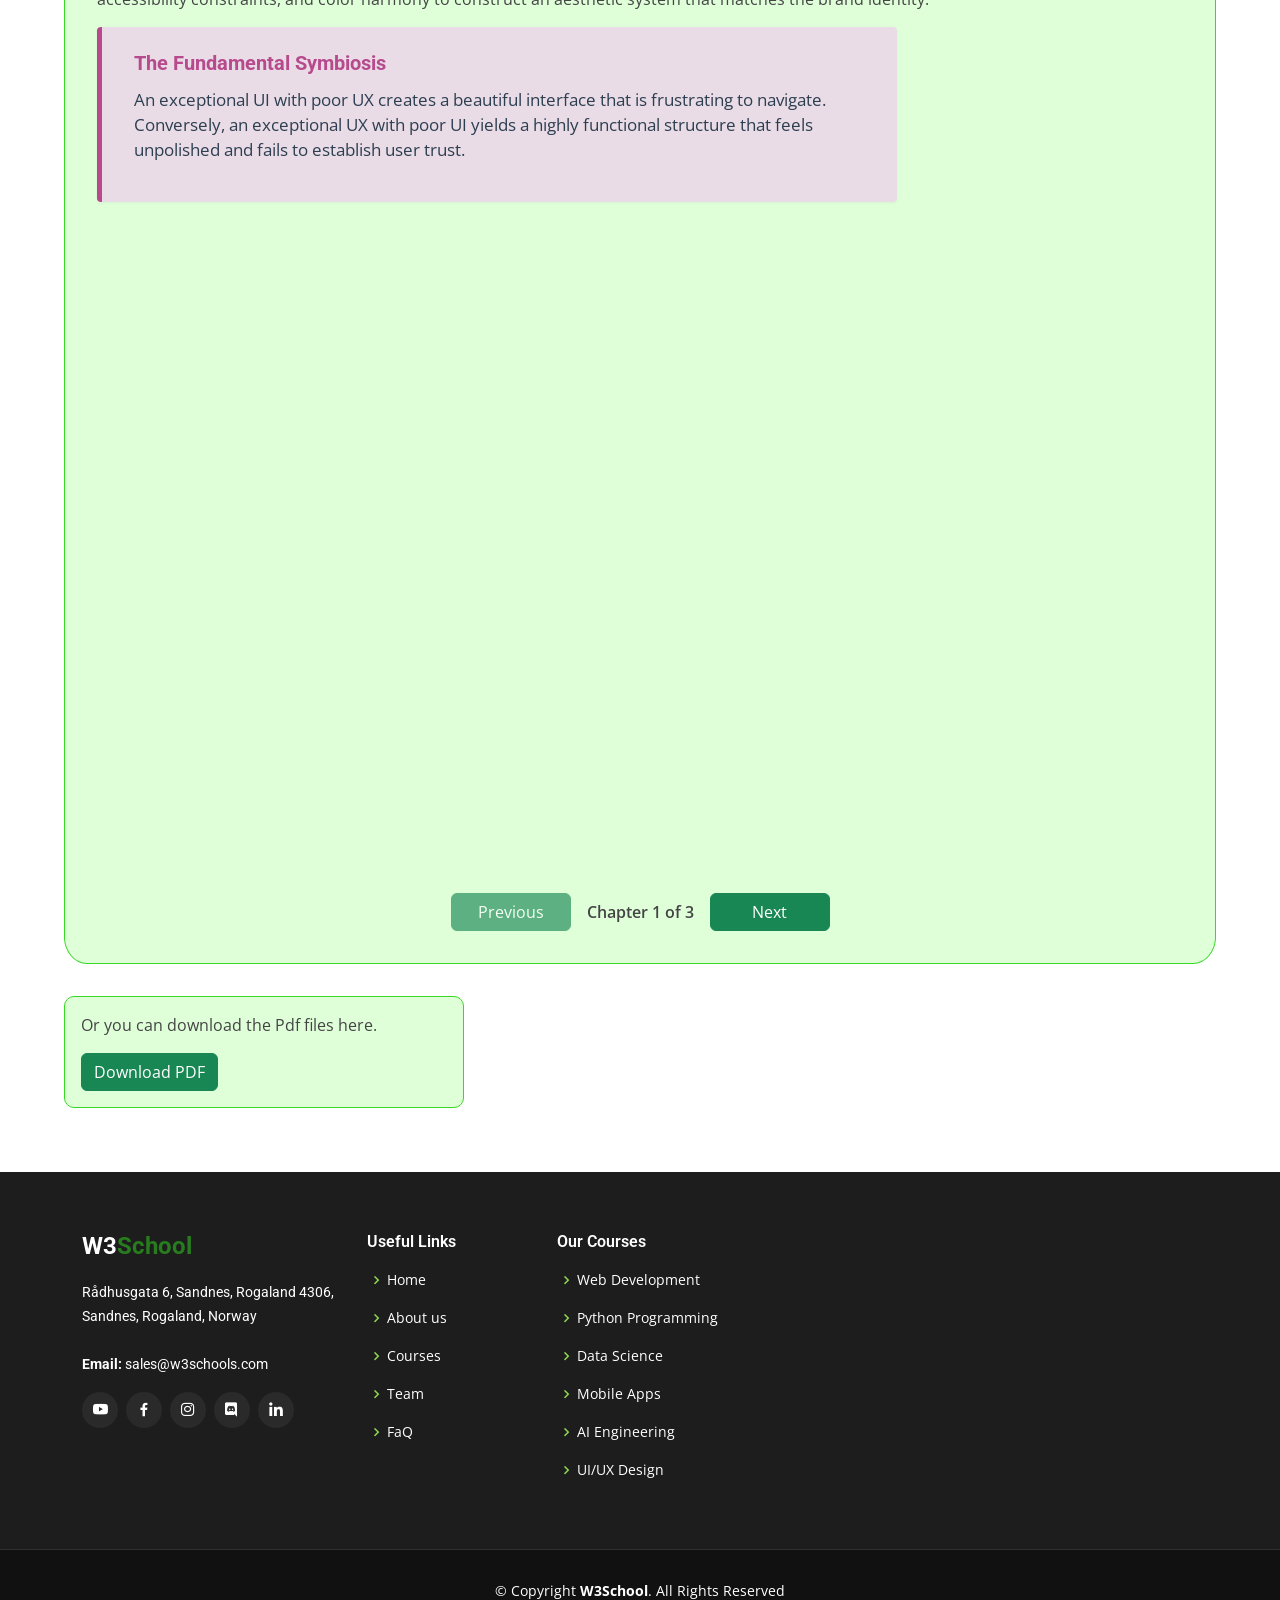
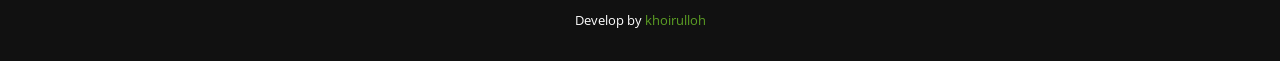
<file: courses/ui-ux-design.html>
<!doctype html>
<html lang="en">
  <head>
    <meta charset="utf-8" />
    <meta content="width=device-width, initial-scale=1.0" name="viewport" />

    <title>UI/UX Design Course - W3Schools E-Learning</title>
    <meta
      content="Master UI/UX Design Principles. Learn how to create visually appealing and user-friendly interfaces with our comprehensive UI/UX Design course."
      name="description"
    />
    <meta
      content="web development, HTML, CSS, JavaScript, frontend, backend"
      name="keywords"
    />

    <!-- Favicons -->
    <link href="../assets/img/favicon.png" rel="icon" />
    <link href="../assets/img/apple-touch-icon.png" rel="apple-touch-icon" />

    <!-- Google Fonts -->
    <link
      href="https://fonts.googleapis.com/css?family=Open+Sans:300,300i,400,400i,600,600i,700,700i|Roboto:300,300i,400,400i,500,500i,600,600i,700,700i|Poppins:300,300i,400,400i,500,500i,600,600i,700,700i"
      rel="stylesheet"
    />

    <!-- Vendor CSS Files -->
    <link
      href="../assets/vendor/animate.css/animate.min.css"
      rel="stylesheet"
    />
    <link
      href="../assets/vendor/bootstrap/css/bootstrap.min.css"
      rel="stylesheet"
    />
    <link
      href="../assets/vendor/bootstrap-icons/bootstrap-icons.css"
      rel="stylesheet"
    />
    <link
      href="../assets/vendor/boxicons/css/boxicons.min.css"
      rel="stylesheet"
    />
    <link
      href="../assets/vendor/glightbox/css/glightbox.min.css"
      rel="stylesheet"
    />
    <link
      href="../assets/vendor/swiper/swiper-bundle.min.css"
      rel="stylesheet"
    />

    <!-- Template Main CSS File -->
    <link href="../assets/css/style.css" rel="stylesheet" />
    <link rel="stylesheet" href="../assets/css/courses.css" />
    <style>
      .course .chapter[hidden] {
        display: none;
      }

      .chapter-navigation {
        display: flex;
        align-items: center;
        justify-content: center;
        gap: 1rem;
        margin-top: 2rem;
      }

      .chapter-navigation button {
        min-width: 120px;
      }

      .chapter-indicator {
        font-weight: 600;
      }
      .box-model-container {
        background-color: #fa96ff54;
        border-left: 5px solid #b74a8d;
      }
      .box-model-title {
        color: #b74a8d;
      }
    </style>
  </head>

  <body>
    <!-- ======= Header (Component) ======= -->
    <script src="../components/header.js"></script>

    <main class="web-development">
      <div class="top">
        <img src="../assets/img/portfolio/UIUX.jpg" alt="" />
        <div class="desc"></div>
      </div>

      <div class="article">
        <h2>UI/UX Design Course</h2>
        <br />
        <hr />
        <br />
        <div class="course">
           <div class="chapter" data-chapter="1">
            <b>Chapter #1: Introduction of UI/UX Design</b> <br />
            <hr />
            <p>
              Though often grouped together as a single discipline, User
              Interface (UI) and User Experience (UX) design represent two
              distinct stages of product development. Together, they bridge the
              gap between human psychology, visual aesthetics, and software
              development.
            </p>
            <br />

            <div class="sub-chapter">
              <b>1. User Experience (UX) Design</b> <br />
              <p>
                UX design focuses on the architecture, structure, and overall
                systemic flow of a digital product. It determines how a user
                feels when interacting with the system, optimizing for
                efficiency, emotional validation, and ease of navigation.
              </p>
              <br />
              <b>2. User Interface (UI) Design</b><br />
              <p>
                UI design translates structural wireframes into interactive
                visual touchpoints. It focuses on typography, responsive
                layouts, button styling, accessibility constraints, and color
                harmony to construct an aesthetic system that matches the brand
                identity.
              </p>
              <div class="box-model-container">
                <h2 class="box-model-title">The Fundamental Symbiosis</h2>
                <p class="box-model-desc">
                  An exceptional UI with poor UX creates a beautiful interface
                  that is frustrating to navigate. Conversely, an exceptional UX
                  with poor UI yields a highly functional structure that feels
                  unpolished and fails to establish user trust.
                </p>
              </div>
            </div>
            <br />
          <iframe width="560" height="315" src="https://www.youtube.com/embed/ODpB9-MCa5s?si=iaP4S-MHzacwDVT6" title="YouTube video player" frameborder="0" allow="accelerometer; autoplay; clipboard-write; encrypted-media; gyroscope; picture-in-picture; web-share" referrerpolicy="strict-origin-when-cross-origin" allowfullscreen></iframe>
            <br />
          </div> 
          <hr class="chapter-divider" />
           <div class="chapter" data-chapter="2" hidden>
            <b>Chapter #2: Core Principles & Architecture Patterns</b> <br />
            <hr />
            <p>
              Professional design pipelines rely on structured heuristics to
              evaluate usability and ensure predictable interaction models.
            </p>
            <div class="sub-chapter">
              <b>1. The Core Differences at a Glance</b> <br />
              <img
                style="width: 45em; height: 20em"
                src="img/UIUX-core.png"
                alt=""
              />
              <br />

              <br />
              <br />
              <b>2. Essential Laws of UX Design</b><br /><br />
              <ul>
                <li>
                  <strong>Jacob's Law : </strong>Users spend most of their time
                  on other websites. This means they expect your site or
                  application to operate similarly to the design patterns they
                  already understand.
                </li>
                <li>
                  <strong>Fitt's Law : </strong> The time required to acquire a
                  target is a function of the distance to and size of the
                  target. Crucial action buttons (like checkout or save buttons)
                  should be large and placed in accessible regions.
                </li>
                <li>
                  <strong>Hick's Law : </strong>The time it takes to make a
                  decision increases with the number and complexity of choices.
                  Complex registration or onboarding tasks should be broken down
                  into multi-step wizards to prevent user cognitive overload.
                </li>
              </ul>
              <br>
              <iframe width="560" height="315" src="https://www.youtube.com/embed/fYs2Mdyasuc?si=jG5Ki9-f95A5WIyt" title="YouTube video player" frameborder="0" allow="accelerometer; autoplay; clipboard-write; encrypted-media; gyroscope; picture-in-picture; web-share" referrerpolicy="strict-origin-when-cross-origin" allowfullscreen></iframe>
            </div>
          </div> 
          <div class="chapter" data-chapter="3">
            <b>Chapter #3: Design Process & Developer Handover</b> <br />
            <hr />
            <p>
              Enterprise UI/UX operations leverage the
              <strong>Double Diamond</strong> design process framework, divided
              into four distinct operational phases:
            </p>
            <br />
            <strong>1. The Design Phases</strong> <br />
            <ol>
              <li>
                <strong>Discover : </strong> Researching user pain points,
                conducting empathy interviews, and gathering competitive market
                insights
              </li>
              <li>
                <strong>Define : </strong>
                Synthesizing data into actionable User Personas and localized
                problem statement hypotheses.
              </li>
              <li>
                <strong>Develop : </strong>
                Sketching structural ideas, structuring digital Information
                Architectures (IA), and assembling clickable mid-fidelity
                prototypes.
              </li>
              <li>
                <strong>Deliver : </strong>
                Running structured Usability Testing, refining interactive
                details into a final high-fidelity system design, and building
                the component-based Design System.
              </li>
            </ol>
            <br />
            <strong>2. Building a Design System</strong> <br />
            <p>
              A Design System is a single source of truth that stores reusable
              visual assets and functional components governed by clear design
              rules. It scales the product systematically and aligns design
              artifacts directly with engineering code libraries:
            </p>
            <br />
            <ul>
              <li>
                <strong>Design Tokens</strong>
                Core style variables stored as key-value pairs (e.g., brand
                colors, layout spacing grids, font sizes)
              </li>
              <li>
                <strong>Atom Components : </strong>
                Indivisible baseline items like primitive buttons, text input
                blocks, and isolated icon sets
              </li>
              <li>
                <strong>Molecule Assemblies : </strong>
                Grouped components acting as a coordinated structure, such as a
                search bar containing a text input field and a submit button.
              </li>
            </ul>
            <br>
            <iframe width="560" height="315" src="https://www.youtube.com/embed/z6ElLJ8usLU?si=84VKPJN9CTguXsKG" title="YouTube video player" frameborder="0" allow="accelerometer; autoplay; clipboard-write; encrypted-media; gyroscope; picture-in-picture; web-share" referrerpolicy="strict-origin-when-cross-origin" allowfullscreen></iframe>
          </div>
          <div class="chapter-navigation">
            <button
              class="btn btn-success"
              id="prevChapter"
              type="button"
              disabled
            >
              Previous
            </button>
            <span class="chapter-indicator" id="chapterIndicator"
              >Chapter 1 of 2</span
            >
            <button class="btn btn-success" id="nextChapter" type="button">
              Next
            </button>
          </div>
        </div>
      </div>
      <div class="pdf">
        <p>Or you can download the Pdf files here.</p>
        <button class="btn btn-success">
          <a
            class="text-white"
            href="pdf.course/AI_Engineering.pdf
            "
            >Download PDF</a
          >
        </button>
      </div>
    </main>
    <!-- End #main -->

    <!-- ======= Footer (Component) ======= -->
    <script src="../components/footer.js"></script>

    <a
      href="#"
      class="back-to-top d-flex align-items-center justify-content-center"
      ><i class="bi bi-arrow-up-short"></i
    ></a>

    <!-- Vendor JS Files -->
    <script src="../assets/vendor/purecounter/purecounter_vanilla.js"></script>
    <script src="../assets/vendor/bootstrap/js/bootstrap.bundle.min.js"></script>
    <script src="../assets/vendor/glightbox/js/glightbox.min.js"></script>
    <script src="../assets/vendor/isotope-layout/isotope.pkgd.min.js"></script>
    <script src="../assets/vendor/swiper/swiper-bundle.min.js"></script>
    <script src="../assets/vendor/php-email-form/validate.js"></script>

    <!-- Template Main JS File -->
    <script src="../assets/js/main.js"></script>

    <!-- Initialize Swiper for this page -->
    <script>
      document.addEventListener("DOMContentLoaded", function () {
        if (typeof Swiper !== "undefined") {
          new Swiper(".course-details-slider", {
            speed: 600,
            loop: true,
            autoplay: { delay: 5000, disableOnInteraction: false },
            slidesPerView: 1,
            pagination: {
              el: ".swiper-pagination",
              type: "bullets",
              clickable: true,
            },
          });
        }

        const chapters = document.querySelectorAll(
          ".course .chapter[data-chapter]",
        );
        const divider = document.querySelector(".chapter-divider");
        const prevButton = document.getElementById("prevChapter");
        const nextButton = document.getElementById("nextChapter");
        const indicator = document.getElementById("chapterIndicator");
        let currentChapter = 0;

        if (!chapters.length || !prevButton || !nextButton || !indicator) {
          return;
        }

        function showChapter(index) {
          chapters.forEach((chapter, chapterIndex) => {
            chapter.hidden = chapterIndex !== index;
          });

          if (divider) {
            divider.hidden = true;
          }

          prevButton.disabled = index === 0;
          nextButton.disabled = index === chapters.length - 1;
          indicator.textContent = `Chapter ${index + 1} of ${chapters.length}`;
        }

        prevButton.addEventListener("click", function () {
          if (currentChapter > 0) {
            currentChapter -= 1;
            showChapter(currentChapter);
          }
        });

        nextButton.addEventListener("click", function () {
          if (currentChapter < chapters.length - 1) {
            currentChapter += 1;
            showChapter(currentChapter);
          }
        });

        showChapter(currentChapter);
      });
    </script>
  </body>
</html>
</file>
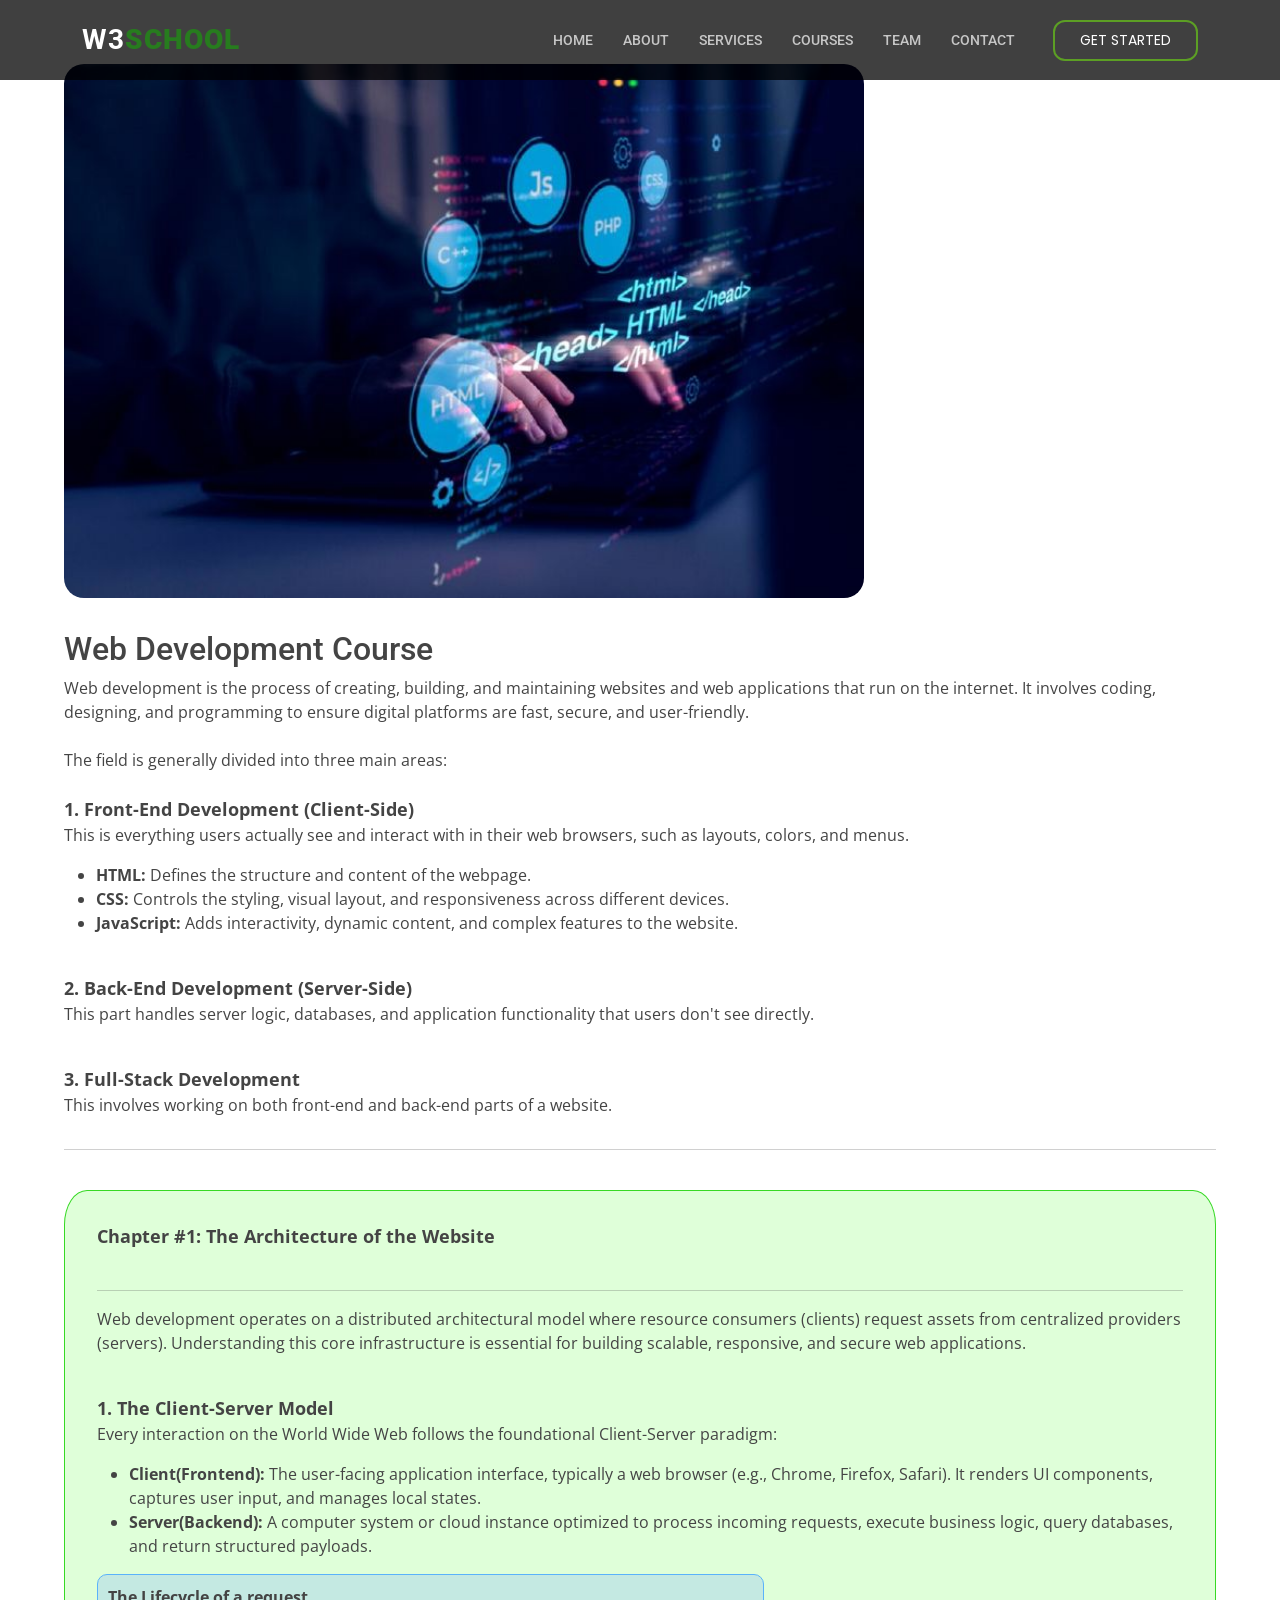
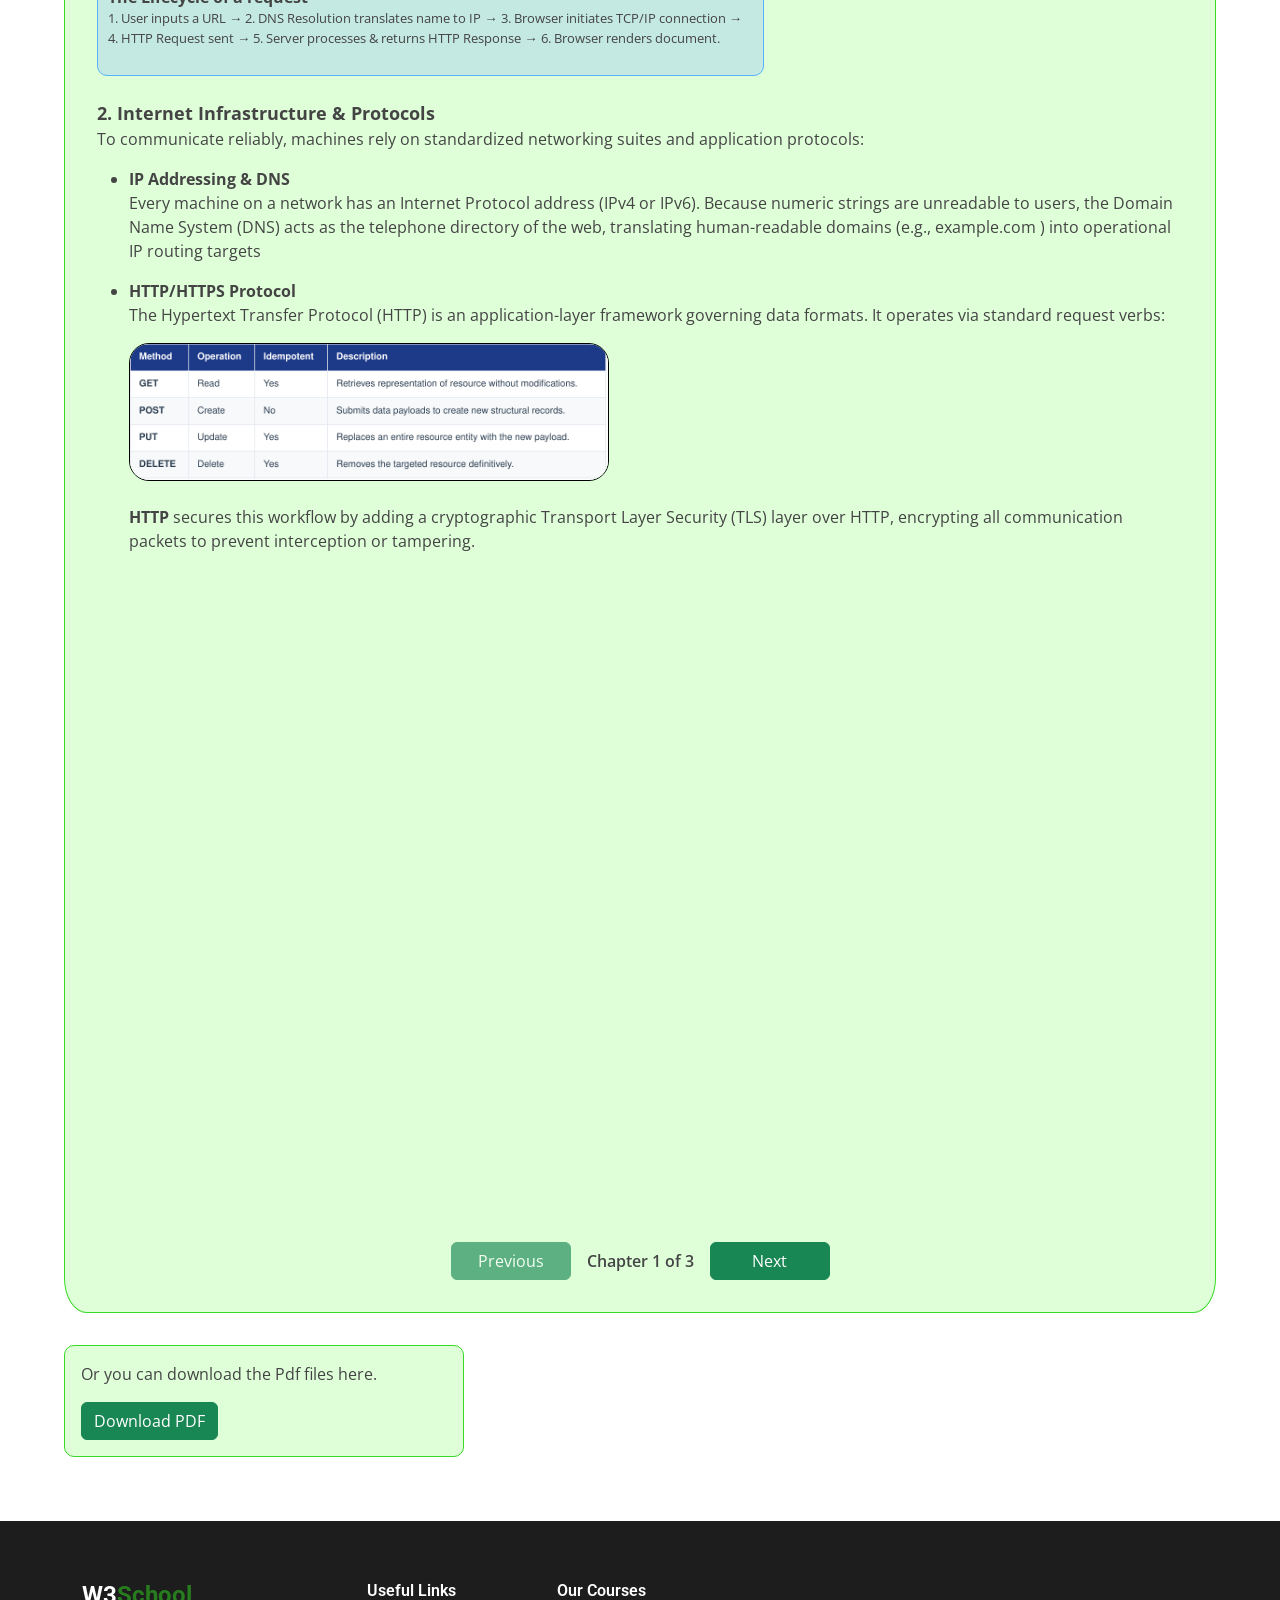
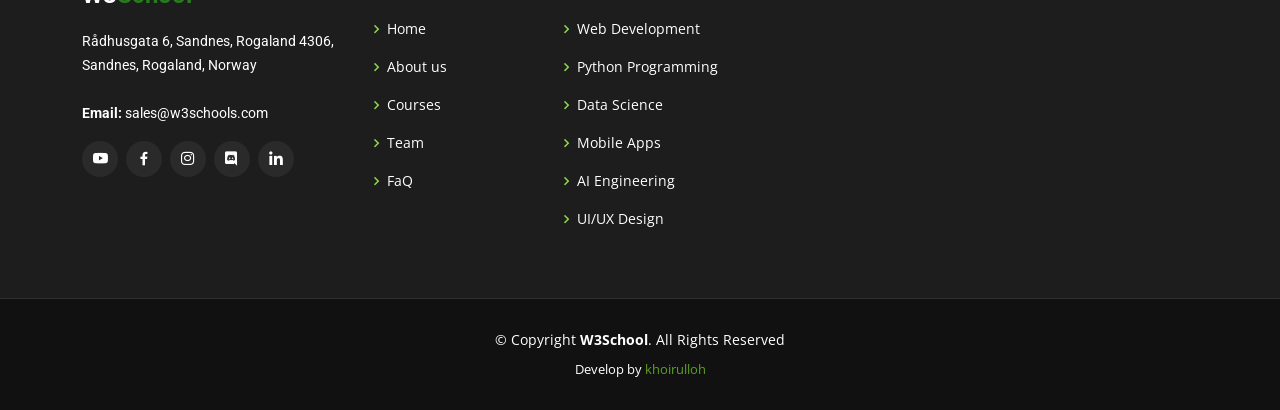
<file: courses/web-development.html>
<!doctype html>
<html lang="en">
  <head>
    <meta charset="utf-8" />
    <meta content="width=device-width, initial-scale=1.0" name="viewport" />

    <title>Web Development Course - W3School E-Learning</title>
    <meta
      content="Master HTML, CSS, JavaScript, and modern frameworks. Build responsive websites with our comprehensive Web Development course."
      name="description"
    />
    <meta
      content="web development, HTML, CSS, JavaScript, frontend, backend"
      name="keywords"
    />

    <!-- Favicons -->
    <link href="../assets/img/favicon.png" rel="icon" />
    <link href="../assets/img/apple-touch-icon.png" rel="apple-touch-icon" />

    <!-- Google Fonts -->
    <link
      href="https://fonts.googleapis.com/css?family=Open+Sans:300,300i,400,400i,600,600i,700,700i|Roboto:300,300i,400,400i,500,500i,600,600i,700,700i|Poppins:300,300i,400,400i,500,500i,600,600i,700,700i"
      rel="stylesheet"
    />

    <!-- Vendor CSS Files -->
    <link
      href="../assets/vendor/animate.css/animate.min.css"
      rel="stylesheet"
    />
    <link
      href="../assets/vendor/bootstrap/css/bootstrap.min.css"
      rel="stylesheet"
    />
    <link
      href="../assets/vendor/bootstrap-icons/bootstrap-icons.css"
      rel="stylesheet"
    />
    <link
      href="../assets/vendor/boxicons/css/boxicons.min.css"
      rel="stylesheet"
    />
    <link
      href="../assets/vendor/glightbox/css/glightbox.min.css"
      rel="stylesheet"
    />
    <link
      href="../assets/vendor/swiper/swiper-bundle.min.css"
      rel="stylesheet"
    />

    <!-- Template Main CSS File -->
    <link href="../assets/css/style.css" rel="stylesheet" />
    <link rel="stylesheet" href="../assets/css/courses.css" />
    <style>
      .course .chapter[hidden] {
        display: none;
      }

      .chapter-navigation {
        display: flex;
        align-items: center;
        justify-content: center;
        gap: 1rem;
        margin-top: 2rem;
      }

      .chapter-navigation button {
        min-width: 120px;
      }

      .chapter-indicator {
        font-weight: 600;
      }
      .box-model-container {
        background-color: #ffd59654;
        border-left: 5px solid #b77d4a;
      }
      .box-model-title {
        color: #b77d4a;
      }
      
    </style>
  </head>

  <body>
    <!-- ======= Header (Component) ======= -->
    <script src="../components/header.js"></script>

    <main class="web-development">
      <div class="top">
        <img src="../assets/img/portfolio/Web_Development.jpg" alt="" />
        <div class="desc"></div>
      </div>

      <div class="article">
        <h2>Web Development Course</h2>
        <article>
          Web development is the process of creating, building, and maintaining
          websites and web applications that run on the internet. It involves
          coding, designing, and programming to ensure digital platforms are
          fast, secure, and user-friendly.
          <br />
          <br />
          The field is generally divided into three main areas:
        </article>
        <br />
        <article>
          <b>1. Front-End Development (Client-Side)</b>
          <p>
            This is everything users actually see and interact with in their web
            browsers, such as layouts, colors, and menus.
          </p>
          <ul>
            <li>
              <strong>HTML: </strong> Defines the structure and content of the
              webpage.
            </li>
            <li>
              <strong>CSS: </strong>Controls the styling, visual layout, and
              responsiveness across different devices.
            </li>
            <li>
              <strong>JavaScript: </strong>Adds interactivity, dynamic content,
              and complex features to the website.
            </li>
          </ul>
          <br />
          <b>2. Back-End Development (Server-Side)</b>
          <p>
            This part handles server logic, databases, and application
            functionality that users don't see directly.
          </p>
          <br />
          <b>3. Full-Stack Development</b>
          <p>
            This involves working on both front-end and back-end parts of a
            website.
          </p>
        </article>
        <hr />
        <br />
        <div class="course">
          <div class="chapter" data-chapter="1">
            <b>Chapter #1: The Architecture of the Website</b> <br />
            <hr />
            <p>
              Web development operates on a distributed architectural model
              where resource consumers (clients) request assets from centralized
              providers (servers). Understanding this core infrastructure is
              essential for building scalable, responsive, and secure web
              applications.
            </p>
            <br />

            <div class="sub-chapter">
              <b>1. The Client-Server Model</b> <br />
              <p>
                Every interaction on the World Wide Web follows the foundational
                Client-Server paradigm:
              </p>
              <ul>
                <li>
                  <strong>Client(Frontend):</strong> The user-facing application
                  interface, typically a web browser (e.g., Chrome, Firefox,
                  Safari). It renders UI components, captures user input, and
                  manages local states.
                </li>
                <li>
                  <strong>Server(Backend): </strong> A computer system or cloud
                  instance optimized to process incoming requests, execute
                  business logic, query databases, and return structured
                  payloads.
                </li>
              </ul>

              <div class="outline-card">
                <b style="font-size: medium">The Lifecycle of a request</b>
                <br />
                <p>
                  1. User inputs a URL → 2. DNS Resolution translates name to IP
                  → 3. Browser initiates TCP/IP connection → 4. HTTP Request
                  sent → 5. Server processes & returns HTTP Response → 6.
                  Browser renders document.
                </p>
              </div>
  
            </div>
            <br />
            <div class="sub-chapter">
              <b>2. Internet Infrastructure & Protocols</b> <br />
              <p>
                To communicate reliably, machines rely on standardized
                networking suites and application protocols:
              </p>
              <ul>
                <li>
                  <strong>IP Addressing & DNS</strong> <br />
                  <p>
                    Every machine on a network has an Internet Protocol address
                    (IPv4 or IPv6). Because numeric strings are unreadable to
                    users, the Domain Name System (DNS) acts as the telephone
                    directory of the web, translating human-readable domains
                    (e.g., example.com ) into operational IP routing targets
                  </p>
                </li>
                <li>
                  <strong>HTTP/HTTPS Protocol</strong> <br />
                  <p>
                    The Hypertext Transfer Protocol (HTTP) is an
                    application-layer framework governing data formats. It
                    operates via standard request verbs:
                  </p>
                  <img
                    style="width: 30em; height: 10em; border: 1px solid black"
                    src="img/get&post.png"
                    alt=""
                  />
                  <br />
                  <br />
                  <p>
                    <strong>HTTP </strong> secures this workflow by adding a
                    cryptographic Transport Layer Security (TLS) layer over
                    HTTP, encrypting all communication packets to prevent
                    interception or tampering.
                  </p>
                </li>
              </ul>
              <br />
              <div class="video">
                <iframe width="560" height="315" src="https://www.youtube.com/embed/yioOQ4ItYuo?si=XD-GaB-Gc9QdVtOG" title="YouTube video player" frameborder="0" allow="accelerometer; autoplay; clipboard-write; encrypted-media; gyroscope; picture-in-picture; web-share" referrerpolicy="strict-origin-when-cross-origin" allowfullscreen></iframe>
              </div>
            </div>
          </div>
          <hr class="chapter-divider" />
          <div class="chapter" data-chapter="2" hidden>
            <b>Chapter #2: Frontend Engineering Fundamentals</b> <br />
            <hr />
            <p>
              Web development operates on a distributed architectural model
              where resource consumers (clients) request assets from centralized
              providers (servers). Understanding this core infrastructure is
              essential for building scalable, responsive, and secure web
              applications.
            </p>
            <div class="sub-chapter">
              <b>1. Semantic HTML 5</b>
              <p>
                HyperText Markup Language (HTML) establishes document hierarchy.
                Modern web standards emphasize
                <strong>Semantic HTML</strong>—using tags that accurately
                describe the purpose of the enclosed content rather than using
                generic container structures like generic unstyled divisions.
              </p>
              <div style="display: flex; gap: 1em">
                <div class="outline-card-child">
                  <strong><i>Code: </i></strong>
                  <img
                    style="border: 1px solid black; width: 30em; height: 20em"
                    src="img/code.png"
                    alt=""
                  />
                </div>

                <div class="outline-card-child">
                  <strong><i>Result : </i></strong>
                  <div class="outline-card" style="width: 40em">
                    <!doctype html>
                    <html lang="en">
                      <head>
                        <meta charset="UTF-8" />
                        <title>Semantic Layout Sample</title>
                      </head>
                      <body>
                        <header>
                          <nav>
                            <a href="#home">Home</a>
                          </nav>
                        </header>
                        <main>
                          <article>
                            <h1>Understanding Semantic Elements</h1>
                            <p>
                              Semantic tags improve SEO indexing and maximize
                              Accessibility standards.
                            </p>
                          </article>
                        </main>
                        <footer>
                          <p>&copy; 2026 Fundamentals Guide</p>
                        </footer>
                      </body>
                    </html>
                  </div>
                </div>
              </div>
              <br />
              <br />
              <b>2. Cascading Style Sheet (CSS3)</b>
              <p>
                CSS targets DOM structural selections to orchestrate visuals.
                The core engine is driven by the
                <strong>CSS Box Model</strong>, which dictates the space
                distribution for elements on layout surfaces.
              </p>

              <div class="box-model-container">
                <h2 class="box-model-title">The Box Model Spectrum</h2>
                <p class="box-model-desc">
                  Every HTML structural element translates to a rectangular
                  footprint comprising four distinct properties:
                </p>
                <ul class="box-model-list">
                  <li>
                    <strong>Content:</strong> The text or media assets displayed
                    inside the node boundary.
                  </li>
                  <li>
                    <strong>Padding:</strong> Transparent internal space
                    isolating content from borders.
                  </li>
                  <li>
                    <strong>Border:</strong> Decorative line structures tracking
                    margins of padding limits.
                  </li>
                  <li>
                    <strong>Margin:</strong> External protective spacing
                    separating nodes from external entities.
                  </li>
                </ul>
              </div>
              <br />
              <strong style="font-size: larger"
                >Modern Layout Frameworks</strong
              >
              <br />
              <p>
                Modern design relies on declarative CSS systems instead of
                old-fashioned absolute floats:
              </p>
              <ul>
                <li>
                  <strong>Flexbox: </strong>One-dimensional alignment engine
                  optimal for component toolbars, menus, and localized
                  structural alignments.
                </li>
                <li>
                  <strong>CSS Grid: </strong> Multi-dimensional structural
                  layout engine providing predictable structural row and column
                  scaffolding across wide dynamic views.
                </li>
              </ul>
              <b>3. Javascript Programming Basic</b>
              <p>
                JavaScript (ECMAScript standards) transforms static documents
                into interactive interfaces. It maps elements into an
                addressable object hierarchy known as the
                <strong>Document Object Model (DOM)</strong>
              </p>
              <img
                style="width: 40em; height: 15em"
                src="img/js-code.png"
                alt=""
              /> <br> <br>  

             <iframe width="560" height="315" src="https://www.youtube.com/embed/9-r0RuX0pqk?si=ULJMhErtDUcupogs" title="YouTube video player" frameborder="0" allow="accelerometer; autoplay; clipboard-write; encrypted-media; gyroscope; picture-in-picture; web-share" referrerpolicy="strict-origin-when-cross-origin" allowfullscreen></iframe>
            </div>
          </div>
          <div class="chapter" data-chapter="3">
            <b>Chapter #3: Backend & Data Management Architecture</b> <br />
            <hr />
            <p>
              The backend abstracts business implementations, provides secure
              access control boundaries, and maintains global state records
              through persistence databases.
            </p>
            <strong>1. Server Logic Foundations</strong>
            <p>
              When clients transmit requests, backend logic determines
              processing workflows. Applications run inside custom container
              execution nodes, processing data through functional pipelines:
            </p>
            <ul>
              <li>
                <strong>Routing: </strong>Parsing URL expressions to map
                execution workflows to targeted controllers.
              </li>
              <li>
                <strong>State Orchestration: </strong> Validating structural
                fields, authentication tokens, and calculating conditional logic
                pathways.
              </li>
            </ul>

            <strong>2. Building RESTful APIs</strong>
            <p>
              Representational State Transfer (REST) provides reliable
              communication guidelines for networks. APIs are stateless
              interfaces designed to exchange structured representations
              (typically JSON formats).
            </p>
            <img
              style="width: 30em; height: 15em"
              src="img/restful-api.png"
              alt=""
            />
            <p>
              APIs use standard HTTP verbs to represent actions. When designing
              an API, endpoints are structured using plural nouns to represent
              resource collections.
            </p>

            <strong>3. Database System</strong>
            <p>
              Application states require persistent engines to survive process
              termination cycles. These environments split into two standard
              categories:
            </p>
            <strong>Relational Databases (SQL) </strong>
            <p>
              Systems like PostgreSQL, MySQL, and SQL Server organize records
              into strict, predefined structural tables. They guarantee
              transaction safety through explicit compliance mechanisms:
            </p>
            <ul>
              <li>
                <strong>Atomicity: </strong> Ensuring operations within a
                transaction commit successfully or roll back completely.
              </li>
              <li>
                <strong>Consistency: </strong> Validating that changes across
                entities obey system rules.
              </li>
              <li>
                <strong>Isolation: </strong>Validating that changes across
                entities obey system rules.
              </li>
              <li>
                <strong>Durability: </strong>Guaranteeing committed alterations
                survive system failures.
              </li>
            </ul>
            <strong>Non-Relational Databases (NoSQL)</strong>
            <p>
              Engines like MongoDB use highly flexible document object schemas
              (BSON/JSON layouts) instead of fixed schemas, offering rapid read
              and write horizontal scaling for massive unstructured datasets.
            </p>
            <br>
            <iframe width="560" height="315" src="https://www.youtube.com/embed/V3ZPPPKEipA?si=Qr53Qde5sOFSq3kS" title="YouTube video player" frameborder="0" allow="accelerometer; autoplay; clipboard-write; encrypted-media; gyroscope; picture-in-picture; web-share" referrerpolicy="strict-origin-when-cross-origin" allowfullscreen></iframe> <br>
            <iframe width="560" height="315" src="https://www.youtube.com/embed/wR0jg0eQsZA?si=JMRp6fRqnZM-diTd" title="YouTube video player" frameborder="0" allow="accelerometer; autoplay; clipboard-write; encrypted-media; gyroscope; picture-in-picture; web-share" referrerpolicy="strict-origin-when-cross-origin" allowfullscreen></iframe>
          </div>
          <div class="chapter-navigation">
            <button
              class="btn btn-success"
              id="prevChapter"
              type="button"
              disabled
            >
              Previous
            </button>
            <span class="chapter-indicator" id="chapterIndicator"
              >Chapter 1 of 2</span
            >
            <button class="btn btn-success" id="nextChapter" type="button">
              Next
            </button>
          </div>

          
        </div>
      </div>
      <div class="pdf">
            <p>Or you can download the Pdf files here.</p>
            <button class=" btn btn-success">

              <a class="text-white" href="pdf.course/web_development.pdf">Download PDF</a>
            </button>
          </div>
    </main>
    <!-- End #main -->

    <!-- ======= Footer (Component) ======= -->
    <script src="../components/footer.js"></script>

    <a
      href="#"
      class="back-to-top d-flex align-items-center justify-content-center"
      ><i class="bi bi-arrow-up-short"></i
    ></a>

    <!-- Vendor JS Files -->
    <script src="../assets/vendor/purecounter/purecounter_vanilla.js"></script>
    <script src="../assets/vendor/bootstrap/js/bootstrap.bundle.min.js"></script>
    <script src="../assets/vendor/glightbox/js/glightbox.min.js"></script>
    <script src="../assets/vendor/isotope-layout/isotope.pkgd.min.js"></script>
    <script src="../assets/vendor/swiper/swiper-bundle.min.js"></script>
    <script src="../assets/vendor/php-email-form/validate.js"></script>

    <!-- Template Main JS File -->
    <script src="../assets/js/main.js"></script>

    <!-- Initialize Swiper for this page -->
    <script>
      document.addEventListener("DOMContentLoaded", function () {
        if (typeof Swiper !== "undefined") {
          new Swiper(".course-details-slider", {
            speed: 600,
            loop: true,
            autoplay: { delay: 5000, disableOnInteraction: false },
            slidesPerView: 1,
            pagination: {
              el: ".swiper-pagination",
              type: "bullets",
              clickable: true,
            },
          });
        }

        const chapters = document.querySelectorAll(
          ".course .chapter[data-chapter]",
        );
        const divider = document.querySelector(".chapter-divider");
        const prevButton = document.getElementById("prevChapter");
        const nextButton = document.getElementById("nextChapter");
        const indicator = document.getElementById("chapterIndicator");
        let currentChapter = 0;

        if (!chapters.length || !prevButton || !nextButton || !indicator) {
          return;
        }

        function showChapter(index) {
          chapters.forEach((chapter, chapterIndex) => {
            chapter.hidden = chapterIndex !== index;
          });

          if (divider) {
            divider.hidden = true;
          }

          prevButton.disabled = index === 0;
          nextButton.disabled = index === chapters.length - 1;
          indicator.textContent = `Chapter ${index + 1} of ${chapters.length}`;
        }

        prevButton.addEventListener("click", function () {
          if (currentChapter > 0) {
            currentChapter -= 1;
            showChapter(currentChapter);
          }
        });

        nextButton.addEventListener("click", function () {
          if (currentChapter < chapters.length - 1) {
            currentChapter += 1;
            showChapter(currentChapter);
          }
        });

        showChapter(currentChapter);
      });
    </script>
  </body>
</html>
</file>
<file: assets/css/courses.css>
*{
    margin:0;
    padding:0;
    box-sizing: border-box;
}
.web-development{
    display:flex;
    flex-direction: column;
    padding:4em;
    /* width:100vw; */
    gap:2em;
    /* align-items: center; */
}

.web-development img{
    width: 100%;
    max-width: 50em;
    height: auto;
    border-radius: 20px;
    object-fit: cover;
}

.article{
    display:flex;
    flex-direction: column;
}
.article:nth-child(2) b{
    font-size: large;
}
.course{
    display:flex;
    flex-direction: column;
    overflow-x: hidden;
    padding:2em;
    border-radius: 2%;
    border:1px solid rgb(55, 217, 37);
    background-color: rgb(223, 255, 217);
    
}
.chapter{
    display:flex;
    flex-direction: column;
}
.chapter b{
    font-size: larger;
}

.outline-card{
   width: 100% !important;
   max-width: 50em;
   font-size: smaller;
   padding:10px;
   border-radius:10px;
    border:1px solid rgb(90, 178, 251);
    background-color: rgba(150, 199, 239, 0.386);
    overflow-x: auto;
    word-wrap: break-word;
}
.outline-card-child{
    display: flex;
    flex-direction: column;
    gap: 1em;
}
.outline-card-child img {
    width: 100%;
    max-width: 40em;
    height: auto;
}
.box-model-container {
      background-color: #ffc2c2; /* Light mint background */
    /* Dark green accent left border */
      border-radius: 4px;
      padding: 24px 32px;
      max-width: 800px;
      width: 100%;
      box-shadow: 0 1px 3px rgba(0, 0, 0, 0.05);
    }

    /* Heading Styling */
    .box-model-title {
      color: #731313; /* Dark green text */
      font-size: 1.25rem;
      font-weight: 700;
      margin-top: 0;
      margin-bottom: 12px;
    }

    /* Description Paragraph */
    .box-model-desc {
      color: #2c3e50; /* Deep gray/blue text color */
      font-size: 1.05rem;
      line-height: 1.5;
      margin-bottom: 16px;
    }

    /* List Styling */
    .box-model-list {
      list-style-type: none; /* Remove default bullets to use custom ones if needed, or keep standard spacing */
      padding-left: 20px;
      margin: 0;
    }

    .box-model-list li {
      color: #2c3e50;
      font-size: 1.05rem;
      line-height: 1.6;
      margin-bottom: 12px;
      position: relative;
    }

    /* Custom bullet point to match standard list alignment but with crisp rendering */
    .box-model-list li::before {
      content: "•";
      color: #2c3e50;
      font-weight: bold;
      display: inline-block;
      width: 1em;
      margin-left: -1em;
    }

    /* Strong tags for bolding the terms */
    .box-model-list strong {
      font-weight: 700;
      color: #1a252f; /* Slightly darker for distinct contrast */
    }
    .pdf{
        background-color: rgb(223, 255, 217);
        border:1px solid rgb(55, 217, 37);
        padding:1em;
        border-radius: 10px;
        width: 100%;
        max-width: 25em;
    }
    .span-text{
        background-color: rgba(255, 115, 115, 0.45);
        padding:3px;
        border-radius: 5px;
        font-weight: bold;
        color: darkred;
    }

    /* ===== Responsive Iframe Wrapper ===== */
    .video,
    .sub-chapter iframe,
    .chapter iframe {
        max-width: 100%;
    }
    iframe {
        max-width: 100% !important;
        width: 100% !important;
        height: auto !important;
        aspect-ratio: 16 / 9;
    }

    /* ===== Inline-styled images: override fixed widths ===== */
    .sub-chapter img,
    .chapter > img {
        max-width: 100% !important;
        height: auto !important;
        width: auto;
    }

    /* ===== Side-by-side code/result flex containers ===== */
    .sub-chapter > div[style*="display: flex"] {
        flex-wrap: wrap;
    }

    /* ===== TABLET BREAKPOINT (≤992px) ===== */
    @media (max-width: 992px) {
        .web-development {
            padding: 2.5em;
        }
        .course {
            padding: 1.5em;
        }
    }

    /* ===== MOBILE BREAKPOINT (≤768px) ===== */
    @media (max-width: 768px) {
        .web-development {
            padding: 1.5em;
            gap: 1.5em;
        }
        .web-development img {
            border-radius: 12px;
        }
        .course {
            padding: 1em;
            border-radius: 8px;
        }
        .chapter b {
            font-size: medium;
        }
        .outline-card {
            padding: 8px;
            font-size: 0.85rem;
        }
        .box-model-container {
            padding: 16px 20px;
        }
        .box-model-title {
            font-size: 1.1rem;
        }
        .box-model-desc,
        .box-model-list li {
            font-size: 0.95rem;
        }
        .chapter-navigation {
            flex-wrap: wrap;
            gap: 0.5rem;
        }
        .chapter-navigation button {
            min-width: 100px;
            font-size: 0.9rem;
        }
        /* Stack side-by-side layouts vertically */
        .sub-chapter > div[style*="display: flex"] {
            flex-direction: column !important;
        }
        .outline-card-child img {
            max-width: 100%;
        }
        pre.outline-card {
            font-size: 0.8rem;
            white-space: pre-wrap;
            word-break: break-word;
        }
    }

    /* ===== SMALL MOBILE BREAKPOINT (≤480px) ===== */
    @media (max-width: 480px) {
        .web-development {
            padding: 1em;
            gap: 1em;
        }
        .web-development img {
            border-radius: 8px;
        }
        .course {
            padding: 0.75em;
        }
        .article h2 {
            font-size: 1.3rem;
        }
        .chapter b {
            font-size: 1rem;
        }
        .outline-card {
            padding: 6px;
            font-size: 0.8rem;
        }
        .box-model-container {
            padding: 12px 14px;
        }
        .box-model-title {
            font-size: 1rem;
        }
        .pdf {
            max-width: 100%;
        }
    }
</file>
<file: assets/css/style.css>
/**
* Template Name: Groovin
* Updated: Mar 10 2023 with Bootstrap v5.2.3
* Template URL: https://bootstrapmade.com/groovin-free-bootstrap-theme/
* Author: BootstrapMade.com
* License: https://bootstrapmade.com/license/
*/

/*--------------------------------------------------------------
# General
--------------------------------------------------------------*/
body {
  font-family: "Open Sans", sans-serif;
  color: #444444;
}

a {
  color: #5c9f24;
  text-decoration: none;
}

a:hover {
  color: #74c92d;
  text-decoration: none;
}

h1,
h2,
h3,
h4,
h5,
h6 {
  font-family: "Roboto", sans-serif;
}

/*--------------------------------------------------------------
# Back to top button
--------------------------------------------------------------*/
.back-to-top {
  position: fixed;
  visibility: hidden;
  opacity: 0;
  right: 15px;
  bottom: 15px;
  z-index: 996;
  background: #5c9f24;
  width: 40px;
  height: 40px;
  border-radius: 4px;
  transition: all 0.4s;
}

.back-to-top i {
  font-size: 28px;
  color: #fff;
  line-height: 0;
}

.back-to-top:hover {
  background: #6fc02c;
  color: #fff;
}

.back-to-top.active {
  visibility: visible;
  opacity: 1;
}

/*--------------------------------------------------------------
# Header
--------------------------------------------------------------*/
#header {
  background: rgba(0, 0, 0, 0.75);
  transition: all 0.5s;
  z-index: 997;
  height: 80px;
}

#header .logo {
  font-size: 28px;
  margin: 0;
  padding: 0;
  line-height: 1;
  font-weight: 700;
  letter-spacing: 1px;
  text-transform: uppercase;
}

#header .logo a {
  color: #fff;
}

#header .logo img {
  max-height: 40px;
}

/*--------------------------------------------------------------
# Navigation Menu
--------------------------------------------------------------*/
/**
* Desktop Navigation 
*/
.navbar {
  padding: 0;
}

.navbar ul {
  margin: 0;
  padding: 0;
  display: flex;
  list-style: none;
  align-items: center;
}

.navbar li {
  position: relative;
}

.navbar>ul>li {
  white-space: nowrap;
  padding: 10px 0 10px 22px;
}

.navbar a,
.navbar a:focus {
  display: flex;
  align-items: center;
  justify-content: space-between;
  padding: 0 4px;
  font-family: "Roboto", sans-serif;
  font-size: 14px;
  font-weight: 500;
  color: rgba(255, 255, 255, 0.7);
  white-space: nowrap;
  transition: 0.3s;
  text-transform: uppercase;
  position: relative;
}

.navbar a i,
.navbar a:focus i {
  font-size: 12px;
  line-height: 0;
  margin-left: 5px;
}

.navbar>ul>li>a:before {
  content: "";
  position: absolute;
  width: 100%;
  height: 2px;
  bottom: -6px;
  left: 0;
  background-color: #5c9f24;
  visibility: hidden;
  width: 0px;
  transition: all 0.3s ease-in-out 0s;
}

.navbar a:hover:before,
.navbar li:hover>a:before,
.navbar .active:before {
  visibility: visible;
  width: 100%;
}

.navbar a:hover,
.navbar .active,
.navbar .active:focus,
.navbar li:hover>a {
  color: #fff;
}

.navbar .getstarted,
.navbar .getstarted:focus {
  padding: 8px 25px;
  margin-left: 12px;
  border-radius: 4px;
  color: #fff;
  font-weight: 400;
  font-family: "Poppins", sans-serif;
  border: 2px solid #5c9f24;
  border-radius:12px;
}

.navbar .getstarted:hover,
.navbar .getstarted:focus:hover {
  color: #fff;
  background: #5c9f24;
}

.navbar .getstarted:hover:before,
.navbar li:hover>.getstarted:before {
  visibility: hidden;
}

.navbar .dropdown ul {
  display: block;
  position: absolute;
  left: 22px;
  top: calc(100% + 30px);
  margin: 0;
  padding: 10px 0;
  z-index: 99;
  opacity: 0;
  visibility: hidden;
  background: #fff;
  box-shadow: 0px 0px 30px rgba(127, 137, 161, 0.25);
  transition: 0.3s;
}

.navbar .dropdown ul li {
  min-width: 200px;
}

.navbar .dropdown ul a {
  padding: 10px 20px;
  font-size: 14px;
  font-weight: 500;
  text-transform: none;
  color: #2a2a2a;
}

.navbar .dropdown ul a i {
  font-size: 12px;
}

.navbar .dropdown ul a:hover,
.navbar .dropdown ul .active:hover,
.navbar .dropdown ul li:hover>a {
  color: #5c9f24;
}

.navbar .dropdown:hover>ul {
  opacity: 1;
  top: 100%;
  visibility: visible;
}

.navbar .dropdown .dropdown ul {
  top: 0;
  left: calc(100% - 30px);
  visibility: hidden;
}

.navbar .dropdown .dropdown:hover>ul {
  opacity: 1;
  top: 0;
  left: 100%;
  visibility: visible;
}

@media (max-width: 1366px) {
  .navbar .dropdown .dropdown ul {
    left: -90%;
  }

  .navbar .dropdown .dropdown:hover>ul {
    left: -100%;
  }
}

/**
* Mobile Navigation 
*/
.mobile-nav-toggle {
  color: #fff;
  font-size: 28px;
  cursor: pointer;
  display: none;
  line-height: 0;
  transition: 0.5s;
}

.mobile-nav-toggle.bi-x {
  color: #5c9f24;
}

@media (max-width: 991px) {
  .mobile-nav-toggle {
    display: block;
  }

  .navbar ul {
    display: none;
  }
}

.navbar-mobile {
  position: fixed;
  overflow: hidden;
  top: 0;
  right: 0;
  left: 0;
  bottom: 0;
  background: rgba(17, 17, 17, 0.9);
  transition: 0.3s;
  z-index: 999;
}

.navbar-mobile .mobile-nav-toggle {
  position: absolute;
  top: 15px;
  right: 15px;
}

.navbar-mobile ul {
  display: block;
  position: absolute;
  top: 55px;
  right: 15px;
  bottom: 15px;
  left: 15px;
  padding: 10px 0;
  background-color: #fff;
  overflow-y: auto;
  transition: 0.3s;
}

.navbar-mobile a,
.navbar-mobile a:focus {
  padding: 10px 20px;
  font-size: 15px;
  color: #2a2a2a;
}

.navbar-mobile a:hover,
.navbar-mobile .active,
.navbar-mobile li:hover>a {
  color: #5c9f24;
}

.navbar-mobile>ul>li {
  white-space: nowrap;
  padding: 0;
}

.navbar-mobile a:hover:before,
.navbar-mobile li:hover>a:before,
.navbar-mobile .active:before {
  visibility: hidden;
}

.navbar-mobile .getstarted,
.navbar-mobile .getstarted:focus {
  margin: 15px;
  color: #5c9f24;
  padding-left: 15px;
}

.navbar-mobile .dropdown ul {
  position: static;
  display: none;
  margin: 10px 20px;
  padding: 10px 0;
  z-index: 99;
  opacity: 1;
  visibility: visible;
  background: #fff;
  box-shadow: 0px 0px 30px rgba(127, 137, 161, 0.25);
}

.navbar-mobile .dropdown ul li {
  min-width: 200px;
}

.navbar-mobile .dropdown ul a {
  padding: 10px 20px;
}

.navbar-mobile .dropdown ul a i {
  font-size: 12px;
}

.navbar-mobile .dropdown ul a:hover,
.navbar-mobile .dropdown ul .active:hover,
.navbar-mobile .dropdown ul li:hover>a {
  color: #5c9f24;
}

.navbar-mobile .dropdown>.dropdown-active {
  display: block;
}

/*--------------------------------------------------------------
# Hero Section
--------------------------------------------------------------*/
#hero {
  width: 100%;
  height: 100vh;
  background-color: rgba(17, 17, 17, 0.8);
  overflow: hidden;
  padding: 0;
}

#hero .carousel-item {
  width: 100%;
  height: 100vh;
  background-size: cover;
  background-position: center;
  background-repeat: no-repeat;
  position: relative;
  transition: 0.3;
}

#hero .carousel-item::before {
  content: "";
  background-color: rgba(0, 0, 0, 0.5);
  position: absolute;
  top: 0;
  right: 0;
  left: 0;
  bottom: 0;
}

#hero .carousel-container {
  display: flex;
  justify-content: center;
  align-items: center;
  position: absolute;
  bottom: 0;
  top: 0;
  left: 0;
  right: 0;
}

#hero .carousel-content {
  text-align: center;
}

#hero h2 {
  color: #fff;
  margin-bottom: 30px;
  font-size: 48px;
  font-weight: 700;
}

#hero h2 span {
  color: #5c9f24;
}

#hero p {
  width: 80%;
  animation-delay: 0.4s;
  margin: 0 auto 30px auto;
  color: #fff;
}

#hero .carousel-inner .carousel-item {
  transition-property: opacity;
  background-position: center top;
}

#hero .carousel-inner .carousel-item,
#hero .carousel-inner .active.carousel-item-start,
#hero .carousel-inner .active.carousel-item-end {
  opacity: 0;
}

#hero .carousel-inner .active,
#hero .carousel-inner .carousel-item-next.carousel-item-start,
#hero .carousel-inner .carousel-item-prev.carousel-item-end {
  opacity: 1;
  transition: 0.5s;
}

#hero .carousel-inner .carousel-item-next,
#hero .carousel-inner .carousel-item-prev,
#hero .carousel-inner .active.carousel-item-start,
#hero .carousel-inner .active.carousel-item-end {
  left: 0;
  transform: translate3d(0, 0, 0);
}

#hero .carousel-control-next-icon,
#hero .carousel-control-prev-icon {
  background: none;
  font-size: 30px;
  line-height: 0;
  width: auto;
  height: auto;
  background: rgba(255, 255, 255, 0.2);
  border-radius: 50px;
  transition: 0.3s;
  color: rgba(255, 255, 255, 0.5);
  width: 54px;
  height: 54px;
  display: flex;
  align-items: center;
  justify-content: center;
}

#hero .carousel-control-next-icon:hover,
#hero .carousel-control-prev-icon:hover {
  background: rgba(255, 255, 255, 0.3);
  color: rgba(255, 255, 255, 0.8);
}

#hero .carousel-indicators li {
  cursor: pointer;
  background: #fff;
  overflow: hidden;
  border: 0;
  width: 12px;
  height: 12px;
  border-radius: 50px;
  opacity: 0.6;
  transition: 0.3s;
}

#hero .carousel-indicators li.active {
  opacity: 1;
  background: #5c9f24;
}

#hero .btn-get-started {
  font-family: "Roboto", sans-serif;
  font-weight: 400;
  font-size: 14px;
  letter-spacing: 1px;
  display: inline-block;
  padding: 10px 32px 12px 32px;
  border-radius: 4px;
  transition: 0.5s;
  line-height: 1;
  margin: 10px;
  color: #fff;
  animation-delay: 0.8s;
  text-transform: uppercase;
  border: 2px solid #5c9f24;
  background: #5c9f24;
}

#hero .btn-get-started:hover {
  background: #6ab82a;
  border-color: #6ab82a;
  color: #fff;
}

@media (max-width: 768px) {
  #hero h2 {
    font-size: 28px;
  }
}

@media (min-width: 1024px) {
  #hero p {
    width: 60%;
  }

  #hero .carousel-control-prev,
  #hero .carousel-control-next {
    width: 5%;
  }
}

/*--------------------------------------------------------------
# Sections General
--------------------------------------------------------------*/
section {
  padding: 60px 0;
}

.section-bg {
  background-color: #f1f1f1;
}

.section-title {
  text-align: center;
  padding-bottom: 30px;
}

.section-title h2 {
  font-size: 32px;
  font-weight: bold;
  text-transform: uppercase;
  margin-bottom: 20px;
  padding-bottom: 0;
  color: #5c9f24;
}

.section-title p {
  margin-bottom: 0;
}

/*--------------------------------------------------------------
# About
--------------------------------------------------------------*/
.about .content {
  padding: 30px 0;
}

.about .content h3 {
  font-weight: 700;
  font-size: 34px;
}

.about .content p {
  margin-bottom: 0;
}

.about .content .icon-box {
  margin-top: 25px;
}

.about .content .icon-box h4 {
  font-size: 20px;
  font-weight: 700;
  margin: 5px 0 10px 60px;
}

.about .content .icon-box i {
  font-size: 48px;
  float: left;
  color: #5c9f24;
}

.about .content .icon-box p {
  font-size: 15px;
  color: #848484;
  margin-left: 60px;
}

.about .image {
  background: url("../img/about.jpg") center center no-repeat;
  background-size: cover;
  min-height: 400px;
}

@media (max-width: 991px) {
  .about .image {
    text-align: center;
  }

  .about .image img {
    max-width: 80%;
  }
}

@media (max-width: 667px) {
  .about .image img {
    max-width: 100%;
  }
}

/*--------------------------------------------------------------
# Counts
--------------------------------------------------------------*/
.counts {
  padding: 0 0 30px 0;
}

.counts .count-box {
  padding: 30px;
  width: 100%;
}

.counts .count-box i {
  display: block;
  font-size: 44px;
  color: #5c9f24;
  float: left;
  line-height: 0;
}

.counts .count-box span {
  font-size: 48px;
  line-height: 40px;
  display: block;
  font-weight: 700;
  color: #2a2a2a;
  margin-left: 60px;
}

.counts .count-box p {
  padding: 15px 0 0 0;
  margin: 0 0 0 60px;
  font-family: "Roboto", sans-serif;
  font-size: 14px;
  color: #505050;
}

.counts .count-box a {
  font-weight: 600;
  display: block;
  margin-top: 20px;
  color: #505050;
  font-size: 15px;
  font-family: "Poppins", sans-serif;
  transition: ease-in-out 0.3s;
}

.counts .count-box a:hover {
  color: #777777;
}

/*--------------------------------------------------------------
# Clients
--------------------------------------------------------------*/
.clients {
  padding: 15px 0;
  text-align: center;
}

.clients img {
  max-width: 45%;
  transition: all 0.4s ease-in-out;
  display: inline-block;
  padding: 15px 0;
  filter: grayscale(100);
}

.clients img:hover {
  filter: none;
  transform: scale(1.15);
}

@media (max-width: 768px) {
  .clients img {
    max-width: 40%;
  }
}

/*--------------------------------------------------------------
# Services
--------------------------------------------------------------*/
.services .icon-box {
  margin-bottom: 20px;
  text-align: center;
}

.services .icon {
  display: inline-flex;
  justify-content: center;
  align-items: center;
  width: 80px;
  height: 80px;
  margin-bottom: 20px;
  background: #fff;
  border-radius: 50%;
  transition: 0.5s;
  color: #5c9f24;
  overflow: hidden;
  box-shadow: 0px 0 25px rgba(0, 0, 0, 0.15);
}

.services .icon i {
  font-size: 36px;
  line-height: 0;
}

.services:hover .icon {
  box-shadow: 0px 0 25px rgba(92, 159, 36, 0.3);
}

.services .title {
  font-weight: 600;
  margin-bottom: 15px;
  font-size: 18px;
  position: relative;
  padding-bottom: 15px;
}

.services .title a {
  color: #444444;
  transition: 0.3s;
}

.services .title a:hover {
  color: #5c9f24;
}

.services .title::after {
  content: "";
  position: absolute;
  display: block;
  width: 50px;
  height: 2px;
  background: #5c9f24;
  bottom: 0;
  left: calc(50% - 25px);
}

.services .description {
  line-height: 24px;
  font-size: 14px;
}

/*--------------------------------------------------------------
# Why Us
--------------------------------------------------------------*/
.why-us .box {
  padding: 50px 30px;
  box-shadow: 0px 2px 15px rgba(0, 0, 0, 0.1);
  transition: all ease-in-out 0.3s;
}

.why-us .box span {
  display: block;
  font-size: 28px;
  font-weight: 700;
  color: #8ed851;
}

.why-us .box h4 {
  font-size: 24px;
  font-weight: 600;
  padding: 0;
  margin: 20px 0;
  color: #2a2a2a;
}

.why-us .box p {
  color: #aaaaaa;
  font-size: 15px;
  margin: 0;
  padding: 0;
}

.why-us .box:hover {
  background: #5c9f24;
  padding: 30px 30px 70px 30px;
  box-shadow: 10px 15px 30px rgba(0, 0, 0, 0.18);
}

.why-us .box:hover span,
.why-us .box:hover h4,
.why-us .box:hover p {
  color: #fff;
}

/*--------------------------------------------------------------
# Portfolio
--------------------------------------------------------------*/
.portfolio .portfolio-item {
  margin-bottom: 30px;
}

.portfolio #portfolio-flters,
.portfolio #portfolio-flters-nav {
  padding: 0;
  margin: 0 auto 20px auto;
  list-style: none;
  text-align: center;
}

.portfolio #portfolio-flters li,
.portfolio #portfolio-flters-nav li {
  cursor: pointer;
  display: inline-block;
  padding: 8px 15px 10px 15px;
  font-size: 14px;
  font-weight: 600;
  line-height: 1;
  text-transform: uppercase;
  color: #444444;
  margin-bottom: 5px;
  transition: all 0.3s ease-in-out;
  border-radius: 3px;
}

.portfolio #portfolio-flters li:hover,
.portfolio #portfolio-flters-nav li:hover,
.portfolio #portfolio-flters li.filter-active,
.portfolio #portfolio-flters-nav li.filter-active {
  color: #fff;
  background: #5c9f24;
}

.portfolio #portfolio-flters li:last-child,
.portfolio #portfolio-flters-nav li:last-child {
  margin-right: 0;
}

.portfolio .portfolio-wrap {
  transition: 0.3s;
  position: relative;
  overflow: hidden;
  z-index: 1;
  aspect-ratio: 4 / 3;
  background: #000;
}

.portfolio .portfolio-wrap::before {
  content: "";
  background: rgba(42, 42, 42, 0.7);
  position: absolute;
  left: 0;
  right: 0;
  top: 0;
  bottom: 0;
  transition: all ease-in-out 0.3s;
  z-index: 2;
  opacity: 0;
}

.portfolio .portfolio-wrap img {
  display: block;
  transition: all ease-in-out 0.3s;
  width: 100%;
  height: 100%;
  object-fit: contain;
}

.portfolio .portfolio-wrap .portfolio-info {
  opacity: 0;
  position: absolute;
  top: 0;
  left: 0;
  right: 0;
  bottom: 0;
  z-index: 3;
  transition: all ease-in-out 0.3s;
  display: flex;
  flex-direction: column;
  justify-content: flex-end;
  align-items: flex-start;
  padding: 20px;
}

.portfolio .portfolio-wrap .portfolio-info h4 {
  font-size: 20px;
  color: #fff;
  font-weight: 600;
}

.portfolio .portfolio-wrap .portfolio-info p {
  color: rgba(255, 255, 255, 0.7);
  font-size: 14px;
  text-transform: uppercase;
  padding: 0;
  margin: 0;
  font-style: italic;
}

.portfolio .portfolio-wrap .portfolio-links {
  text-align: center;
  z-index: 4;
}

.portfolio .portfolio-wrap .portfolio-links a {
  color: #fff;
  margin: 0 5px 0 0;
  font-size: 28px;
  display: inline-block;
  transition: 0.3s;
}

.portfolio .portfolio-wrap .portfolio-links a:hover {
  color: #8ed851;
}

.portfolio .portfolio-wrap:hover::before {
  opacity: 1;
}

.portfolio .portfolio-wrap:hover img {
  transform: scale(1.2);
}

.portfolio .portfolio-wrap:hover .portfolio-info {
  opacity: 1;
}

/*--------------------------------------------------------------
# Portfolio Details
--------------------------------------------------------------*/
.portfolio-details {
  padding-top: 40px;
}

.portfolio-details .portfolio-details-slider img {
  width: 100%;
}

.portfolio-details .portfolio-details-slider .swiper-pagination {
  margin-top: 20px;
  position: relative;
}

.portfolio-details .portfolio-details-slider .swiper-pagination .swiper-pagination-bullet {
  width: 12px;
  height: 12px;
  background-color: #fff;
  opacity: 1;
  border: 1px solid #5c9f24;
}

.portfolio-details .portfolio-details-slider .swiper-pagination .swiper-pagination-bullet-active {
  background-color: #5c9f24;
}

.portfolio-details .portfolio-info {
  padding: 30px;
  box-shadow: 0px 0 30px rgba(42, 42, 42, 0.08);
}

.portfolio-details .portfolio-info h3 {
  font-size: 22px;
  font-weight: 700;
  margin-bottom: 20px;
  padding-bottom: 20px;
  border-bottom: 1px solid #eee;
}

.portfolio-details .portfolio-info ul {
  list-style: none;
  padding: 0;
  font-size: 15px;
}

.portfolio-details .portfolio-info ul li+li {
  margin-top: 10px;
}

.portfolio-details .portfolio-description {
  padding-top: 30px;
}

.portfolio-details .portfolio-description h2 {
  font-size: 26px;
  font-weight: 700;
  margin-bottom: 20px;
}

.portfolio-details .portfolio-description p {
  padding: 0;
}

/*--------------------------------------------------------------
# Team
--------------------------------------------------------------*/
.team {
  background: #fff;
  padding: 60px 0;
}

.team .member {
  text-align: center;
  margin-bottom: 20px;
  background: #343a40;
  position: relative;
}

.team .member .member-info {
  opacity: 0;
  display: flex;
  justify-content: center;
  align-items: center;
  position: absolute;
  bottom: 0;
  top: 0;
  left: 0;
  right: 0;
  transition: 0.2s;
}

.team .member .member-info-content {
  margin-top: -50px;
  transition: margin 0.2s;
}

.team .member:hover .member-info {
  background: rgba(0, 0, 0, 0.7);
  opacity: 1;
  transition: 0.4s;
}

.team .member:hover .member-info-content {
  margin-top: 0;
  transition: margin 0.4s;
}

.team .member h4 {
  font-weight: 700;
  margin-bottom: 2px;
  font-size: 18px;
  color: #fff;
}

.team .member span {
  font-style: italic;
  display: block;
  font-size: 13px;
  color: #fff;
}

.team .member .social {
  margin-top: 15px;
}

.team .member .social a {
  transition: color 0.3s;
  color: #fff;
}

.team .member .social a:hover {
  color: #5c9f24;
}

.team .member .social i {
  font-size: 18px;
  margin: 0 2px;
}

/*--------------------------------------------------------------
# Pricing
--------------------------------------------------------------*/
.pricing .box {
  padding: 20px;
  background: #f7f7f7;
  text-align: center;
  border-radius: 8px;
  position: relative;
  overflow: hidden;
}

.pricing .box h3 {
  font-weight: 400;
  padding: 15px;
  margin-top: 15px;
  font-size: 18px;
  font-weight: 600;
  color: #2a2a2a;
}

.pricing .box h4 {
  font-size: 42px;
  color: #5c9f24;
  font-weight: 500;
  font-family: "Open Sans", sans-serif;
  margin-bottom: 20px;
}

.pricing .box h4 sup {
  font-size: 20px;
  top: -15px;
  left: -3px;
}

.pricing .box h4 span {
  color: #bababa;
  font-size: 16px;
  font-weight: 300;
}

.pricing .box ul {
  padding: 0;
  list-style: none;
  color: #2a2a2a;
  text-align: center;
  line-height: 20px;
  font-size: 14px;
}

.pricing .box ul li {
  padding-bottom: 16px;
}

.pricing .box ul i {
  color: #5c9f24;
  font-size: 18px;
  padding-right: 4px;
}

.pricing .box ul .na {
  color: #ccc;
  text-decoration: line-through;
}

.pricing .box .btn-wrap {
  padding: 15px;
  text-align: center;
}

.pricing .box .btn-buy {
  display: inline-block;
  padding: 10px 40px 12px 40px;
  border-radius: 4px;
  border: 2px solid #5c9f24;
  color: #5c9f24;
  font-size: 14px;
  font-weight: 400;
  font-family: "Roboto", sans-serif;
  font-weight: 600;
  transition: 0.3s;
}

.pricing .box .btn-buy:hover {
  background: #5c9f24;
  color: #fff;
}

.pricing .recommended {
  background: #5c9f24;
}

.pricing .recommended h3,
.pricing .recommended h4,
.pricing .recommended h4 span,
.pricing .recommended ul,
.pricing .recommended ul .na {
  color: #fff;
}

.pricing .recommended .btn-buy {
  background: rgba(255, 255, 255, 0.1);
  border-color: rgba(255, 255, 255, 0.3);
  color: #fff;
}

.pricing .recommended .btn-buy:hover {
  background: #fff;
  border-color: #fff;
  color: #5c9f24;
}

/*--------------------------------------------------------------
# Frequently Asked Questions
--------------------------------------------------------------*/
.faq .faq-list {
  padding: 0 100px;
}

.faq .faq-list ul {
  padding: 0;
  list-style: none;
}

.faq .faq-list li+li {
  margin-top: 15px;
}

.faq .faq-list li {
  padding: 20px;
  background: #fff;
  border-radius: 4px;
  position: relative;
}

.faq .faq-list a {
  display: block;
  position: relative;
  font-family: "Poppins", sans-serif;
  font-size: 16px;
  line-height: 24px;
  font-weight: 500;
  padding: 0 30px;
  outline: none;
  cursor: pointer;
}

.faq .faq-list .icon-help {
  font-size: 24px;
  position: absolute;
  right: 0;
  left: 20px;
  color: #9cdc66;
}

.faq .faq-list .icon-show,
.faq .faq-list .icon-close {
  font-size: 24px;
  position: absolute;
  right: 0;
  top: 0;
}

.faq .faq-list p {
  margin-bottom: 0;
  padding: 10px 0 0 0;
}

.faq .faq-list .icon-show {
  display: none;
}

.faq .faq-list a.collapsed {
  color: #343a40;
}

.faq .faq-list a.collapsed:hover {
  color: #5c9f24;
}

.faq .faq-list a.collapsed .icon-show {
  display: inline-block;
}

.faq .faq-list a.collapsed .icon-close {
  display: none;
}

@media (max-width: 1200px) {
  .faq .faq-list {
    padding: 0;
  }
}

/*--------------------------------------------------------------
# Contact
--------------------------------------------------------------*/
.contact .contact-info {
  margin-bottom: 20px;
  text-align: center;
}

.contact .contact-info i {
  font-size: 48px;
  display: inline-block;
  margin-bottom: 10px;
  color: #5c9f24;
}

.contact .contact-info address,
.contact .contact-info p {
  margin-bottom: 0;
  color: #000;
}

.contact .contact-info h3 {
  font-size: 18px;
  margin-bottom: 15px;
  font-weight: bold;
  text-transform: uppercase;
  color: #999;
}

.contact .contact-info a {
  color: #000;
}

.contact .contact-info a:hover {
  color: #5c9f24;
}

.contact .contact-address,
.contact .contact-phone,
.contact .contact-email {
  margin-bottom: 20px;
}

.contact .php-email-form .error-message {
  display: none;
  color: #fff;
  background: #ed3c0d;
  text-align: left;
  padding: 15px;
  font-weight: 600;
}

.contact .php-email-form .error-message br+br {
  margin-top: 25px;
}

.contact .php-email-form .sent-message {
  display: none;
  color: #fff;
  background: #18d26e;
  text-align: center;
  padding: 15px;
  font-weight: 600;
}

.contact .php-email-form .loading {
  display: none;
  background: #fff;
  text-align: center;
  padding: 15px;
}

.contact .php-email-form .loading:before {
  content: "";
  display: inline-block;
  border-radius: 50%;
  width: 24px;
  height: 24px;
  margin: 0 10px -6px 0;
  border: 3px solid #18d26e;
  border-top-color: #eee;
  animation: animate-loading 1s linear infinite;
}

.contact .php-email-form input,
.contact .php-email-form textarea {
  border-radius: 0;
  box-shadow: none;
  font-size: 14px;
  height: auto;
  padding: 10px 15px;
  border-radius: 4px;
}

.contact .php-email-form input:focus,
.contact .php-email-form textarea:focus {
  border-color: #5c9f24;
}

.contact .php-email-form button[type=submit] {
  background: #5c9f24;
  border: 0;
  padding: 10px 30px 12px 30px;
  color: #fff;
  transition: 0.4s;
  border-radius: 4px;
}

.contact .php-email-form button[type=submit]:hover {
  background: #6ab82a;
}

@keyframes animate-loading {
  0% {
    transform: rotate(0deg);
  }

  100% {
    transform: rotate(360deg);
  }
}

@media (min-width: 768px) {
  .contact .contact-phone {
    border-left: 1px solid #ddd;
    border-right: 1px solid #ddd;
  }

  .contact .contact-address,
  .contact .contact-phone,
  .contact .contact-email {
    padding: 20px 0;
  }
}

/*--------------------------------------------------------------
# Breadcrumbs
--------------------------------------------------------------*/
.breadcrumbs {
  padding: 15px 0;
  background: #f6f6f6;
  min-height: 40px;
  margin-top: 80px;
}

.breadcrumbs h2 {
  font-size: 28px;
  font-weight: 400;
}

.breadcrumbs ol {
  display: flex;
  flex-wrap: wrap;
  list-style: none;
  padding: 0;
  margin: 0;
}

.breadcrumbs ol li+li {
  padding-left: 10px;
}

.breadcrumbs ol li+li::before {
  display: inline-block;
  padding-right: 10px;
  color: #444444;
  content: "/";
}

@media (max-width: 768px) {
  .breadcrumbs .d-flex {
    display: block !important;
  }

  .breadcrumbs ol {
    display: block;
  }

  .breadcrumbs ol li {
    display: inline-block;
  }
}

/*--------------------------------------------------------------
# Footer
--------------------------------------------------------------*/
#footer {
  background: #111111;
  padding: 0 0 30px 0;
  color: #fff;
  font-size: 14px;
}

#footer .footer-top {
  background: #1d1d1d;
  border-bottom: 1px solid #2f2f2f;
  padding: 60px 0 30px 0;
}

#footer .footer-top .footer-info {
  margin-bottom: 30px;
}

#footer .footer-top .footer-info h3 {
  font-size: 24px;
  margin: 0 0 20px 0;
  padding: 2px 0 2px 0;
  line-height: 1;
  font-weight: 700;
}

#footer .footer-top .footer-info p {
  font-size: 14px;
  line-height: 24px;
  margin-bottom: 0;
  font-family: "Roboto", sans-serif;
  color: #fff;
}

#footer .footer-top .social-links a {
  font-size: 18px;
  display: inline-block;
  background: #2a2a2a;
  color: #fff;
  line-height: 1;
  padding: 8px 0;
  margin-right: 4px;
  border-radius: 50%;
  text-align: center;
  width: 36px;
  height: 36px;
  transition: 0.3s;
}

#footer .footer-top .social-links a:hover {
  background: #5c9f24;
  color: #fff;
  text-decoration: none;
}

#footer .footer-top h4 {
  font-size: 16px;
  font-weight: 600;
  color: #fff;
  position: relative;
  padding-bottom: 12px;
}

#footer .footer-top .footer-links {
  margin-bottom: 30px;
}

#footer .footer-top .footer-links ul {
  list-style: none;
  padding: 0;
  margin: 0;
}

#footer .footer-top .footer-links ul i {
  padding-right: 2px;
  color: #8ed851;
  font-size: 18px;
  line-height: 1;
}

#footer .footer-top .footer-links ul li {
  padding: 10px 0;
  display: flex;
  align-items: center;
}

#footer .footer-top .footer-links ul li:first-child {
  padding-top: 0;
}

#footer .footer-top .footer-links ul a {
  color: #fff;
  transition: 0.3s;
  display: inline-block;
  line-height: 1;
}

#footer .footer-top .footer-links ul a:hover {
  color: #81d33d;
}

#footer .footer-top .footer-newsletter form {
  margin-top: 30px;
  background: #fff;
  padding: 6px 10px;
  position: relative;
  border-radius: 4px;
}

#footer .footer-top .footer-newsletter form input[type=email] {
  border: 0;
  padding: 4px;
  width: calc(100% - 110px);
}

#footer .footer-top .footer-newsletter form input[type=submit] {
  position: absolute;
  top: 0;
  right: -2px;
  bottom: 0;
  border: 0;
  background: none;
  font-size: 16px;
  padding: 0 20px;
  background: #5c9f24;
  color: #fff;
  transition: 0.3s;
  border-radius: 0 4px 4px 0;
}

#footer .footer-top .footer-newsletter form input[type=submit]:hover {
  background: #6ab82a;
}

#footer .copyright {
  text-align: center;
  padding-top: 30px;
}

#footer .credits {
  padding-top: 10px;
  text-align: center;
  font-size: 13px;
  color: #fff;
}
</file>
